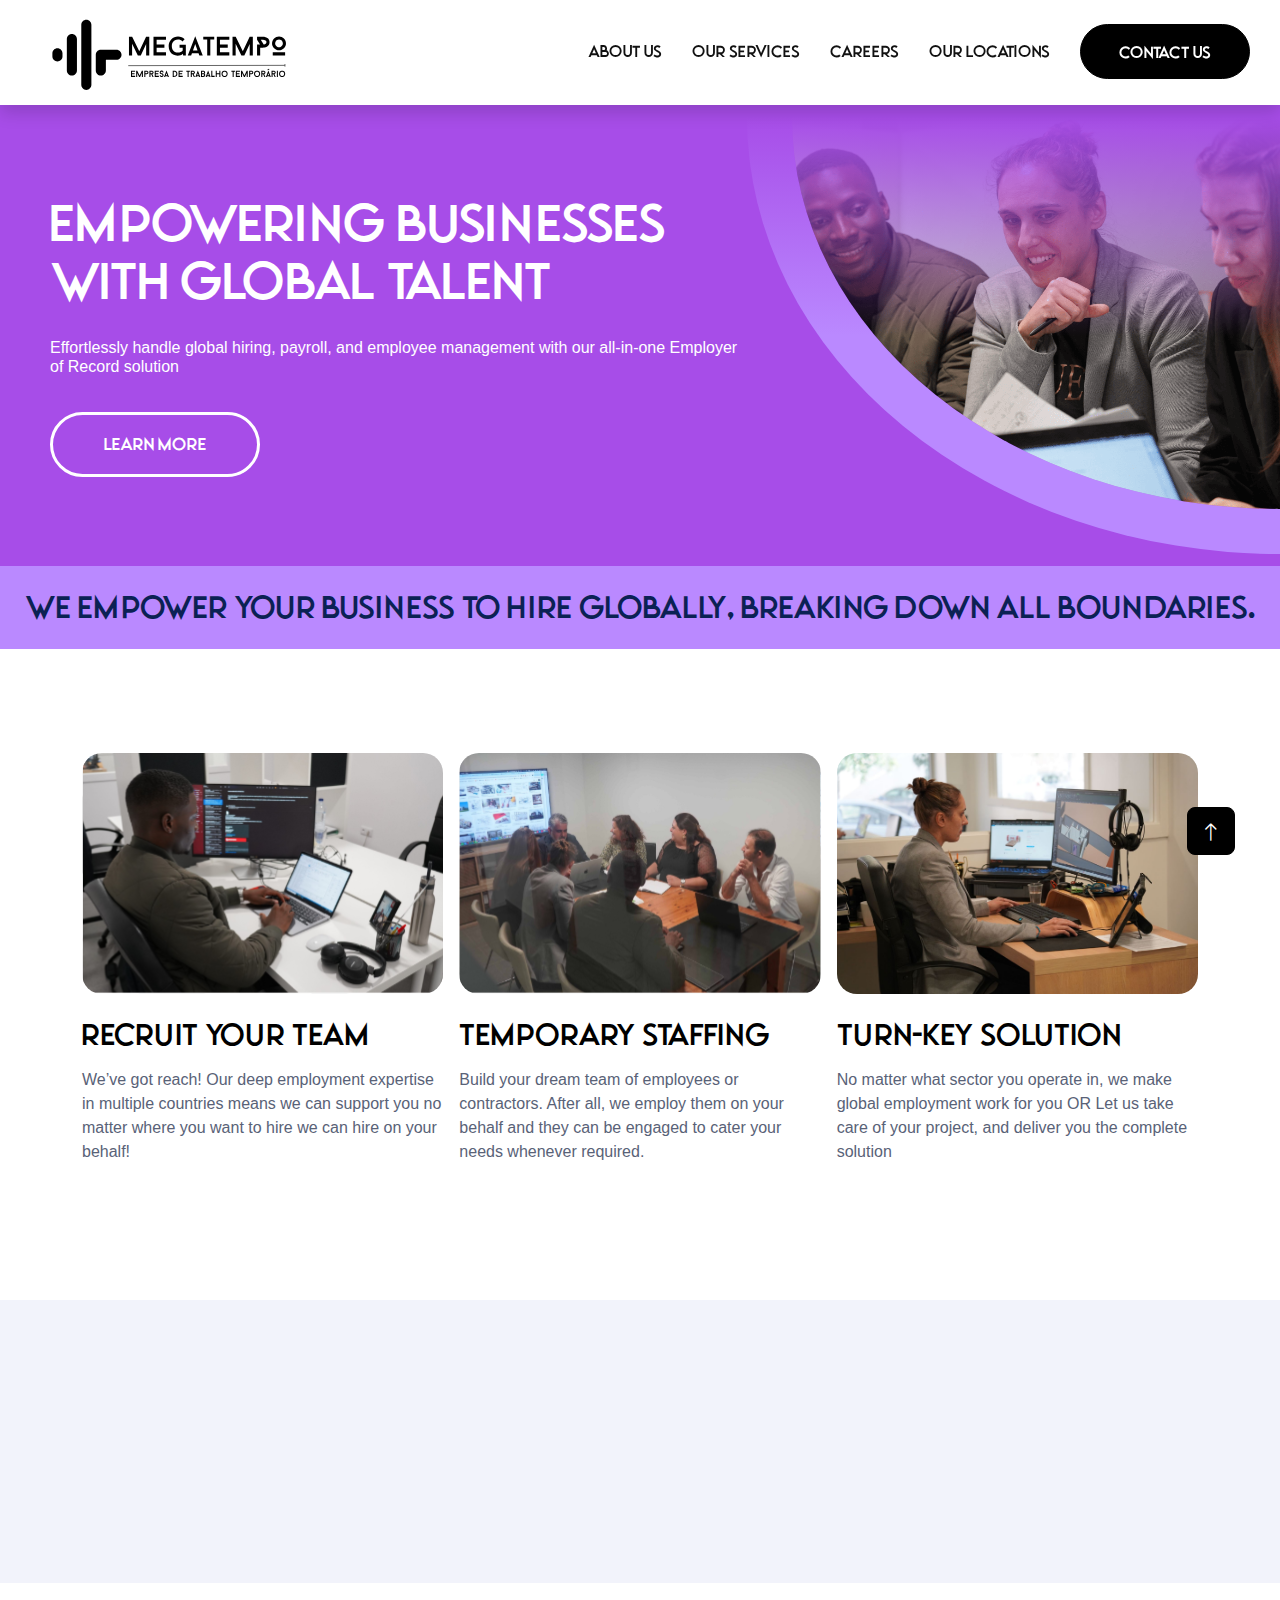
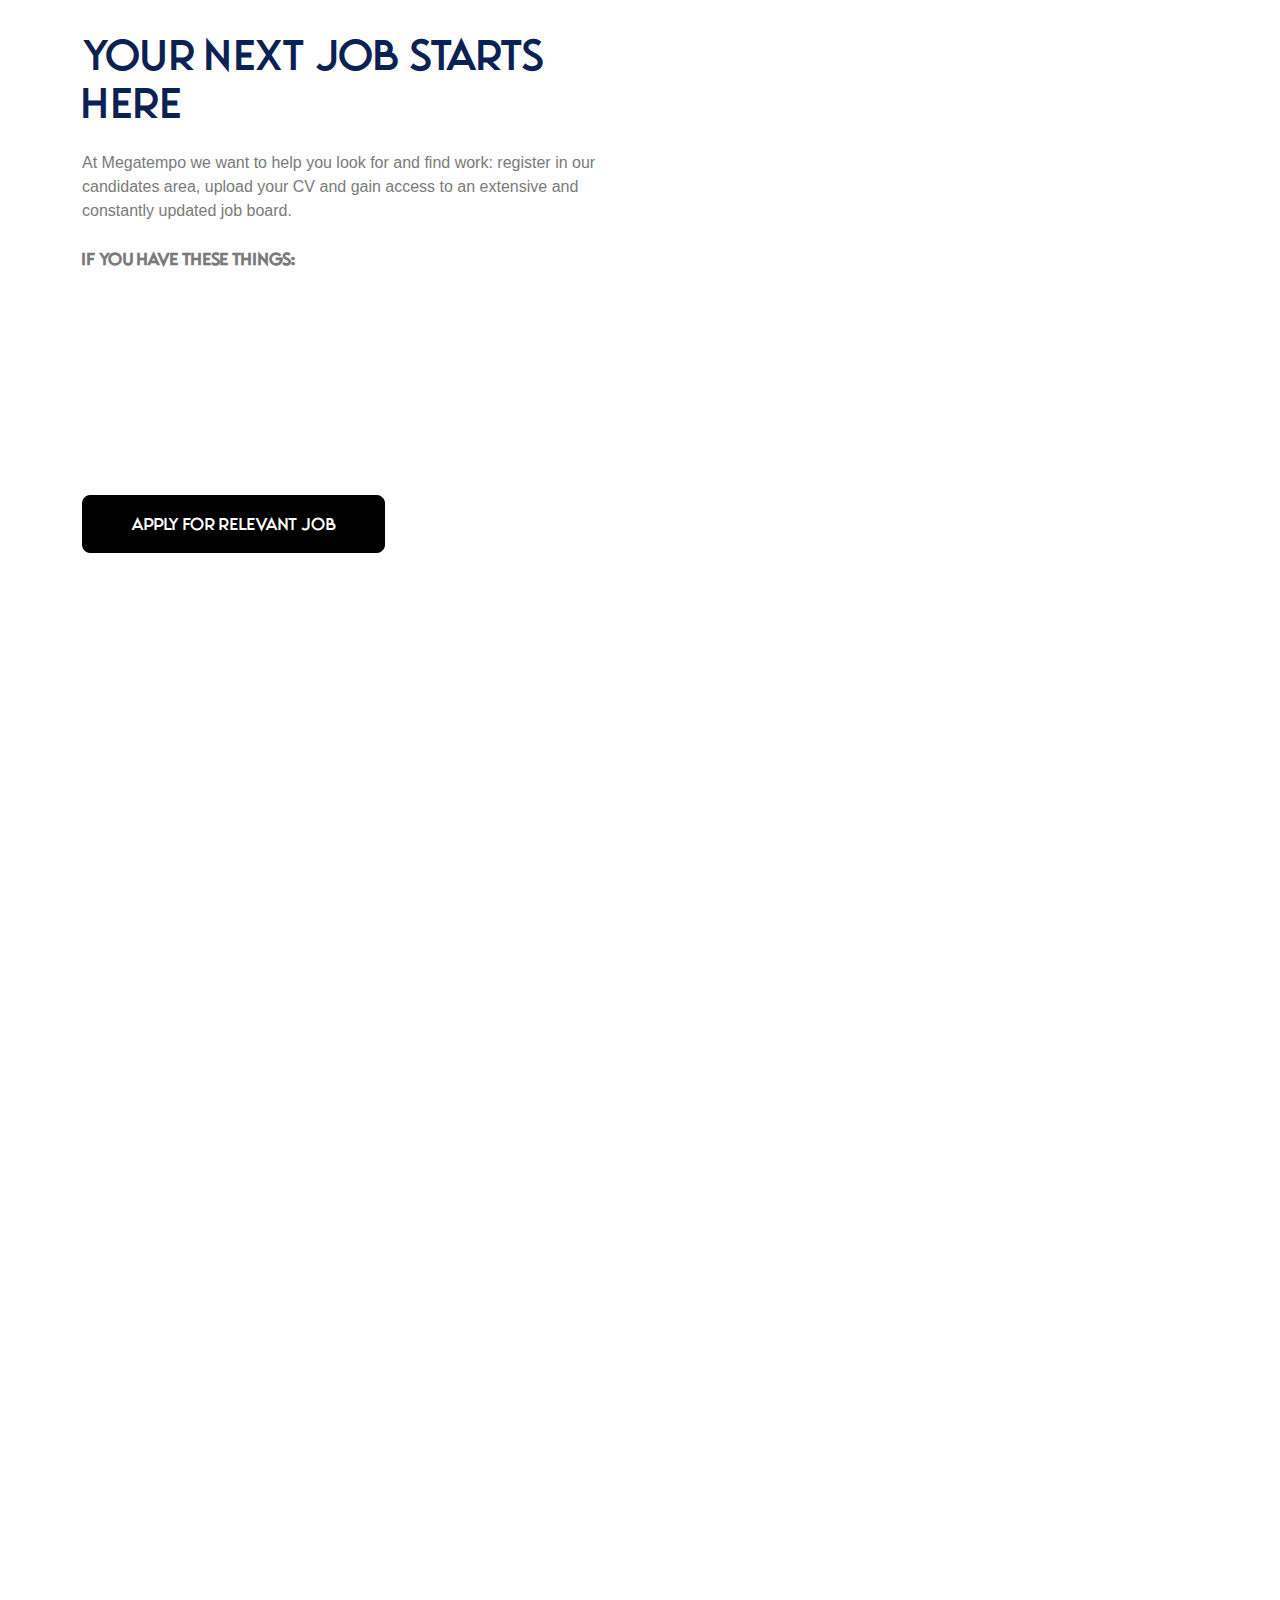
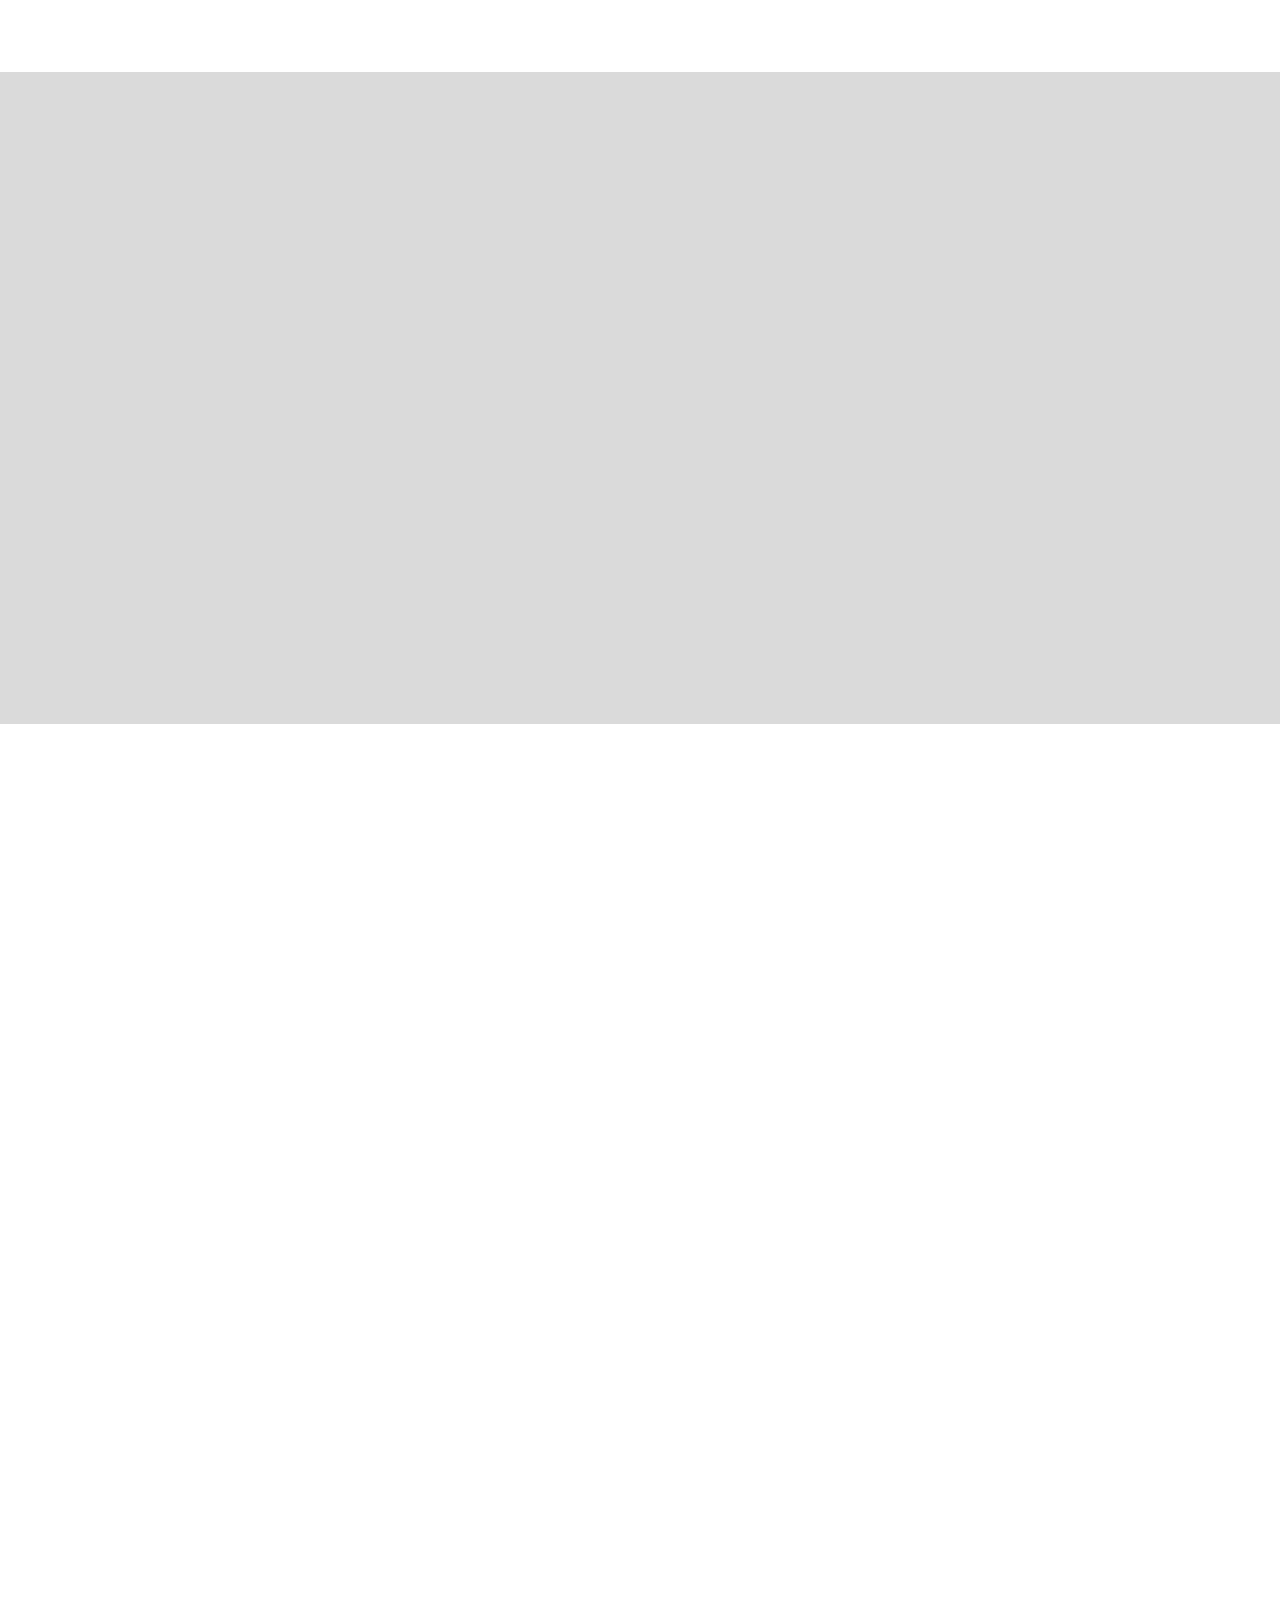
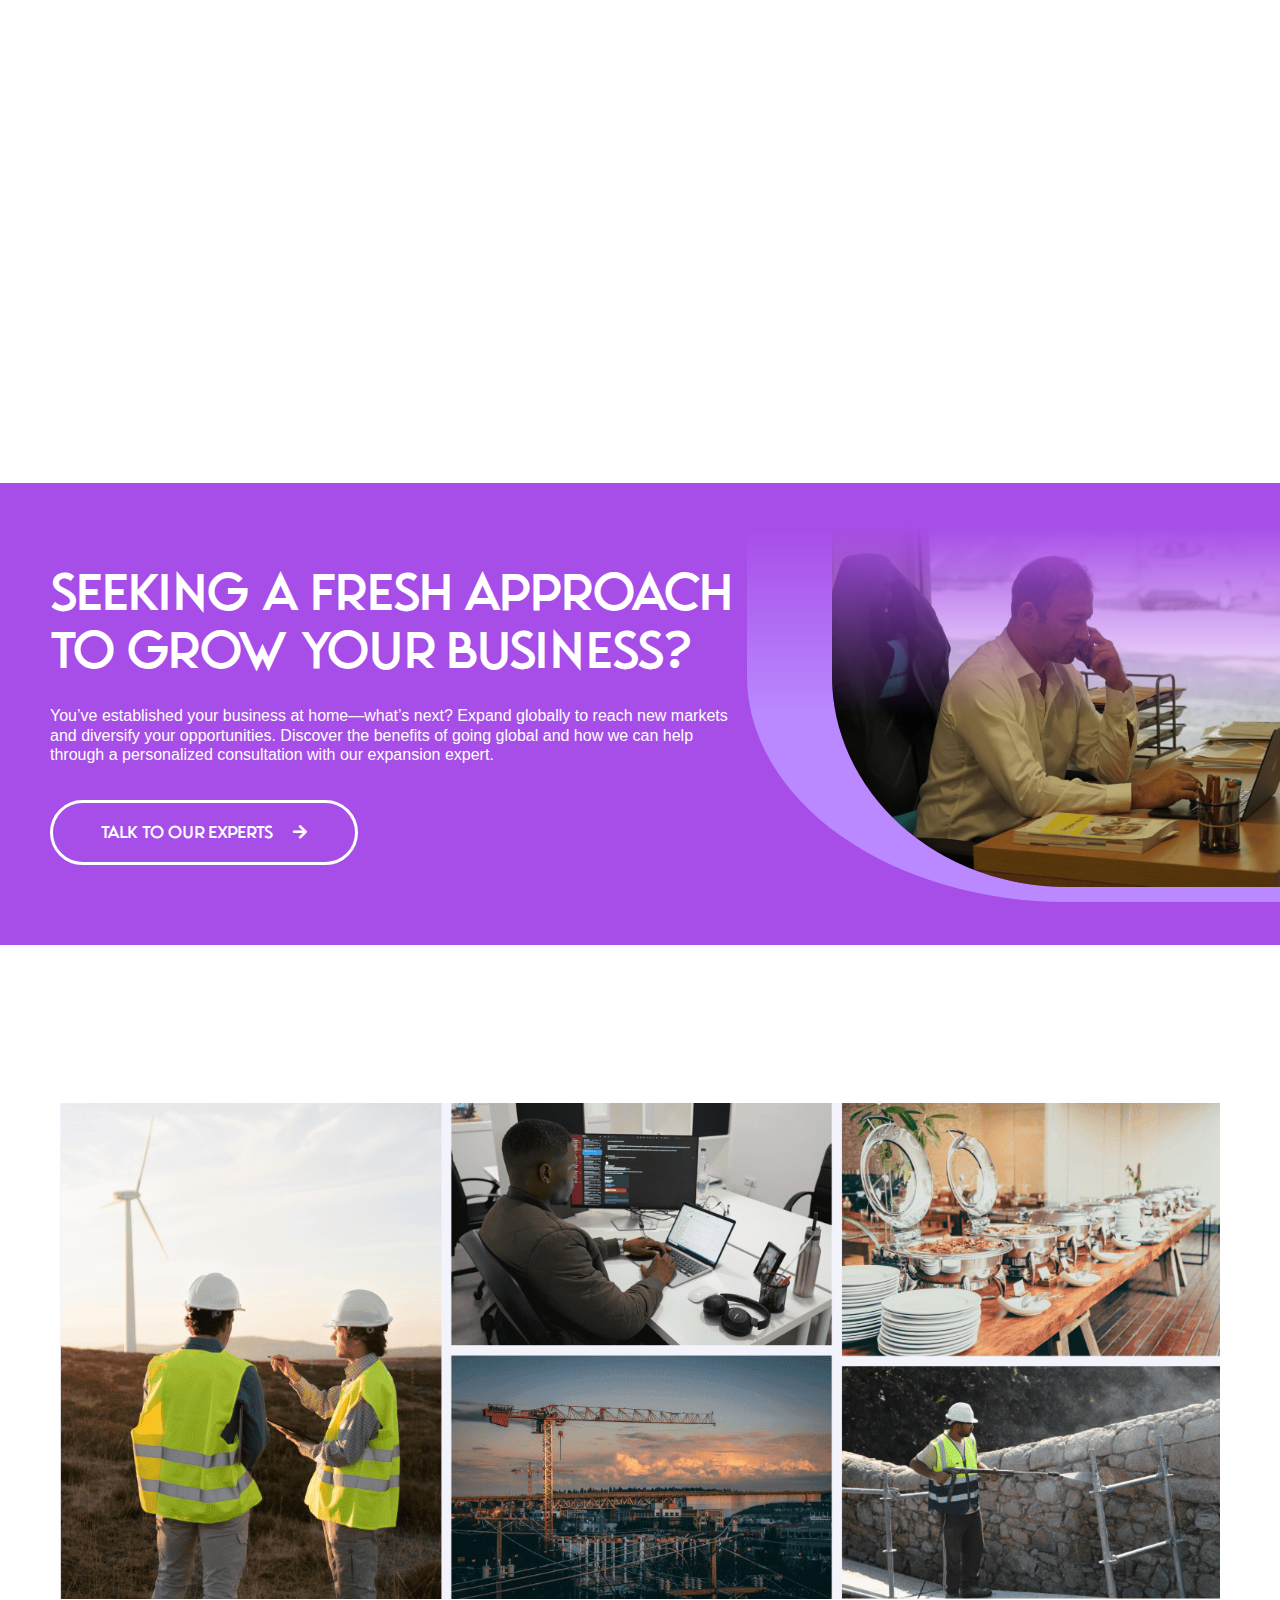
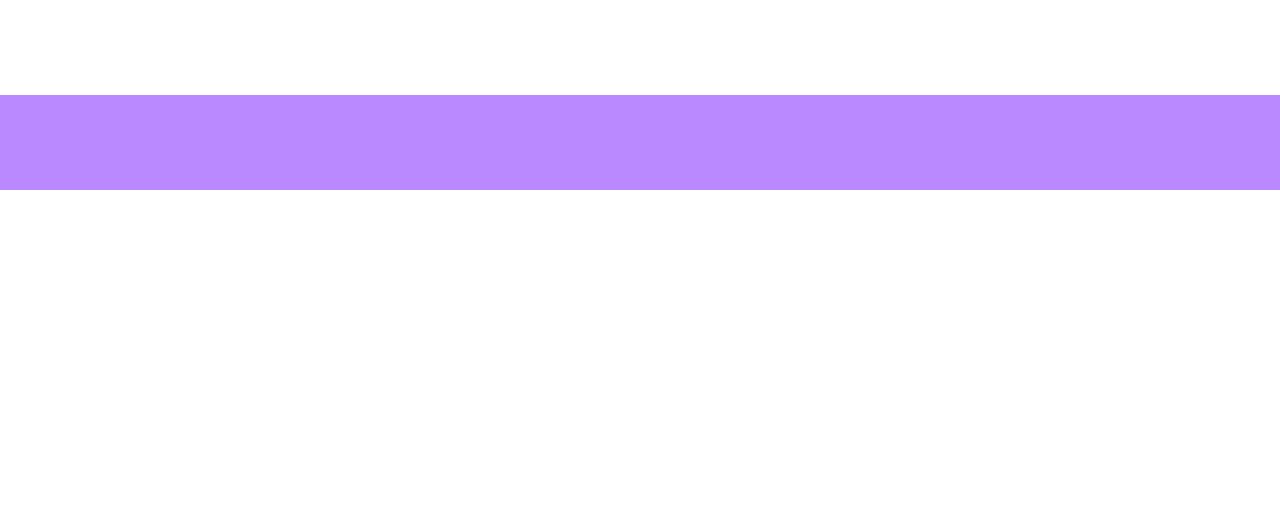
<file: index.html>
<!DOCTYPE html>
<html lang="en">
  <head>
    <meta charset="utf-8" />
    <title>Megatempo - We hire talent!</title>
    <meta content="width=device-width, initial-scale=1.0" name="viewport" />
    <meta content="" name="keywords" />
    <meta
      content="We provide end-to-end software development solutions, consultancy, and staffing models to empower businesses across industries."
      name="description"
    />
    <link href="img/favi.png" rel="icon" />
    <link rel="preconnect" href="https://fonts.googleapis.com" />
    <link rel="preconnect" href="https://fonts.gstatic.com" crossorigin="" />
    <link
      href="https://fonts.googleapis.com/css2?family=Barlow:wght@600;700&amp;family=Ubuntu:wght@400;500&amp;display=swap"
      rel="stylesheet"
    />
    <link
      href="https://cdnjs.cloudflare.com/ajax/libs/font-awesome/5.10.0/css/all.min.css"
      rel="stylesheet"
    />
    <link
      href="https://cdn.jsdelivr.net/npm/bootstrap-icons@1.4.1/font/bootstrap-icons.css"
      rel="stylesheet"
    />
    <link href="lib/animate/animate.min.css" rel="stylesheet" />
    <link href="lib/owlcarousel/assets/owl.carousel.min.css" rel="stylesheet" />
    <link
      href="lib/tempusdominus/css/tempusdominus-bootstrap-4.min.css"
      rel="stylesheet"
    />
    <link href="css/bootstrap.min.css" rel="stylesheet" />
    <link href="css/style.css" rel="stylesheet" />
  </head>
  <body>
    <div
      id="spinner"
      class="show bg-white position-fixed translate-middle w-100 vh-100 top-50 start-50 d-flex align-items-center justify-content-center"
    >
      <div
        class="spinner-border text-primary"
        style="width: 3rem; height: 3rem"
        role="status"
      >
        <span class="sr-only">Loading...</span>
      </div>
    </div>
    <nav
      class="navbar navbar-expand-lg bg-white navbar-light shadow sticky-top p-0"
    >
      <a
        href="index.html"
        class="navbar-brand d-flex align-items-center logo-px-5"
        ><img
          class="logo-mega"
          src="img/Megatempo-Logo.svg"
          alt="Megatempo-Logo"
      /></a>
      <button
        type="button"
        class="navbar-toggler me-4"
        data-bs-toggle="collapse"
        data-bs-target="#navbarCollapse"
      >
        <span class="navbar-toggler-icon"></span>
      </button>
      <div class="collapse navbar-collapse" id="navbarCollapse">
        <div class="navbar-nav ms-auto p-4 p-lg-0">
          <a
            href="about.html"
            onclick="window.location='about.html'"
            class="nav-item nav-link"
            >About us</a
          >
          <!-- <div class="nav-item dropdown">
            <a
              href="#"
              class="nav-link dropdown-toggle"
              data-bs-toggle="dropdown"
              >our Services</a
            >
            <div class="dropdown-menu fade-up m-0">
              <a href="#" class="dropdown-item"
                >Staffing and Recruitment Firms</a
              >
              <a href="#" class="dropdown-item">Outsource your work</a
              ><a href="#" class="dropdown-item" style="white-space: normal"
                >Immigration & Visa Management (for selected countries and
                categories)</a
              >
            </div>
          </div> -->
          <a href="#services" class="nav-item nav-link">our Services</a>
          <a href="https://megatempo.breezy.hr/" class="nav-item nav-link"
            >Careers</a
          >
          <a href="#" class="nav-item nav-link">Our Locations</a>

          <div style="padding-top: 8px">
            <a
              href="contact.html"
              class="nav-item nav-link btn btn-primary"
              style="
                width: 170px;
                border-radius: 120px;
                height: 55px;
                padding-top: 17px;
                color: white;
              "
              >Contact Us</a
            >
          </div>
        </div>
      </div>
    </nav>
    <div class="container-fluid container-fluidx p-0">
      <div id="x-carousel" class="carousel slide" data-bs-ride="carousel">
        <div class="carousel-inner">
          <div class="carousel-item active container-fluidx">
            <img class="img-fluidx" src="img/main.jpg" alt="Image" />
            <div
              class="carousel-caption d-flex align-items-center"
              style="background-color: #a74de8; justify-content: center"
            >
              <div
                style="
                  display: flex;
                  margin-right: 0;
                  justify-content: space-between;
                  width: 100%;
                "
              >
                <div
                  class="row align-items-center justify-content-center justify-content-lg-start"
                >
                  <div
                    class="col-10 col-lg-8 text-center text-lg-start panel-side"
                  >
                    <h1
                      class="display-3 text-white animated slideInDown tresponsive-text font-mega"
                      style="padding-bottom: 0%"
                    >
                      Empowering Businesses with Global Talent
                    </h1>
                    <h6
                      class="text-white mb-3 animated slideInDown tresponsive-text-2"
                      style="
                        font-family: sans-serif;
                        font-weight: 200;
                        padding-top: 20px;
                        padding-bottom: 20px;
                      "
                    >
                      Effortlessly handle global hiring, payroll, and employee
                      management with our all-in-one Employer of Record solution
                    </h6>
                    <a
                      href="#learnmore"
                      class="btn btn-primary px-5 animated slideInDown"
                      style="
                        width: 210px;
                        border-radius: 120px;
                        height: 65px;
                        padding-top: 17px;
                        color: white;
                        border: 3px white solid;
                        background-color: transparent;
                      "
                      >Learn More</a
                    >
                  </div>
                </div>
                <div
                  class="col-lg-5 d-none d-lg-flex animated zoomIn"
                  style="justify-content: right"
                >
                  <div class="fade-image-container">
                    <img
                      class="image"
                      src="./img/main-1.png"
                      style="
                        max-width: 100%;
                        border-radius: 0 0 0 100%;
                        border-left: 45px solid #ba89ff; /* Left border */
                        border-bottom: 45px solid #ba89ff;
                      "
                    />
                    <div class="fade-overlay"></div>
                  </div>
                </div>
              </div>
            </div>
          </div>
        </div>
        <button
          class="carousel-control-prev"
          type="button"
          data-bs-target="#header-carousel"
          data-bs-slide="prev"
        >
          <span class="visually-hidden">Previous</span>
        </button>
        <button
          class="carousel-control-next"
          type="button"
          data-bs-target="#header-carousel"
          data-bs-slide="next"
        >
          <span class="visually-hidden">Next</span>
        </button>
      </div>
    </div>
    <div class="service" style="background-color: #ba89ff">
      <div class="text-center wow fadeInUp" data-wow-delay="0.1s">
        <h1 class="py-4" style="font-size: 29px">
          We empower your business to hire globally, breaking down all
          boundaries.
        </h1>
      </div>
    </div>

    <div class="container-xxl py-5" id="services">
      <div class="container">
        <div
          class="row g-3 align-items-center"
          style="justify-content: space-around"
        >
          <div class="col-lg-4 col-md-6 wow fadeInUp" data-wow-delay="0.1s">
            <div class="team-item">
              <div class="position-relative overflow-hidden">
                <img
                  class="img-fluid"
                  src="img/rev (1).svg"
                  alt="desk"
                  style="border-radius: 20px"
                />
              </div>
              <div class="py-4">
                <div class="col-md-20">
                  <h3 class="mb-3" style="color: black">Recruit Your Team</h3>
                  <p class="mb-6">
                    We’ve got reach! Our deep employment expertise in multiple
                    countries means we can support you no matter where you want
                    to hire we can hire on your behalf!
                  </p>
                  <!-- <div>
                    <a
                      href="#"
                      class="btn btn-primary py-3 px-3 mt-3 round-red-b"
                      style="
                        width: 170px;
                        border-radius: 120px;
                        height: 55px;
                        padding-top: 17px;
                        color: white;
                      "
                      >Read More</a
                    >
                  </div> -->
                </div>
              </div>
            </div>
          </div>
          <div
            class="col-lg-4 col-md-6 py-5 wow fadeInUp"
            data-wow-delay="0.3s"
          >
            <div class="team-item">
              <div class="position-relative overflow-hidden">
                <img
                  class="img-fluid"
                  src="img/rev (2).svg"
                  alt="knyska"
                  style="border-radius: 20px"
                />
              </div>
              <div class="py-4">
                <div class="col-md-20">
                  <h3 class="mb-3" style="color: black">Temporary Staffing</h3>
                  <p class="mb-6">
                    Build your dream team of employees or contractors. After
                    all, we employ them on your behalf and they can be engaged
                    to cater your needs whenever required.
                  </p>
                  <!-- <div>
                    <a
                      href="#"
                      class="btn btn-primary py-3 px-3 mt-3 round-red-b"
                      style="
                        width: 170px;
                        border-radius: 120px;
                        height: 55px;
                        padding-top: 17px;
                        color: white;
                      "
                      >Read More
                    </a>
                  </div> -->
                </div>
              </div>
            </div>
          </div>
          <div class="col-lg-4 col-md-6 wow fadeInUp" data-wow-delay="0.5s">
            <div class="team-item">
              <div class="position-relative overflow-hidden">
                <img
                  class="img-fluid"
                  src="img/rev (3).jfif"
                  alt="desk"
                  style="border-radius: 20px"
                />
              </div>
              <div class="py-4">
                <div class="col-md-20">
                  <h3 class="mb-3" style="color: black">Turn-Key Solution</h3>
                  <p class="mb-6">
                    No matter what sector you operate in, we make global
                    employment work for you OR Let us take care of your project,
                    and deliver you the complete solution
                  </p>
                  <!-- <div>
                    <a
                      href="#"
                      class="btn btn-primary py-3 px-3 mt-3 round-red-b"
                      style="
                        width: 170px;
                        border-radius: 120px;
                        height: 55px;
                        padding-top: 17px;
                        color: white;
                      "
                      >Read More</a
                    >
                  </div> -->
                </div>
              </div>
            </div>
          </div>
        </div>
      </div>
    </div>
    <!-- Testimonial Start -->
    <div style="background-color: #f2f3fb">
      <div class="container-xxl py-5 wow fadeInUp" data-wow-delay="0.1s">
        <div class="container">
          <div class="text-center">
            <h1 class="mb-5" style="font-size: 32px">Our Clients</h1>
          </div>
          <div class="owl-carousel testimonial-carousel position-relative">
            <div class="testimonial-item text-center" style="display: flex">
              <img
                class="p-2 mx-auto mb-3"
                src="img/cl (1).png"
                style="width: auto; height: 55px"
              />
              <img
                class="p-2 mx-auto mb-3"
                src="img/cl (2).png"
                style="width: auto; height: 55px"
              />
            </div>
            <div class="testimonial-item text-center" style="display: flex">
              <img
                class="p-2 mx-auto mb-3"
                src="img/cl (3).png"
                style="width: auto; height: 55px"
              />
              <img
                class="p-2 mx-auto mb-3"
                src="img/cl (4).png"
                style="width: auto; height: 55px"
              />
            </div>
            <div class="testimonial-item text-center" style="display: flex">
              <img
                class="p-2 mx-auto mb-3"
                src="img/cl (5).svg"
                style="width: auto; height: 55px"
              />
              <img
                class="p-2 mx-auto mb-3"
                src="img/cl.png"
                style="width: auto; height: 55px"
              />
            </div>
            <div class="testimonial-item text-center" style="display: flex">
              <img
                class="p-2 mx-auto mb-3"
                src="img/cl (5).png"
                style="width: auto; height: 55px"
              />
              <img
                class="p-2 mx-auto mb-3"
                src="img/cl (6).png"
                style="width: auto; height: 55px"
              />
            </div>
          </div>
        </div>
      </div>
    </div>
    <!-- Testimonial End -->
    <!-- what we do start -->
    <div class="container-xxl py-5">
      <div class="container">
        <div class="row g-5">
          <div class="col-lg-6">
            <h1 class="mb-4">Your next job starts here</h1>
            <div
              style="font-weight: lighter; color: #7a7a7a; text-transform: none"
            >
              <p class="mb-4">
                At Megatempo we want to help you look for and find work:
                register in our candidates area, upload your CV and gain access
                to an extensive and constantly updated job board.
              </p>
            </div>
            <div class="mb-4" style="font-weight: bold; color: #7a7a7a">
              If you have these things:
            </div>
            <div class="row g-4 mb-3">
              <div class="col-12 wow fadeIn" data-wow-delay="0.5s">
                <div class="d-flex">
                  <div class="ps-3">
                    <div style="font-weight: lighter; color: black">
                      <i
                        style="color: #9720ec"
                        class="fab fa fa-circle px-3"
                      ></i>
                      Relevent Qualificaitons
                    </div>
                  </div>
                </div>
              </div>
            </div>
            <div class="row g-4 mb-3">
              <div class="col-12 wow fadeIn" data-wow-delay="0.5s">
                <div class="d-flex">
                  <div class="ps-3">
                    <div style="font-weight: lighter; color: black">
                      <i
                        style="color: #9720ec"
                        class="fab fa fa-circle px-3"
                      ></i>
                      Experience in the Field
                    </div>
                  </div>
                </div>
              </div>
            </div>
            <div class="row g-4 mb-3">
              <div class="col-12 wow fadeIn" data-wow-delay="0.5s">
                <div class="d-flex">
                  <div class="ps-3">
                    <div style="font-weight: lighter; color: black">
                      <i
                        style="color: #9720ec"
                        class="fab fa fa-circle px-3"
                      ></i>
                      Adaptability to Challenges
                    </div>
                  </div>
                </div>
              </div>
            </div>
            <div class="row g-4 mb-3">
              <div class="col-12 wow fadeIn" data-wow-delay="0.5s">
                <div class="d-flex">
                  <div class="ps-3">
                    <div style="font-weight: lighter; color: black">
                      <i
                        style="color: #9720ec"
                        class="fab fa fa-circle px-3"
                      ></i>
                      High Level of Professinoalism
                    </div>
                  </div>
                </div>
              </div>
            </div>
            <div class="row g-4 mb-3">
              <div class="col-12 wow fadeIn" data-wow-delay="0.5s">
                <div class="d-flex">
                  <div class="ps-3">
                    <div style="font-weight: lighter; color: black">
                      <i
                        style="color: #9720ec"
                        class="fab fa fa-circle px-3"
                      ></i>
                      Effective Team Player
                    </div>
                  </div>
                </div>
              </div>
            </div>
            <a href="#" class="btn btn-primary py-3 px-5"
              >Apply for Relevant Job</a
            >
          </div>
          <div class="col-lg-6">
            <div
              class="position-relative h-100 wow fadeIn"
              data-wow-delay="0.1s"
            >
              <img
                class="position-absolute img-fluid w-20"
                src="img/chatra.png"
                style="object-fit: contain; height: inherit"
                alt="image of person"
              />
            </div>
          </div>
        </div>
      </div>
    </div>
    <!-- what we do end -->
    <!-- actions start -->
    <div id="learnmore">
      <div class="container-xxl service py-3 pt-4">
        <div class="container">
          <div class="text-center wow fadeInUp" data-wow-delay="0.1s">
            <h1 style="font-size: 32px">WHAT SOLUTIONS DO WE OFFER?</h1>
            <h6 class="text-primary text-uppercase"></h6>
          </div>
        </div>
      </div>
      <div class="container-xxl py-5">
        <div class="container">
          <div class="row g-4">
            <!-- Temporary Job -->
            <div class="col-lg-4 col-md-6 wow fadeInUp" data-wow-delay="0.1s">
              <div class="py-5 px-4 text-center">
                <i
                  class="mb-3 fa fa-briefcase fa-3x flex-shrink-0"
                  style="color: #a74de8"
                ></i>
                <h5 class="mb-3">Temporary job</h5>
                <p>
                  The most flexible and effective way to manage your company's
                  human resources.
                </p>
              </div>
            </div>

            <!-- Outsourcing -->
            <div class="col-lg-4 col-md-6 wow fadeInUp" data-wow-delay="0.3s">
              <div class="py-5 px-4 text-center">
                <i
                  class="mb-3 fa fa-tasks fa-3x flex-shrink-0"
                  style="color: #a74de8"
                ></i>
                <h5 class="mb-3">Outsourcing</h5>
                <p>
                  The most flexible and effective way to manage your company's
                  human resources.
                </p>
              </div>
            </div>

            <!-- Personnel Selection -->
            <div class="col-lg-4 col-md-6 wow fadeInUp" data-wow-delay="0.5s">
              <div class="py-5 px-4 text-center">
                <i
                  class="mb-3 fa fa-user-check fa-3x flex-shrink-0"
                  style="color: #a74de8"
                ></i>
                <h5 class="mb-3">Personnel selection</h5>
                <p>We find the most qualified people for each job.</p>
              </div>
            </div>
          </div>

          <div class="row g-4">
            <!-- Trainings -->
            <div class="col-lg-4 col-md-6 wow fadeInUp" data-wow-delay="0.1s">
              <div class="py-5 px-4 text-center">
                <i
                  class="mb-3 fa fa-chalkboard-teacher fa-3x flex-shrink-0"
                  style="color: #a74de8"
                ></i>
                <h5 class="mb-3">Trainings</h5>
                <p>
                  We advise and implement personalized training actions to make
                  your company more competitive.
                </p>
              </div>
            </div>

            <!-- Human Resources Consultancy -->
            <div class="col-lg-4 col-md-6 wow fadeInUp" data-wow-delay="0.3s">
              <div class="py-5 px-4 text-center">
                <i
                  class="mb-3 fa fa-users-cog fa-3x flex-shrink-0"
                  style="color: #a74de8"
                ></i>
                <h5 class="mb-3">Human resources consultancy</h5>
                <p>
                  We advise your company on organization and training to improve
                  its performance and profitability.
                </p>
              </div>
            </div>

            <!-- Personnel Assignment -->
            <div class="col-lg-4 col-md-6 wow fadeInUp" data-wow-delay="0.5s">
              <div class="py-5 px-4 text-center">
                <i
                  class="mb-3 fa fa-user-tie fa-3x flex-shrink-0"
                  style="color: #a74de8"
                ></i>
                <h5 class="mb-3">Personnel Assignment</h5>
                <p>
                  We manage your company's human resources to make it much more
                  profitable.
                </p>
              </div>
            </div>
          </div>

          <div class="row g-4">
            <!-- Employment Agency -->
            <div class="col-lg-4 col-md-6 wow fadeInUp" data-wow-delay="0.1s">
              <div class="py-5 px-4 text-center">
                <i
                  class="mb-3 fa fa-search fa-3x flex-shrink-0"
                  style="color: #a74de8"
                ></i>
                <h5 class="mb-3">Employment agency</h5>
                <p>
                  We seek the best fit between the profiles of job candidates
                  and the needs of the job market.
                </p>
              </div>
            </div>

            <!-- Cleaning Service -->
            <div class="col-lg-4 col-md-6 wow fadeInUp" data-wow-delay="0.3s">
              <div class="py-5 px-4 text-center">
                <i
                  class="mb-3 fa fa-broom fa-3x flex-shrink-0"
                  style="color: #a74de8"
                ></i>
                <h5 class="mb-3">Cleaning service</h5>
                <p>
                  We offer cleaning solutions adapted to your company's needs.
                </p>
              </div>
            </div>

            <!-- IT Consultancy -->
            <div class="col-lg-4 col-md-6 wow fadeInUp" data-wow-delay="0.5s">
              <div class="py-5 px-4 text-center">
                <i
                  class="mb-3 fa fa-laptop-code fa-3x flex-shrink-0"
                  style="color: #a74de8"
                ></i>
                <h5 class="mb-3">IT Consultancy</h5>
                <p>
                  We provide end-to-end software development solutions,
                  consultancy, and staffing models to empower businesses across
                  industries.
                </p>
              </div>
            </div>
          </div>
        </div>
      </div>
    </div>

    <!-- actions end -->
    <!-- servives start -->
    <div style="background-color: #dadada">
      <div class="container-xxl service py-5">
        <div class="container">
          <div class="text-center wow fadeInUp" data-wow-delay="0.1s">
            <h1 class="mb-5" style="font-size: 32px">
              Discover How We Can Help You Hire Anyone, Anywhere in the World
            </h1>
            <p>
              Discover how our employment solutions can support your global
              expansion. Schedule a 1-on-1 with a global expert for personalized
              advice.
            </p>
            <h6 class="text-primary text-uppercase"></h6>
          </div>
        </div>
      </div>
      <div class="container-xxl py-5">
        <div class="container">
          <div class="row g-4">
            <div class="col-lg-4 col-md-6 wow fadeInUp" data-wow-delay="0.1s">
              <div class="d-flex py-5 px-4">
                <i
                  class="fa fa-map-marker-alt fa-3x flex-shrink-0"
                  style="color: #a74de8"
                ></i>
                <div class="ps-4">
                  <h5 class="mb-3">Recruitment Services</h5>
                  <p>
                    We simplify global hiring with payroll, benefits, and
                    compliant contracts. Hiring anywhere made easy for you.
                  </p>
                </div>
              </div>
            </div>
            <div class="col-lg-4 col-md-6 wow fadeInUp" data-wow-delay="0.3s">
              <div class="d-flex bg-light py-5 px-4">
                <i
                  class="fa fa-headphones fa-3x flex-shrink-0"
                  style="color: #a74de8"
                ></i>
                <div class="ps-4">
                  <h5 class="mb-3">Hire our Independent Contractors</h5>
                  <p>
                    Need short-term talent? Easily hire and pay contractors
                    globally while staying compliant with local laws.
                  </p>
                </div>
              </div>
            </div>
            <div class="col-lg-4 col-md-6 wow fadeInUp" data-wow-delay="0.5s">
              <div class="d-flex py-5 px-4">
                <i
                  class="fa fa-globe fa-3x flex-shrink-0"
                  style="color: #a74de8"
                ></i>
                <div class="ps-4">
                  <h5 class="mb-3">Visa & Migration</h5>
                  <p>
                    Want to bring talent from another country, our immigration
                    team & lawyers can assist your required talent for all the
                    paper work and legal assistance they will require.
                  </p>
                </div>
              </div>
            </div>
          </div>
        </div>
      </div>
    </div>
    <!-- servives end -->
    <div>
      <div>
        <div class="container-xxl py-5" id="about">
          <div class="container">
            <div class="text-center wow fadeInUp" data-wow-delay="0.1s">
              <!-- <h6 class="text-primary text-uppercase">Megatempo</h6> -->
              <h1 class="mb-5">We have Diversified Members</h1>
            </div>
            <div class="row g-4 py-4">
              <div class="col-lg-3 col-md-6 wow fadeInUp" data-wow-delay="0.1s">
                <div class="team-item">
                  <div class="position-relative overflow-hidden">
                    <img class="img-fluid" src="img/team-1.jpg" alt="team-1" />
                  </div>
                  <div class="text-center p-4">
                    <h5 class="fw-bold mb-0">Abdul Razzaq</h5>
                    <small>CEO</small>
                  </div>
                </div>
              </div>
              <div class="col-lg-3 col-md-6 wow fadeInUp" data-wow-delay="0.3s">
                <div class="team-item">
                  <div class="position-relative overflow-hidden">
                    <img class="img-fluid" src="img/team-2.jpg" alt="team-2" />
                  </div>
                  <div class="text-center p-4">
                    <h5 class="fw-bold mb-0">Furqan Chohdary</h5>
                    <small>COO</small>
                  </div>
                </div>
              </div>
              <div class="col-lg-3 col-md-6 wow fadeInUp" data-wow-delay="0.5s">
                <div class="team-item">
                  <div class="position-relative overflow-hidden">
                    <img class="img-fluid" src="img/team-3.jpg" alt="team-3" />
                  </div>
                  <div class="text-center p-4">
                    <h5 class="fw-bold mb-0">Susana Azevedo</h5>
                    <small>Human Resource Manager</small>
                  </div>
                </div>
              </div>
              <div class="col-lg-3 col-md-6 wow fadeInUp" data-wow-delay="0.7s">
                <div class="team-item">
                  <div class="position-relative overflow-hidden">
                    <img class="img-fluid" src="img/team-4.jpg" alt="team-4" />
                  </div>
                  <div class="text-center p-4">
                    <h5 class="fw-bold mb-0">Sofia Gomes</h5>
                    <small>Senior Accounts Manager</small>
                  </div>
                </div>
              </div>
            </div>
            <div class="row g-4 py-4">
              <div class="col-lg-3 col-md-6 wow fadeInUp" data-wow-delay="0.1s">
                <div class="team-item">
                  <div class="position-relative overflow-hidden">
                    <img class="img-fluid" src="img/team-5.jpg" alt="team-5" />
                  </div>
                  <div class="text-center p-4">
                    <h5 class="fw-bold mb-0">Umair Qureshi</h5>
                    <small>Head of Business Operations</small>
                  </div>
                </div>
              </div>
              <div
                class="col-lg-3 col-md-6 wow fadeInUp"
                data-wow-delay="0.3s"
                id="clickButton"
              >
                <p id="clickCount" style="display: none"></p>
                <div class="team-item">
                  <div class="position-relative overflow-hidden">
                    <img class="img-fluid" src="img/team-6.jpg" alt="team-6" />
                  </div>
                  <div class="text-center p-4">
                    <h5 class="fw-bold mb-0">Susana Moura</h5>
                    <small>Human Resource Manager</small>
                  </div>
                </div>
              </div>
              <div class="col-lg-3 col-md-6 wow fadeInUp" data-wow-delay="0.5s">
                <div class="team-item">
                  <div class="position-relative overflow-hidden">
                    <img class="img-fluid" src="img/team-7.jpg" alt="team-7" />
                  </div>
                  <div class="text-center p-4">
                    <h5 class="fw-bold mb-0">Juliana Faria</h5>
                    <small>Development & Sales Specialist</small>
                  </div>
                </div>
              </div>
              <div class="col-lg-3 col-md-6 wow fadeInUp" data-wow-delay="0.7s">
                <div class="team-item">
                  <div class="position-relative overflow-hidden">
                    <img class="img-fluid" src="img/team-8.jpg" alt="team-8" />
                  </div>
                  <div class="text-center p-4">
                    <h5 class="fw-bold mb-0">Rana Ali Hassan</h5>
                    <small>Country Head - IT</small>
                  </div>
                </div>
              </div>
            </div>
            <div
              class="row g-4 d-flex flex-row justify-content-center align-items-center"
            >
              <div class="col-lg-3 col-md-6 wow fadeInUp" data-wow-delay="0.1s">
                <div class="team-item">
                  <div class="position-relative overflow-hidden">
                    <img class="img-fluid" src="img/team-9.jpg" alt="team-9" />
                  </div>
                  <div class="text-center p-4">
                    <h5 class="fw-bold mb-0">Elton Matsinhe</h5>
                    <small> Development and Sales Specialist</small>
                  </div>
                </div>
              </div>
              <div class="col-lg-3 col-md-6 wow fadeInUp" data-wow-delay="0.3s">
                <div class="team-item">
                  <div class="position-relative overflow-hidden">
                    <img
                      class="img-fluid"
                      src="img/team-10.png"
                      alt="team-10"
                    />
                  </div>
                  <div class="text-center p-4">
                    <h5 class="fw-bold mb-0">Abdul Rehman</h5>
                    <small>Content Creator</small>
                  </div>
                </div>
              </div>
            </div>
          </div>
        </div>

        <div class="container-fluid container-fluidx p-0">
          <div id="x-carousel" class="carousel slide" data-bs-ride="carousel">
            <div class="carousel-inner">
              <div class="carousel-item active container-fluidx">
                <img class="img-fluidx" src="img/main.jpg" alt="Image" />
                <div
                  class="carousel-caption d-flex align-items-center"
                  style="background-color: #a74de8; justify-content: center"
                >
                  <div
                    style="
                      display: flex;
                      margin-right: 0;
                      justify-content: space-between;
                      width: 100%;
                    "
                  >
                    <div
                      class="row align-items-center justify-content-center justify-content-lg-start"
                    >
                      <div
                        class="col-10 col-lg-8 text-center text-lg-start panel-side"
                      >
                        <h1
                          class="display-3 text-white animated slideInDown tresponsive-text font-mega"
                          style="padding-bottom: 0%"
                        >
                          Seeking a Fresh Approach to Grow Your Business?
                        </h1>
                        <h6
                          class="text-white mb-3 animated slideInDown tresponsive-text-2"
                          style="
                            font-family: sans-serif;
                            font-weight: 200;
                            padding-top: 20px;
                            padding-bottom: 20px;
                          "
                        >
                          You’ve established your business at home—what’s next?
                          Expand globally to reach new markets and diversify
                          your opportunities. Discover the benefits of going
                          global and how we can help through a personalized
                          consultation with our expansion expert.
                        </h6>
                        <a
                          href="contact.html"
                          class="btn btn-primary px-5 animated slideInDown"
                          style="
                            width: auto;
                            border-radius: 120px;
                            height: 65px;
                            padding-top: 17px;
                            color: white;
                            border: 3px white solid;
                            background-color: transparent;
                          "
                          >Talk to our experts
                          <i class="fa fa-arrow-right ms-3"></i
                        ></a>
                      </div>
                    </div>
                    <div
                      class="col-lg-5 d-none d-lg-flex animated zoomIn"
                      style="justify-content: right"
                    >
                      <div class="fade-image-container">
                        <img
                          src="./img/um-1.png"
                          class="image"
                          style="
                            max-width: 100%;
                            border-radius: 20px 0px 0px 60%;
                            border-left: 85px solid #ba89ff; /* Left border */
                            border-bottom: 15px solid #ba89ff;
                          "
                        />
                        <div class="fade-overlay"></div>
                      </div>
                    </div>
                  </div>
                </div>
              </div>
            </div>
            <button
              class="carousel-control-prev"
              type="button"
              data-bs-target="#header-carousel"
              data-bs-slide="prev"
            >
              <span class="visually-hidden">Previous</span>
            </button>
            <button
              class="carousel-control-next"
              type="button"
              data-bs-target="#header-carousel"
              data-bs-slide="next"
            >
              <span class="visually-hidden">Next</span>
            </button>
          </div>
        </div>

        <div class="container-xxl service py-5">
          <div class="container">
            <div class="text-center wow fadeInUp" data-wow-delay="0.1s">
              <h1 class="mt-3" style="font-size: 32px">
                Explore our recent project
              </h1>
            </div>
          </div>
          <img
            class="img-fluid p-5 text-center"
            src="img/grid.png"
            alt="desk"
          />
        </div>
        <div class="service" style="background-color: #ba89ff">
          <div class="flex-fot text-center wow fadeInUp" data-wow-delay="0.1s">
            <h1
              class="py-4"
              style="font-size: 24px; font-weight: lighter; margin-top: 10px"
            >
              looking for a Workforce for your next peoject ?
            </h1>
            <div style="padding: 15px; justify-items: center">
              <a
                href="contact.html"
                class="nav-item nav-link btn btn-primary"
                style="
                  width: fit-content;
                  border-radius: 120px;
                  height: 55px;
                  padding-top: 17px;
                  color: white;
                  font-weight: lighter;
                  font-size: small;
                  margin-top: 8px;
                "
                >Contact Us now
              </a>
            </div>
          </div>
        </div>
        <!-- discover start -->
        <!-- <div class="container-xxl service py-5">
          <div class="container">
            <div class="text-center wow fadeInUp" data-wow-delay="0.1s">
              <h1 class="mb-5" style="font-size: 32px">
                Resources to Help you go Global
              </h1>
              <p>
                Not ready to book your free Global Expansion Session yet? We
                have a range of resources to build your knowledge before you
              </p>
              <h6 class="text-primary text-uppercase"></h6>
            </div>
          </div>
        </div> -->

        <!-- <div class="container-xxl py-5">
          <div class="container">
            <div
              class="row g-3 align-items-center"
              style="justify-content: space-around"
            >
              <div class="col-lg-4 col-md-6 wow fadeInUp" data-wow-delay="0.1s">
                <div class="team-item">
                  <div class="position-relative overflow-hidden">
                    <img class="img-fluid" src="img/desk.jpg" alt="desk" />
                  </div>
                  <div class="p-4" style="background-color: #fa898a">
                    <div class="col-md-20">
                      <h3 class="mb-3">Recruit Your Team</h3>
                      <p class="mb-6">
                        We’ve got reach! Our deep employment expertise in
                        multiple countries means we can support you no matter
                        where you want to hire we can hire on your behalf!
                      </p>
                      <div class="text-center">
                        <a href="#" class="btn btn-primary py-3 px-3 mt-3"
                          >Read More <i class="fa fa-arrow-right ms-3"></i
                        ></a>
                      </div>
                    </div>
                  </div>
                </div>
              </div>
              <div class="col-lg-4 col-md-6 wow fadeInUp" data-wow-delay="0.3s">
                <div class="team-item">
                  <div class="position-relative overflow-hidden">
                    <img class="img-fluid" src="img/knyska.jpg" alt="knyska" />
                  </div>
                  <div class="p-4" style="background-color: #fa898a">
                    <div class="col-md-20">
                      <h3 class="mb-3">Temporary Staffing</h3>
                      <p class="mb-6">
                        Build your dream team of employees or contractors. We
                        take care of them at every step. After all, we employ
                        them on your behalf and they can be engaged to cater
                        your needs whenever required.
                      </p>
                      <div class="text-center">
                        <a href="#" class="btn btn-primary py-3 px-3 mt-3"
                          >Read More <i class="fa fa-arrow-right ms-3"></i
                        ></a>
                      </div>
                    </div>
                  </div>
                </div>
              </div>
              <div class="col-lg-4 col-md-6 wow fadeInUp" data-wow-delay="0.5s">
                <div class="team-item">
                  <div class="position-relative overflow-hidden">
                    <img class="img-fluid" src="img/desk.jpg" alt="desk" />
                  </div>
                  <div class="p-4" style="background-color: #fa898a">
                    <div class="col-md-20">
                      <h3 class="mb-3">Turn-Key Solution</h3>
                      <p class="mb-6">
                        No matter what sector you operate in, we make global
                        employment work for you OR Let us take care of your
                        project, our experts will divulge into your project and
                        deliver you the complete solution.
                      </p>
                      <div class="text-center">
                        <a href="#" class="btn btn-primary py-3 px-3 mt-3"
                          >Read More <i class="fa fa-arrow-right ms-3"></i
                        ></a>
                      </div>
                    </div>
                  </div>
                </div>
              </div>
            </div>
          </div>
        </div> -->
        <!-- discover end -->
        <div
          class="container-fluid bg-dark text-light footer mt-5 wow fadeIn"
          data-wow-delay="0.1s"
        >
          <div class="container">
            <div class="row g-5">
              <div class="col-lg-3 col-md-6">
                <h4 class="text-light mb-4">Address</h4>
                <p class="mb-2">Rua do Verdelho 333, Maia, Portugal</p>
                <p class="mb-2">+351 220 600 506</p>
                <p class="mb-2">geral@megatempo.pt</p>
                <div class="d-flex pt-2">
                  <a
                    class="btn btn-outline-light btn-social"
                    href="https://www.facebook.com/megatempoettlda"
                    ><i class="fab fa-facebook-f"></i
                  ></a>
                  <a
                    class="btn btn-outline-light btn-social"
                    href="https://www.linkedin.com/company/megatempo-ett-lda/about/"
                    ><i class="fab fa-linkedin-in"></i
                  ></a>
                </div>
              </div>

              <div class="col-lg-3 col-md-6">
                <h4 class="text-light mb-4">Services</h4>
                <a class="btn btn-link" href="about.html">About Us</a>
                <a class="btn btn-link" href="https://megatempo.breezy.hr/"
                  >Careers</a
                >
                <a class="btn btn-link" href="contact.html">Contact Us</a>
              </div>
              <div class="col-lg-3 col-md-6">
                <h4 class="text-light mb-4">Newsletter</h4>
                <p>Reach out to us any time</p>
                <div class="position-relative mx-auto" style="max-width: 400px">
                  <input
                    class="form-control border-0 w-100 py-3 ps-4 pe-5"
                    type="text"
                    placeholder="Your email"
                  />
                  <button
                    type="button"
                    class="btn btn-primary py-2 position-absolute top-0 end-0 mt-2 me-2"
                  >
                    SignUp
                  </button>
                </div>
              </div>
            </div>
          </div>
          <div class="container">
            <div class="copyright">
              <div class="row">
                <div class="row">
                  <div
                    class="text-center text-md-start mb-3 mb-md-0"
                    style="width: auto"
                  >
                    All Right Reserved. Designed By ©
                    <a class="border-bottom" href="#">megatempo</a>
                  </div>
                  <div
                    class="text-center text-md-start mb-3 mb-md-0"
                    style="width: auto"
                  >
                    code of Conduct
                  </div>
                  <div
                    class="text-center text-md-start mb-3 mb-md-0"
                    style="width: auto"
                  >
                    Privacy Policy
                  </div>
                  <div
                    class="text-center text-md-start mb-3 mb-md-0"
                    style="width: auto"
                  >
                    <a href="https://complain.megatempo.pt/">Complaints Channel</a>
                  </div>
                </div>
              </div>
            </div>
          </div>
        </div>
        <a href="#" class="btn btn-lg btn-primary btn-lg-square back-to-top"
          ><i class="bi bi-arrow-up"></i
        ></a>
        <script src="https://code.jquery.com/jquery-3.4.1.min.js"></script>
        <script src="https://cdn.jsdelivr.net/npm/bootstrap@5.0.0/dist/js/bootstrap.bundle.min.js"></script>
        <script src="lib/wow/wow.min.js"></script>
        <script src="lib/easing/easing.min.js"></script>
        <script src="lib/waypoints/waypoints.min.js"></script>
        <script src="lib/counterup/counterup.min.js"></script>
        <script src="lib/owlcarousel/owl.carousel.min.js"></script>
        <script src="lib/tempusdominus/js/moment.min.js"></script>
        <script src="lib/tempusdominus/js/moment-timezone.min.js"></script>
        <script src="lib/tempusdominus/js/tempusdominus-bootstrap-4.min.js"></script>
        <script src="js/main.js"></script>
      </div>
    </div>
  </body>
</html>
</file>
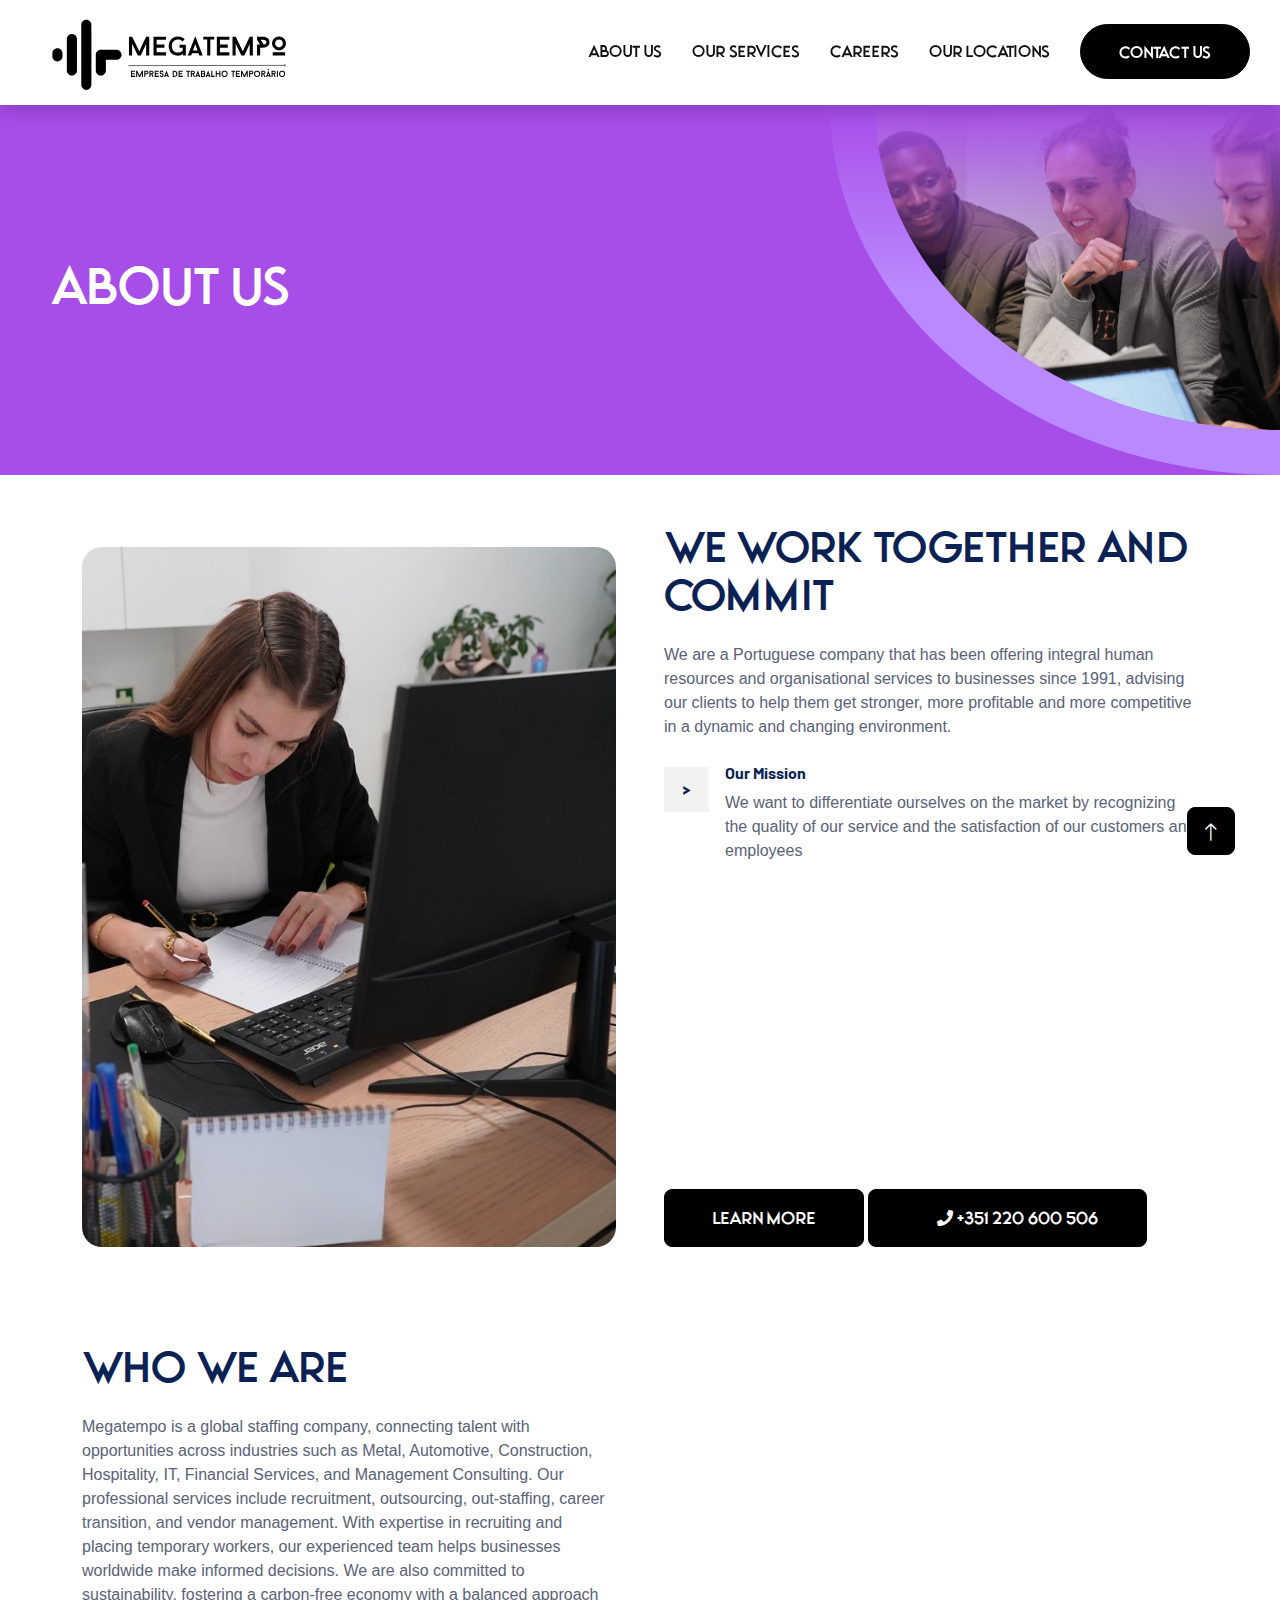
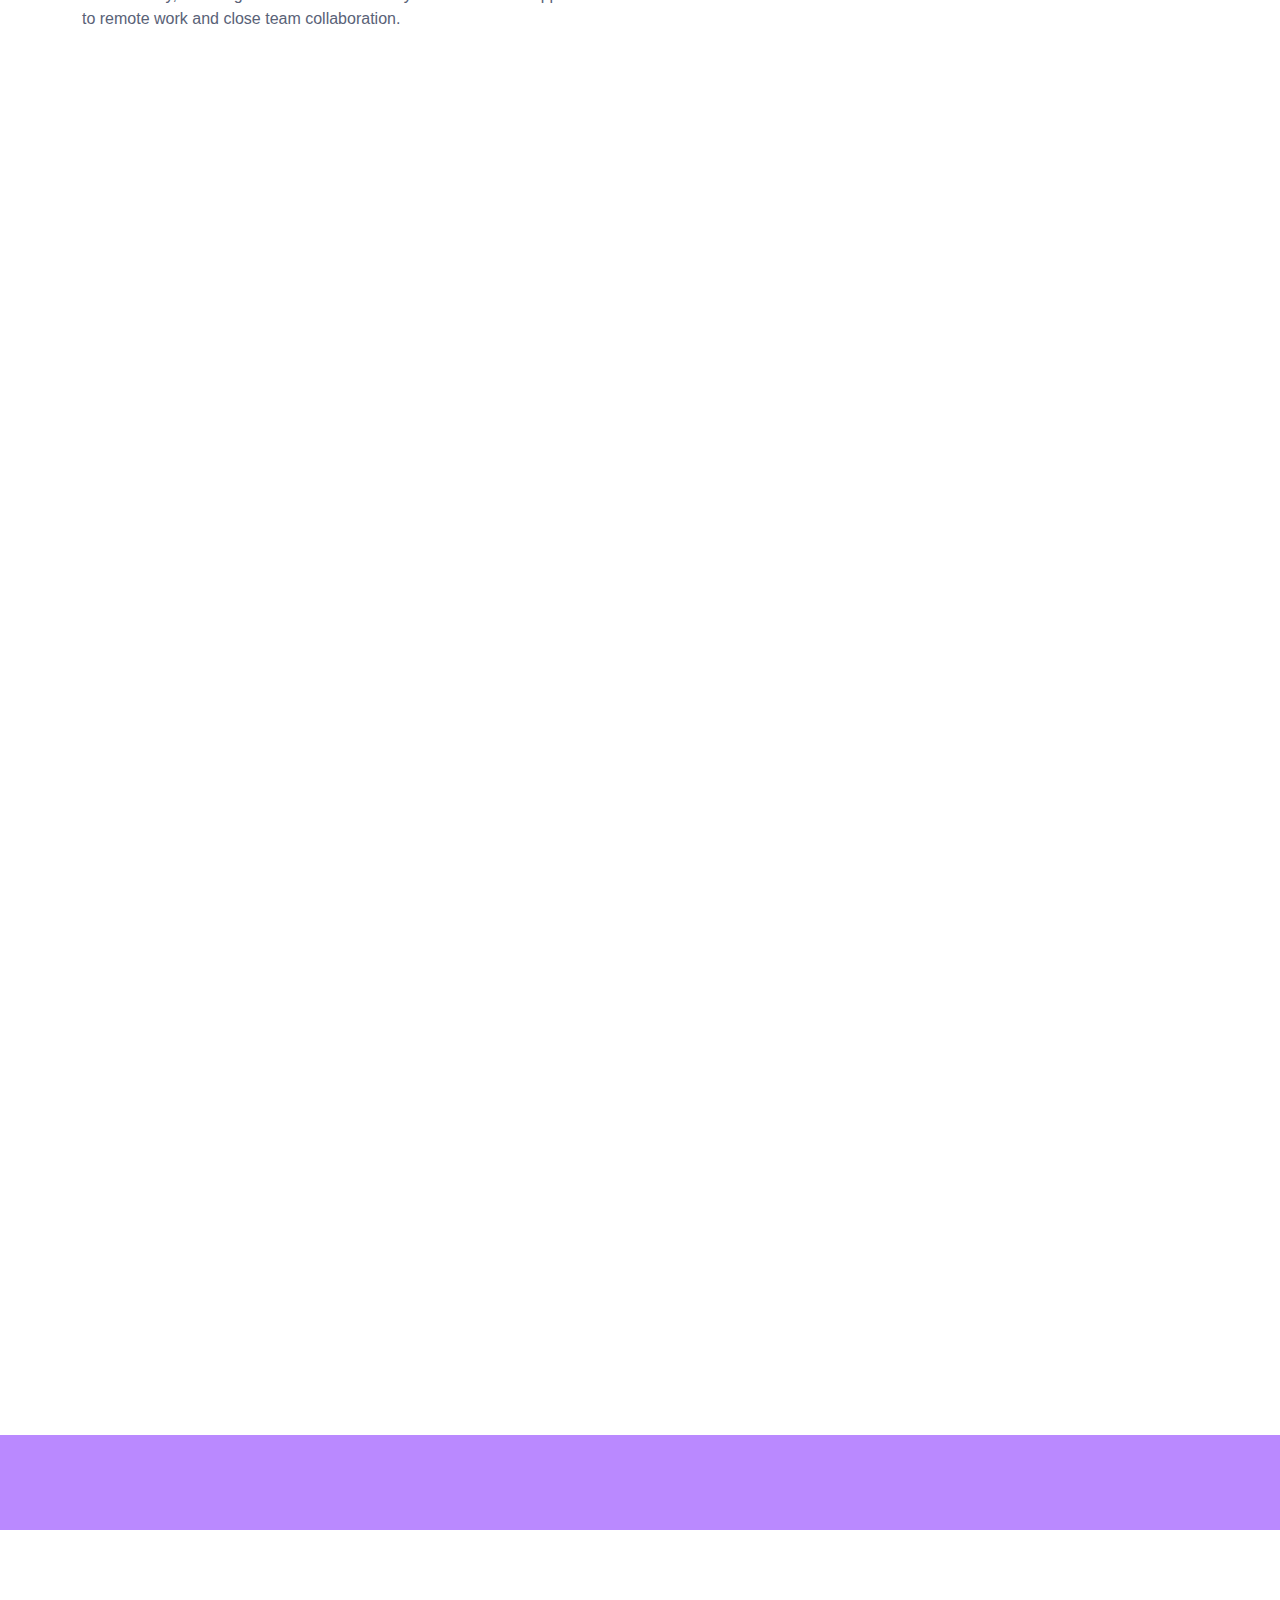
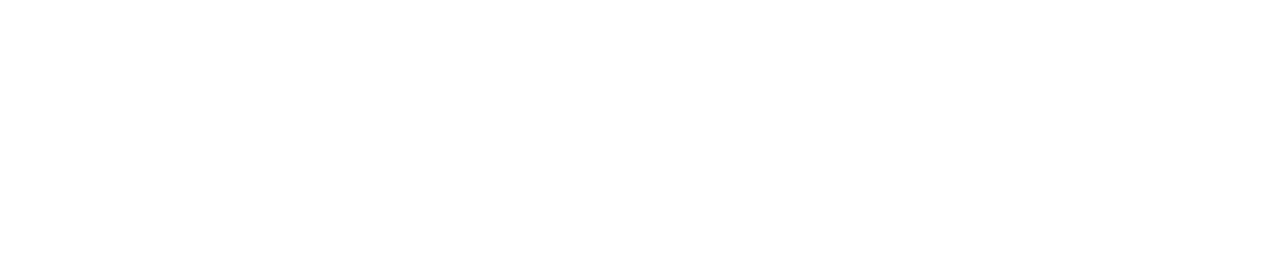
<file: about.html>
<!DOCTYPE html>
<html lang="en">
  <head>
    <meta charset="utf-8" />
    <title>Megatempo - We hire talent!</title>
    <meta content="width=device-width, initial-scale=1.0" name="viewport" />
    <meta content="" name="keywords" />
    <meta
      content="We provide end-to-end software development solutions, consultancy, and staffing models to empower businesses across industries."
      name="description"
    />
    <link href="img/favi.png" rel="icon" />
    <link rel="preconnect" href="https://fonts.googleapis.com" />
    <link rel="preconnect" href="https://fonts.gstatic.com" crossorigin="" />
    <link
      href="https://fonts.googleapis.com/css2?family=Barlow:wght@600;700&amp;family=Ubuntu:wght@400;500&amp;display=swap"
      rel="stylesheet"
    />
    <link
      href="https://cdnjs.cloudflare.com/ajax/libs/font-awesome/5.10.0/css/all.min.css"
      rel="stylesheet"
    />
    <link
      href="https://cdn.jsdelivr.net/npm/bootstrap-icons@1.4.1/font/bootstrap-icons.css"
      rel="stylesheet"
    />
    <link href="lib/animate/animate.min.css" rel="stylesheet" />
    <link href="lib/owlcarousel/assets/owl.carousel.min.css" rel="stylesheet" />
    <link
      href="lib/tempusdominus/css/tempusdominus-bootstrap-4.min.css"
      rel="stylesheet"
    />
    <link href="css/bootstrap.min.css" rel="stylesheet" />
    <link href="css/style.css" rel="stylesheet" />
  </head>
  <body>
    <div
      id="spinner"
      class="show bg-white position-fixed translate-middle w-100 vh-100 top-50 start-50 d-flex align-items-center justify-content-center"
    >
      <div
        class="spinner-border text-primary"
        style="width: 3rem; height: 3rem"
        role="status"
      >
        <span class="sr-only">Loading...</span>
      </div>
    </div>
    <nav
      class="navbar navbar-expand-lg bg-white navbar-light shadow sticky-top p-0"
    >
      <a
        href="index.html"
        class="navbar-brand d-flex align-items-center logo-px-5"
        ><img
          class="logo-mega"
          src="img/Megatempo-Logo.svg"
          alt="Megatempo-Logo"
      /></a>
      <button
        type="button"
        class="navbar-toggler me-4"
        data-bs-toggle="collapse"
        data-bs-target="#navbarCollapse"
      >
        <span class="navbar-toggler-icon"></span>
      </button>
      <div class="collapse navbar-collapse" id="navbarCollapse">
        <div class="navbar-nav ms-auto p-4 p-lg-0">
          <a
            href="about.html"
            onclick="window.location='about.html'"
            class="nav-item nav-link"
            >About us</a
          >
          <!-- <div class="nav-item dropdown">
            <a
              href="#"
              class="nav-link dropdown-toggle"
              data-bs-toggle="dropdown"
              >our Services</a
            >
            <div class="dropdown-menu fade-up m-0">
              <a href="#" class="dropdown-item"
                >Staffing and Recruitment Firms</a
              >
              <a href="#" class="dropdown-item">Outsource your work</a
              ><a href="#" class="dropdown-item" style="white-space: normal"
                >Immigration & Visa Management (for selected countries and
                categories)</a
              >
            </div>
          </div> -->
          <a href="index.html#services" class="nav-item nav-link"
            >our Services</a
          >

          <a href="https://megatempo.breezy.hr/" class="nav-item nav-link"
            >Careers</a
          >
          <a href="#" class="nav-item nav-link">Our Locations</a>

          <div style="padding-top: 8px">
            <a
              href="contact.html"
              class="nav-item nav-link btn btn-primary"
              style="
                width: 170px;
                border-radius: 120px;
                height: 55px;
                padding-top: 17px;
                color: white;
              "
              >Contact Us</a
            >
          </div>
        </div>
      </div>
    </nav>
    <!-- Page Header Start -->
    <div
      class="d-flex align-items-center"
      style="background-color: #a74de8; justify-content: center"
    >
      <div
        style="
          display: flex;
          margin-right: 0;
          justify-content: space-between;
          width: 100%;
        "
      >
        <div
          class="row align-items-center justify-content-center justify-content-lg-start"
        >
          <div class="col-10 col-lg-8 text-center text-lg-start panel-side">
            <h1
              class="display-3 text-white animated slideInDown tresponsive-text font-mega"
              style="padding-bottom: 0%; text-transform: capitalize"
            >
              About us
            </h1>
          </div>
        </div>
        <div
          class="col-lg-5 d-none d-lg-flex animated zoomIn"
          style="justify-content: right"
        >
          <div class="fade-image-container">
            <img
              class="image"
              src="./img/main-1.png"
              style="
                max-width: 50vh;
                border-radius: 0 0 0 100%;
                border-left: 45px solid #ba89ff; /* Left border */
                border-bottom: 45px solid #ba89ff;
              "
            />
            <div class="fade-overlay"></div>
          </div>
        </div>
      </div>
    </div>
    <!-- Page Header End -->
    <div class="container-xxl py-5">
      <div class="container">
        <div class="row g-5">
          <div class="col-lg-6 pt-4" style="min-height: 400px">
            <div
              class="position-relative h-100 wow fadeIn"
              data-wow-delay="0.1s"
            >
              <img
                class="position-absolute img-fluid w-100 h-100"
                src="img/susena.jfif"
                style="object-fit: cover; border-radius: 20px;"
                alt=""
              />
            </div>
          </div>
          <div class="col-lg-6">
            <h1 class="mb-4">We work together and commit</h1>
            <p>
              We are a Portuguese company that has been offering integral human
              resources and organisational services to businesses since 1991,
              advising our clients to help them get stronger, more profitable
              and more competitive in a dynamic and changing environment.
            </p>
            <p class="mb-4"></p>
            <div class="row g-4 mb-3 pb-3">
              <div class="col-12 wow fadeIn" data-wow-delay="0.1s">
                <div class="d-flex">
                  <div
                    class="bg-light d-flex flex-shrink-0 align-items-center justify-content-center mt-1"
                    style="width: 45px; height: 45px"
                  >
                    <span class="fw-bold text-secondary">></span>
                  </div>
                  <div class="ps-3">
                    <h6>Our Mission</h6>
                    <span>
                      <p>
                        We want to differentiate ourselves on the market by
                        recognizing the quality of our service and the
                        satisfaction of our customers and employees
                      </p>
                    </span>
                  </div>
                </div>
              </div>
              <div class="col-12 wow fadeIn" data-wow-delay="0.3s">
                <div class="d-flex">
                  <div
                    class="bg-light d-flex flex-shrink-0 align-items-center justify-content-center mt-1"
                    style="width: 45px; height: 45px"
                  >
                    <span class="fw-bold text-secondary">></span>
                  </div>
                  <div class="ps-3">
                    <h6>Our Vision</h6>
                    <span>
                      <p>
                        Our vision is to set the standard for excellence in our
                        industry by prioritizing exceptional service quality and
                        ensuring the satisfaction of both customers and
                        employees.
                      </p></span
                    >
                  </div>
                </div>
              </div>
              <div class="col-12 wow fadeIn" data-wow-delay="0.5s">
                <div class="d-flex">
                  <div
                    class="bg-light d-flex flex-shrink-0 align-items-center justify-content-center mt-1"
                    style="width: 45px; height: 45px"
                  >
                    <span class="fw-bold text-secondary">></span>
                  </div>
                  <div class="ps-3">
                    <h6>Our Values</h6>
                    <span>
                      <p>
                        Through temporary work, contract management or
                        recruitment and selection, we provide a fast and
                        effective solution that is ideal for your company.
                      </p></span
                    >
                  </div>
                </div>
              </div>
            </div>
            <a href="#" class="btn btn-primary py-3 px-5">Learn More</a>
            <a href="#" class="btn btn-primary py-3 px-5"
              ><i class="fa fa-phone ms-3 px-1"></i>+351 220 600 506</a
            >
          </div>
        </div>
      </div>
    </div>

    <!-- what  Start -->
    <div class="container-xxl py-5">
      <div class="container">
        <div class="row g-5">
          <div class="col-lg-6">
            <h1 class="mb-4">Who we are</h1>
            <p>
              Megatempo is a global staffing company, connecting talent with opportunities across industries such as Metal, Automotive, Construction, Hospitality, IT, Financial Services, and Management Consulting.
              Our professional services include recruitment, outsourcing, out-staffing, career transition, and vendor management. With expertise in recruiting and placing temporary workers, our experienced team helps businesses worldwide make informed decisions.
              We are also committed to sustainability, fostering a carbon-free economy with a balanced approach to remote work and close team collaboration.
            </p>
          </div>
          <div class="col-lg-6 pt-4" style="min-height: 400px">
            <div
              class="position-relative h-100 wow fadeIn"
              data-wow-delay="0.1s"
            >
              <img
                class="position-absolute img-fluid w-100 h-100"
                src="img/rev (2).svg"
                style="object-fit: cover; border-radius: 20px;"
                alt=""
              />
            </div>
          </div>
        </div>
      </div>
    </div>
    <!-- About End -->

    <div
      class="text-center wow fadeInUp px-10"
      style="padding-top: 20px"
      data-wow-delay="0.1s"
    >
      <h1 class="mb-5">Why US</h1>
    </div>

    <!-- Service Start -->
    <div class="container-xxl">
      <div class="container">
        <div class="row g-4">
          <div class="col-lg-4 col-md-6 wow fadeInUp" data-wow-delay="0.1s">
            <div class="d-flex py-5 px-4">
              <i class="fa fa-certificate fa-3x text-primary flex-shrink-0"></i>
              <div class="ps-4">
                <h5 class="mb-3">We Work Alongside You And Share Your Goals</h5>
                <p>
                  We provide personal, customised and ongoing attention and
                  high-quality prompt responses adapted to each project.
                </p>
                <!-- <a class="text-secondary border-bottom" href="#">Read More</a> -->
              </div>
            </div>
          </div>
          <div class="col-lg-4 col-md-6 wow fadeInUp" data-wow-delay="0.3s">
            <div class="d-flex bg-light py-5 px-4">
              <i class="fa fa-users-cog fa-3x text-primary flex-shrink-0"></i>
              <div class="ps-4">
                <h5 class="mb-3">Specialised Responses To Specific Needs</h5>
                <p>
                  We study and analyse all markets and sectors, using this
                  knowledge to organise specialised structures in order to
                  respond to our clients’ real and specific needs with
                  assurance.
                </p>
                <!-- <a class="text-secondary border-bottom" href="#">Read More</a> -->
              </div>
            </div>
          </div>
          <div class="col-lg-4 col-md-6 wow fadeInUp" data-wow-delay="0.5s">
            <div class="d-flex py-5 px-4">
              <i class="fa fa-tools fa-3x text-primary flex-shrink-0"></i>
              <div class="ps-4">
                <h5 class="mb-3">
                  Commitment To Companies, Commitment To Society
                </h5>
                <p>
                  The MegaTempo Foundation and our Nor’Integra Specialised
                  Employment Centre help improve organisations’ employability
                  policies, promoting the workplace integration of individuals
                  at high risk of social exclusion.
                </p>
                <!-- <a class="text-secondary border-bottom" href="#">Read More</a> -->
              </div>
            </div>
          </div>
        </div>
      </div>
    </div>
    <div class="container-xxl">
      <div class="container">
        <div class="row g-4">
          <div class="col-lg-4 col-md-6 wow fadeInUp" data-wow-delay="0.1s">
            <div class="d-flex py-5 px-4">
              <i class="fa fa-certificate fa-3x text-primary flex-shrink-0"></i>
              <div class="ps-4">
                <h5 class="mb-3">One Consultant With All The Solutions</h5>
                <p>
                  We assign an overall consultant to each account, backed by our
                  entire team of professionals, so that clients can get advice
                  and efficient solutions to all their needs through a single
                  contact.
                </p>
                <!-- <a class="text-secondary border-bottom" href="#">Read More</a> -->
              </div>
            </div>
          </div>
          <div class="col-lg-4 col-md-6 wow fadeInUp" data-wow-delay="0.3s">
            <div class="d-flex bg-light py-5 px-4">
              <i class="fa fa-users-cog fa-3x text-primary flex-shrink-0"></i>
              <div class="ps-4">
                <h5 class="mb-3">24-Hour Service</h5>
                <p>
                  Our clients get telephone customer service 24 hours a day
                  whenever required.
                </p>
                <!-- <a class="text-secondary border-bottom" href="#">Read More</a> -->
              </div>
            </div>
          </div>
          <div class="col-lg-4 col-md-6 wow fadeInUp" data-wow-delay="0.5s">
            <div class="d-flex py-5 px-4">
              <i class="fa fa-tools fa-3x text-primary flex-shrink-0"></i>
              <div class="ps-4">
                <h5 class="mb-3">
                  Quality Controls That Guarantee The Service
                </h5>
                <p>
                  We constantly monitor the quality of our services, conducting
                  personal interviews to understand the perceptions of clients
                  and workers, improving service provision and implementing
                  action plans aimed at optimising results.
                </p>
                <!-- <a class="text-secondary border-bottom" href="#">Read More</a> -->
              </div>
            </div>
          </div>
        </div>
      </div>
    </div>
    <div class="container-xxl">
      <div class="container">
        <div class="row g-4">
          <div class="col-lg-4 col-md-6 wow fadeInUp" data-wow-delay="0.1s">
            <div class="d-flex py-5 px-4">
              <i class="fa fa-certificate fa-3x text-primary flex-shrink-0"></i>
              <div class="ps-4">
                <h5 class="mb-3">Qualified Team With Extensive Coverage</h5>
                <p>
                  We operate throughout the Europe with an extensive network of
                  offices, employing qualified professionals who work together
                  to provide full coverage for our services.
                </p>
                <!-- <a class="text-secondary border-bottom" href="#">Read More</a> -->
              </div>
            </div>
          </div>
          <div class="col-lg-4 col-md-6 wow fadeInUp" data-wow-delay="0.3s">
            <div class="d-flex bg-light py-5 px-4">
              <i class="fa fa-users-cog fa-3x text-primary flex-shrink-0"></i>
              <div class="ps-4">
                <h5 class="mb-3">
                  Our Client's Trust Is Our Greatest Endorsement
                </h5>
                <p>
                  An ever-growing portfolio of Portuguese and international
                  clients in all sectors is the best demonstration of our
                  commitment to a job well done.
                </p>
                <!-- <a class="text-secondary border-bottom" href="#">Read More</a> -->
              </div>
            </div>
          </div>
        </div>
      </div>
    </div>
    <!-- Service End -->

    <div>
      <div>
        <div class="service" style="background-color: #ba89ff">
          <div class="flex-fot text-center wow fadeInUp" data-wow-delay="0.1s">
            <h1
              class="py-4"
              style="font-size: 24px; font-weight: lighter; margin-top: 10px"
            >
              looking for a Workforce for your next peoject ?
            </h1>
            <div style="padding: 15px; justify-items: center">
              <a
                href="contact.html"
                class="nav-item nav-link btn btn-primary"
                style="
                  width: fit-content;
                  border-radius: 120px;
                  height: 55px;
                  padding-top: 17px;
                  color: white;
                  font-weight: lighter;
                  font-size: small;
                  margin-top: 8px;
                "
                >Contact Us now
              </a>
            </div>
          </div>
        </div>
        <div
          class="container-fluid bg-dark text-light footer mt-5 wow fadeIn"
          data-wow-delay="0.1s"
        >
          <div class="container">
            <div class="row g-5">
              <div class="col-lg-3 col-md-6">
                <h4 class="text-light mb-4">Address</h4>
                <p class="mb-2">Rua do Verdelho 333, Maia, Portugal</p>
                <p class="mb-2">+351 220 600 506</p>
                <p class="mb-2">geral@megatempo.pt</p>
                <div class="d-flex pt-2">
                  <a
                    class="btn btn-outline-light btn-social"
                    href="https://www.facebook.com/megatempoettlda"
                    ><i class="fab fa-facebook-f"></i
                  ></a>
                  <a
                    class="btn btn-outline-light btn-social"
                    href="https://www.linkedin.com/company/megatempo-ett-lda/about/"
                    ><i class="fab fa-linkedin-in"></i
                  ></a>
                </div>
              </div>

              <div class="col-lg-3 col-md-6">
                <h4 class="text-light mb-4">Services</h4>
                <a class="btn btn-link" href="about.html">About Us</a>
                <a class="btn btn-link" href="https://megatempo.breezy.hr/"
                  >Careers</a
                >
                <a class="btn btn-link" href="contact.html">Contact Us</a>
              </div>
              <div class="col-lg-3 col-md-6">
                <h4 class="text-light mb-4">Newsletter</h4>
                <p>Dolor amet sit justo amet elitr clita ipsum elitr est.</p>
                <div class="position-relative mx-auto" style="max-width: 400px">
                  <input
                    class="form-control border-0 w-100 py-3 ps-4 pe-5"
                    type="text"
                    placeholder="Your email"
                  />
                  <button
                    type="button"
                    class="btn btn-primary py-2 position-absolute top-0 end-0 mt-2 me-2"
                  >
                    SignUp
                  </button>
                </div>
              </div>
            </div>
          </div>
          <div class="container">
            <div class="copyright">
              <div class="row">
                <div class="col-md-6 text-center text-md-start mb-3 mb-md-0">
                  All Right Reserved. Designed By ©
                  <a class="border-bottom" href="#">megatempo</a>
                </div>
                <div class="col-md-6 text-center text-md-end">
                  <div class="footer-menu"></div>
                </div>
              </div>
            </div>
          </div>
        </div>
        <a href="#" class="btn btn-lg btn-primary btn-lg-square back-to-top"
          ><i class="bi bi-arrow-up"></i
        ></a>
        <script src="https://code.jquery.com/jquery-3.4.1.min.js"></script>
        <script src="https://cdn.jsdelivr.net/npm/bootstrap@5.0.0/dist/js/bootstrap.bundle.min.js"></script>
        <script src="lib/wow/wow.min.js"></script>
        <script src="lib/easing/easing.min.js"></script>
        <script src="lib/waypoints/waypoints.min.js"></script>
        <script src="lib/counterup/counterup.min.js"></script>
        <script src="lib/owlcarousel/owl.carousel.min.js"></script>
        <script src="lib/tempusdominus/js/moment.min.js"></script>
        <script src="lib/tempusdominus/js/moment-timezone.min.js"></script>
        <script src="lib/tempusdominus/js/tempusdominus-bootstrap-4.min.js"></script>
        <script src="js/main.js"></script>
      </div>
    </div>
  </body>
</html>
</file>
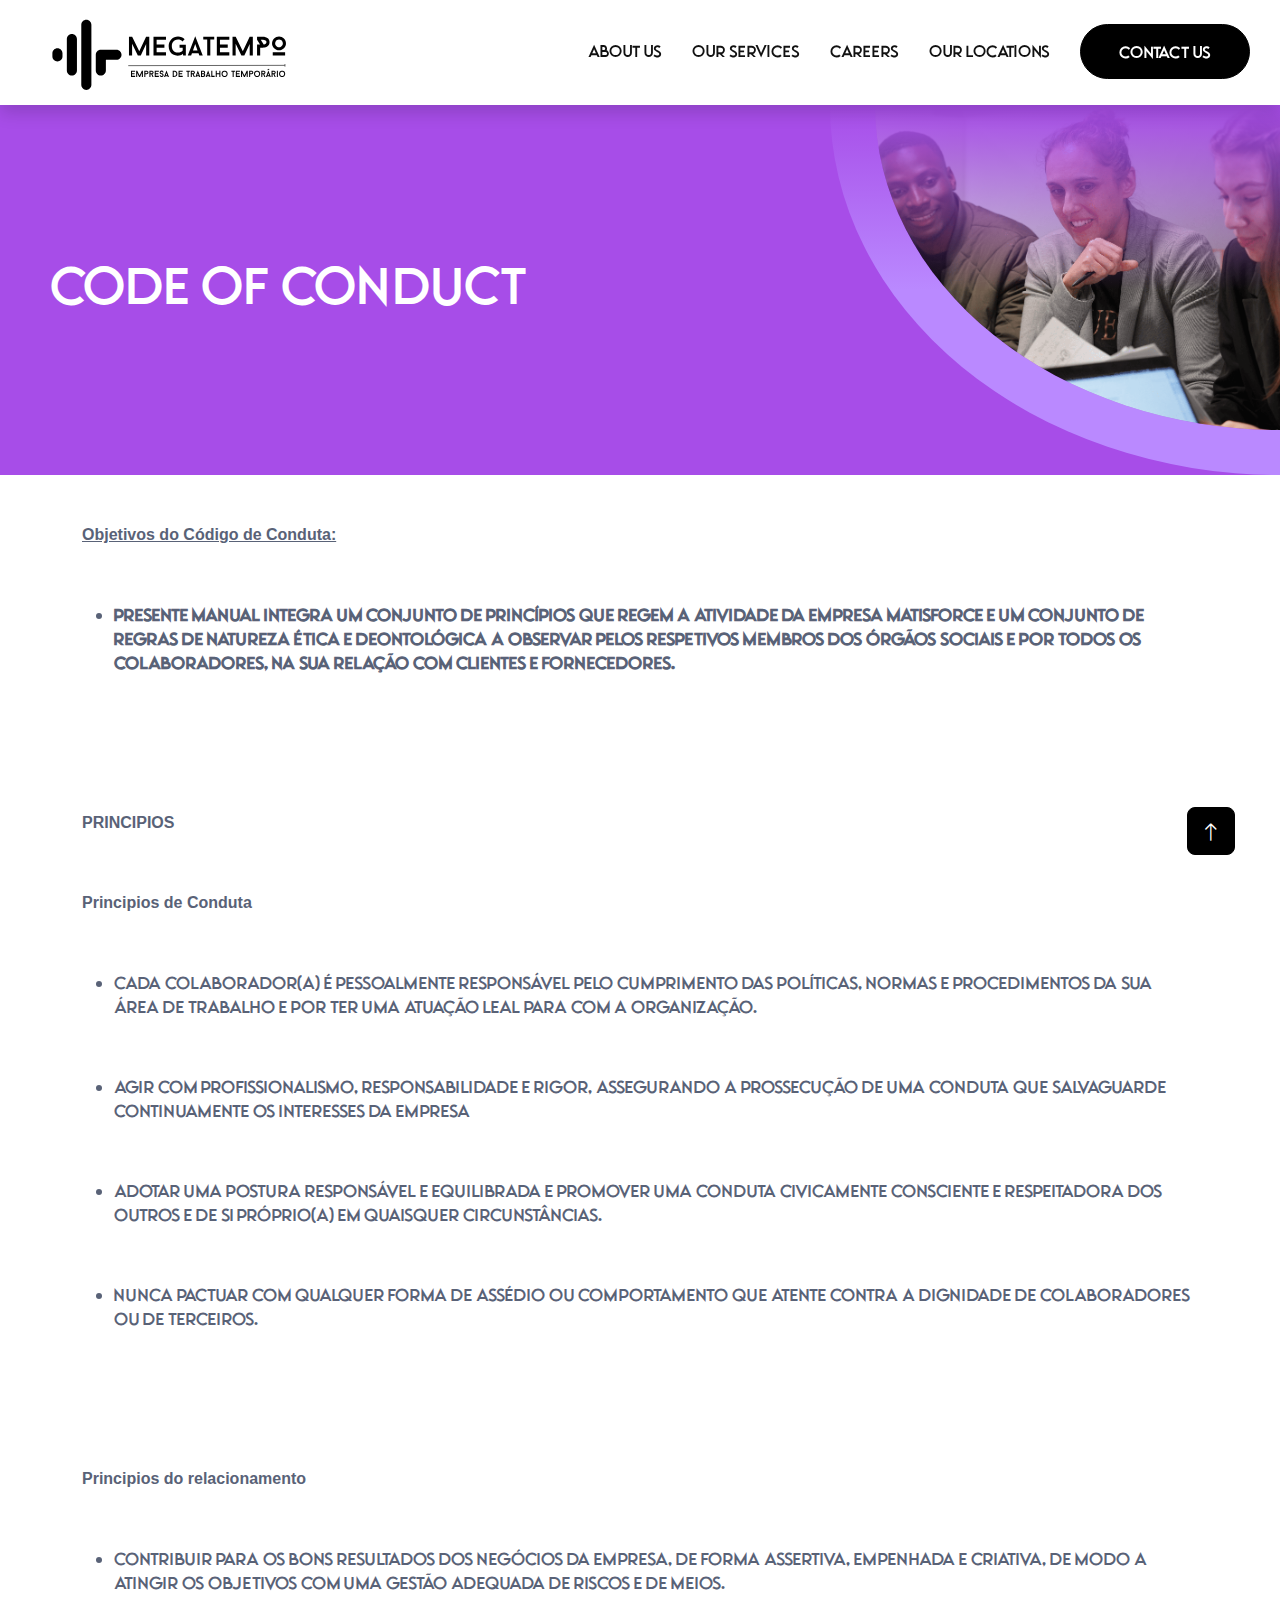
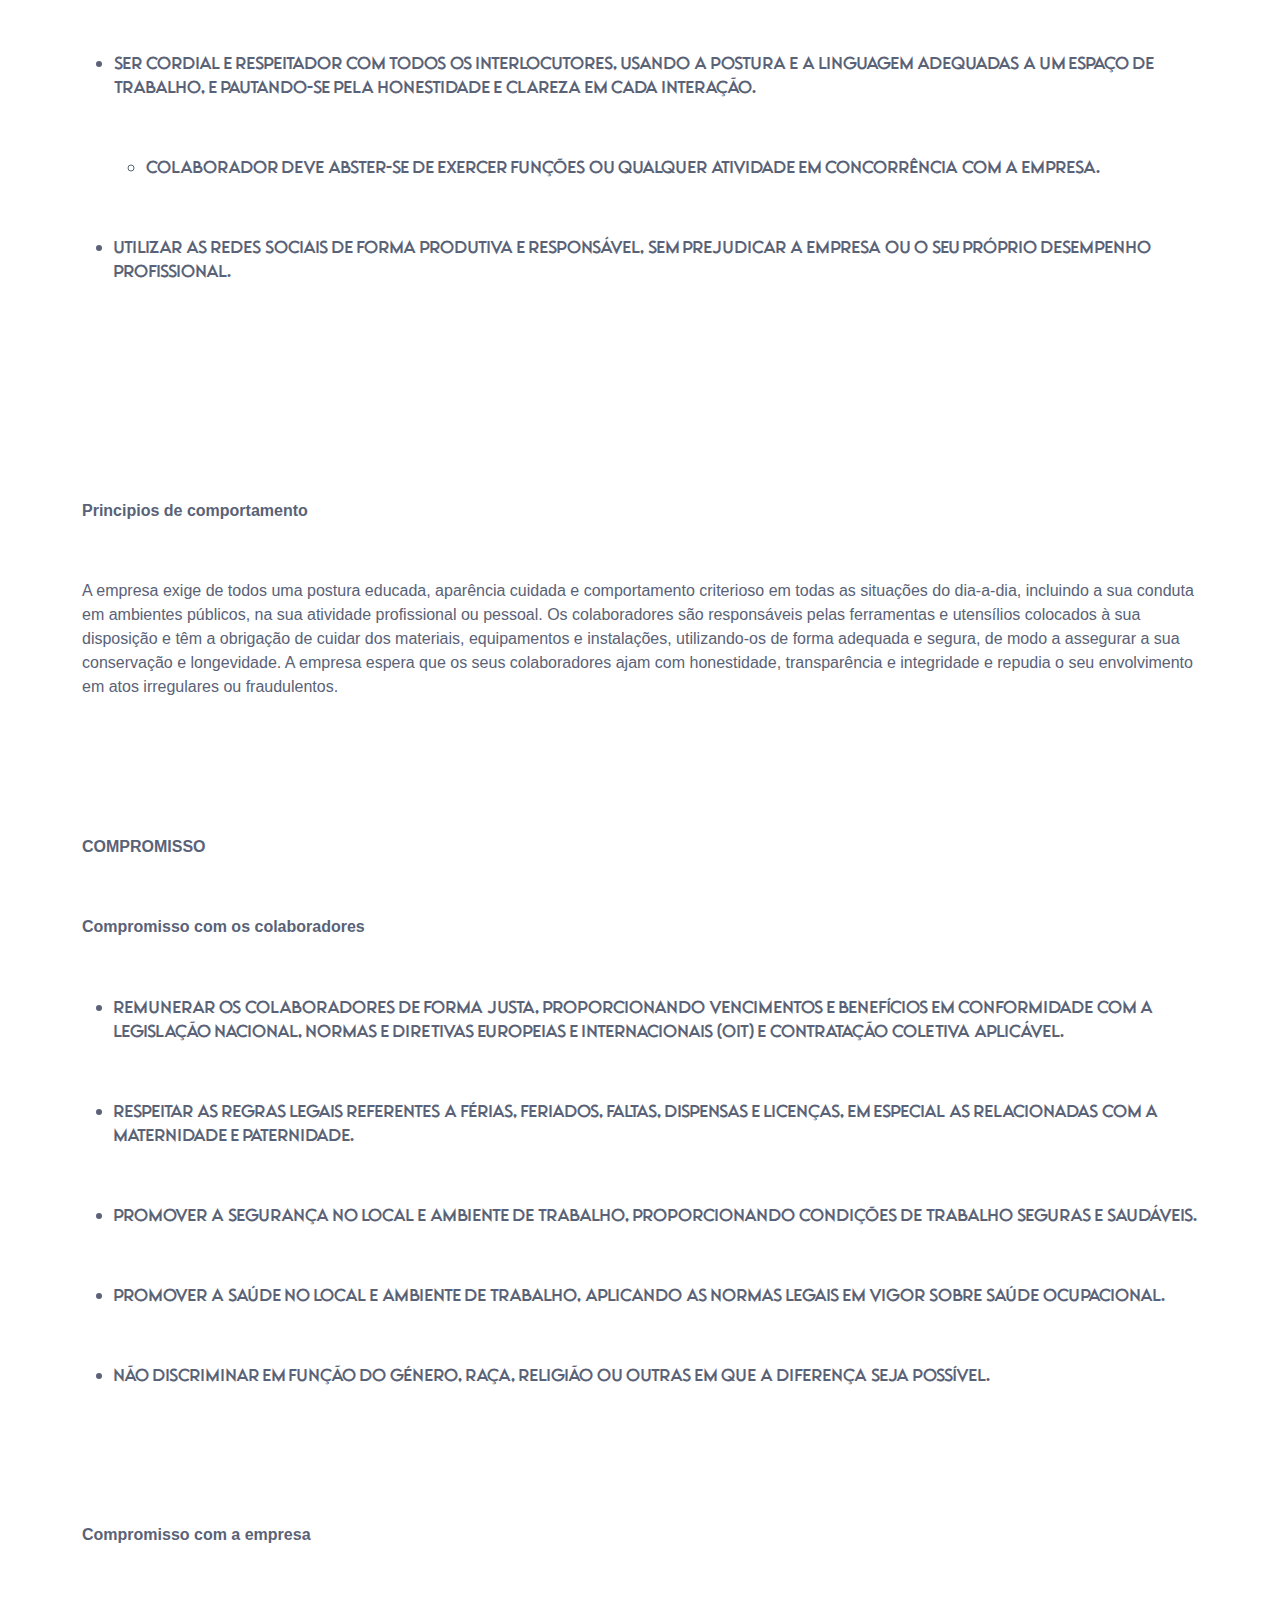
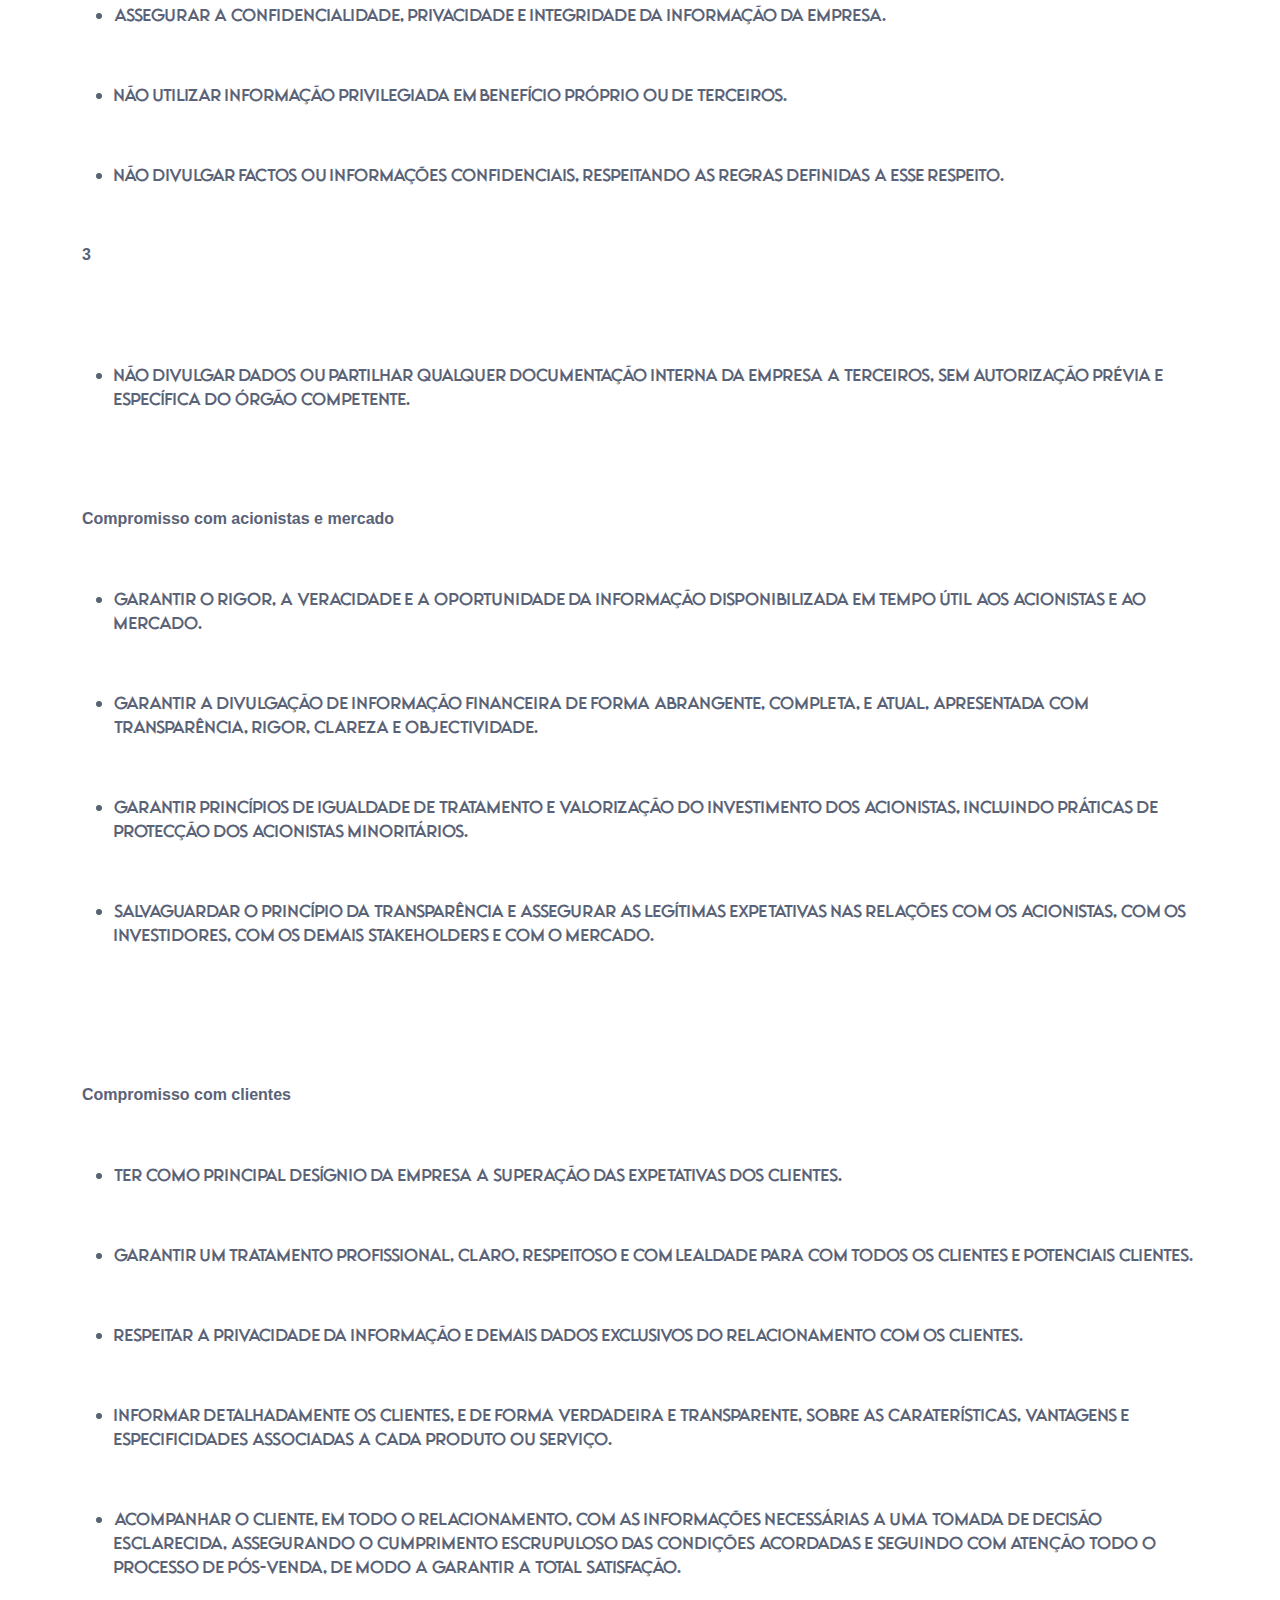
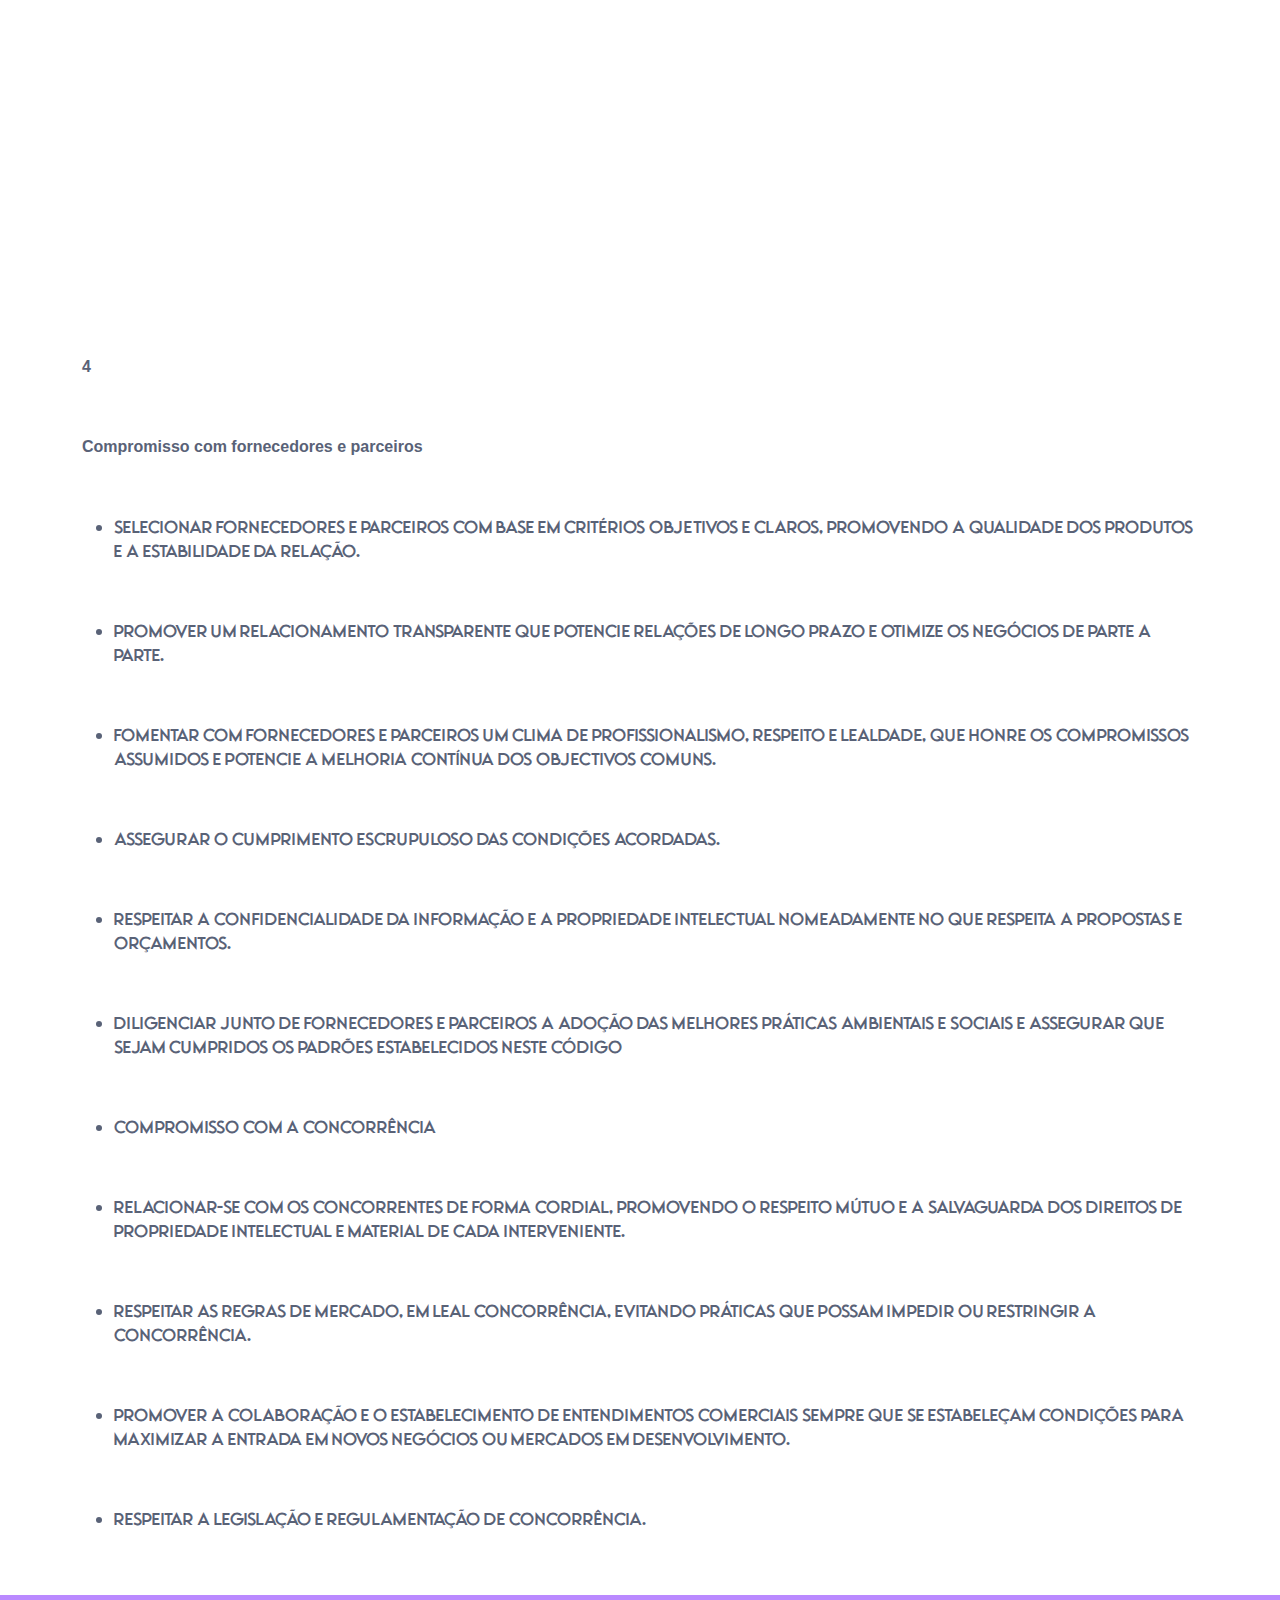
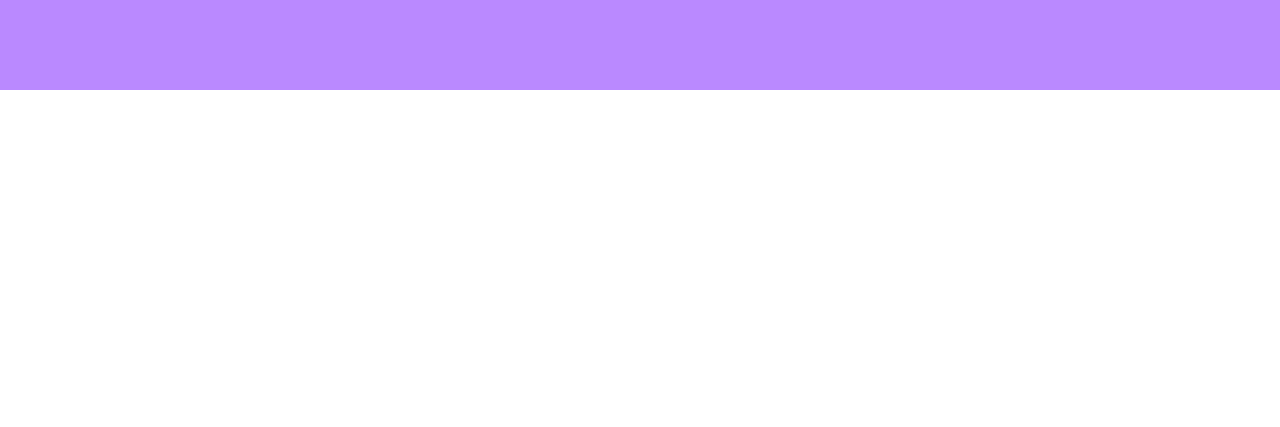
<file: conduct.html>
<!DOCTYPE html>
<html lang="en">
  <head>
    <meta charset="utf-8" />
    <title>Megatempo - We hire talent!</title>
    <meta content="width=device-width, initial-scale=1.0" name="viewport" />
    <meta content="" name="keywords" />
    <meta
      content="We provide end-to-end software development solutions, consultancy, and staffing models to empower businesses across industries."
      name="description"
    />
    <link href="img/favi.png" rel="icon" />
    <link rel="preconnect" href="https://fonts.googleapis.com" />
    <link rel="preconnect" href="https://fonts.gstatic.com" crossorigin="" />
    <link
      href="https://fonts.googleapis.com/css2?family=Barlow:wght@600;700&amp;family=Ubuntu:wght@400;500&amp;display=swap"
      rel="stylesheet"
    />
    <link
      href="https://cdnjs.cloudflare.com/ajax/libs/font-awesome/5.10.0/css/all.min.css"
      rel="stylesheet"
    />
    <link
      href="https://cdn.jsdelivr.net/npm/bootstrap-icons@1.4.1/font/bootstrap-icons.css"
      rel="stylesheet"
    />
    <link href="lib/animate/animate.min.css" rel="stylesheet" />
    <link href="lib/owlcarousel/assets/owl.carousel.min.css" rel="stylesheet" />
    <link
      href="lib/tempusdominus/css/tempusdominus-bootstrap-4.min.css"
      rel="stylesheet"
    />
    <link href="css/bootstrap.min.css" rel="stylesheet" />
    <link href="css/style.css" rel="stylesheet" />
  </head>
  <body>
    <div
      id="spinner"
      class="show bg-white position-fixed translate-middle w-100 vh-100 top-50 start-50 d-flex align-items-center justify-content-center"
    >
      <div
        class="spinner-border text-primary"
        style="width: 3rem; height: 3rem"
        role="status"
      >
        <span class="sr-only">Loading...</span>
      </div>
    </div>
    <nav
      class="navbar navbar-expand-lg bg-white navbar-light shadow sticky-top p-0"
    >
      <a
        href="index.html"
        class="navbar-brand d-flex align-items-center logo-px-5"
        ><img
          class="logo-mega"
          src="img/Megatempo-Logo.svg"
          alt="Megatempo-Logo"
      /></a>
      <button
        type="button"
        class="navbar-toggler me-4"
        data-bs-toggle="collapse"
        data-bs-target="#navbarCollapse"
      >
        <span class="navbar-toggler-icon"></span>
      </button>
      <div class="collapse navbar-collapse" id="navbarCollapse">
        <div class="navbar-nav ms-auto p-4 p-lg-0">
          <a
            href="about.html"
            onclick="window.location='about.html'"
            class="nav-item nav-link"
            >About us</a
          >
          <!-- <div class="nav-item dropdown">
            <a
              href="#"
              class="nav-link dropdown-toggle"
              data-bs-toggle="dropdown"
              >our Services</a
            >
            <div class="dropdown-menu fade-up m-0">
              <a href="#" class="dropdown-item"
                >Staffing and Recruitment Firms</a
              >
              <a href="#" class="dropdown-item">Outsource your work</a
              ><a href="#" class="dropdown-item" style="white-space: normal"
                >Immigration & Visa Management (for selected countries and
                categories)</a
              >
            </div>
          </div> -->
          <a href="index.html#services" class="nav-item nav-link"
          >our Services</a
        >

          <a href="https://megatempo.breezy.hr/" class="nav-item nav-link"
            >Careers</a
          >
          <a href="#" class="nav-item nav-link">Our Locations</a>
          <div style="padding-top: 8px">
            <a
              href="contact.html"
              class="nav-item nav-link btn btn-primary"
              style="
                width: 170px;
                border-radius: 120px;
                height: 55px;
                padding-top: 17px;
                color: white;
              "
              >Contact Us</a
            >
          </div>
        </div>
      </div>
    </nav>
   <!-- Page Header Start -->
   <div
   class="d-flex align-items-center"
   style="background-color: #a74de8; justify-content: center"
 >
   <div
     style="
       display: flex;
       margin-right: 0;
       justify-content: space-between;
       width: 100%;
     "
   >
     <div
       class="row align-items-center justify-content-center justify-content-lg-start"
     >
       <div
         class="col-10 col-lg-8 text-center text-lg-start panel-side"
       
       >
         <h1
           class="display-3 text-white animated slideInDown tresponsive-text font-mega"
           style="padding-bottom: 0%; text-transform: capitalize;"
         >
         Code of Conduct
         </h1>
         
       </div>
     </div>
     <div
       class="col-lg-5 d-none d-lg-flex animated zoomIn"
       style="justify-content: right"
     >
       <div class="fade-image-container">
         <img
           class="image"
           src="./img/main-1.png"
           style="
             max-width: 50vh;
             border-radius: 0 0 0 100%;
             border-left: 45px solid #ba89ff; /* Left border */
             border-bottom: 45px solid #ba89ff;
           "
         />
         <div class="fade-overlay"></div>
       </div>
     </div>
   </div>
 </div>

 <div class="container-xxl py-5">
  <div class="container">
  
    <div class="row g-4">
     
      <div>
        <div class="wow fadeInUp" >
          <p><strong><u>Objetivos do C&oacute;digo de Conduta:</u></strong></p>
          <p>&nbsp;</p>
          <ul>
          <li><strong>presente manual integra um conjunto de princ&iacute;pios que regem a atividade da empresa Matisforce e um conjunto de regras de natureza &eacute;tica e deontol&oacute;gica a observar pelos respetivos membros dos &Oacute;rg&atilde;os Sociais e por todos os colaboradores, na sua rela&ccedil;&atilde;o com clientes e fornecedores.</strong></li>
          </ul>
          <p>&nbsp;</p>
          <p>&nbsp;</p>
          <p>&nbsp;</p>
          <p><strong>PRINCIPIOS</strong></p>
          <p>&nbsp;</p>
          <p><strong>Principios de Conduta</strong></p>
          <p>&nbsp;</p>
          <ul>
          <li>Cada colaborador(a) &eacute; pessoalmente respons&aacute;vel pelo cumprimento das pol&iacute;ticas, normas e procedimentos da sua &aacute;rea de trabalho e por ter uma atua&ccedil;&atilde;o leal para com a organiza&ccedil;&atilde;o.</li>
          </ul>
          <p>&nbsp;</p>
          <ul>
          <li>Agir com profissionalismo, responsabilidade e rigor, assegurando a prossecu&ccedil;&atilde;o de uma conduta que salvaguarde continuamente os interesses da empresa</li>
          </ul>
          <p>&nbsp;</p>
          <ul>
          <li>Adotar uma postura respons&aacute;vel e equilibrada e promover uma conduta civicamente consciente e respeitadora dos outros e de si pr&oacute;prio(a) em quaisquer circunst&acirc;ncias.</li>
          </ul>
          <p>&nbsp;</p>
          <ul>
          <li>Nunca pactuar com qualquer forma de ass&eacute;dio ou comportamento que atente contra a dignidade de colaboradores ou de terceiros.</li>
          </ul>
          <p>&nbsp;</p>
          <p>&nbsp;</p>
          <p>&nbsp;</p>
          <p><strong>Principios do relacionamento</strong></p>
          <p>&nbsp;</p>
          <ul>
          <li>Contribuir para os bons resultados dos neg&oacute;cios da empresa, de forma assertiva, empenhada e criativa, de modo a atingir os objetivos com uma gest&atilde;o adequada de riscos e de meios.</li>
          </ul>
          <p>&nbsp;</p>
          <ul>
          <li>Ser cordial e respeitador com todos os interlocutores, usando a postura e a linguagem adequadas a um espa&ccedil;o de trabalho, e pautando-se pela honestidade e clareza em cada intera&ccedil;&atilde;o.</li>
          </ul>
          <p>&nbsp;</p>
          <ul>
          <ul>
          <li>colaborador deve abster-se de exercer fun&ccedil;&otilde;es ou qualquer atividade em concorr&ecirc;ncia com a empresa.</li>
          </ul>
          </ul>
          <p>&nbsp;</p>
          <ul>
          <li>Utilizar as redes sociais de forma produtiva e respons&aacute;vel, sem prejudicar a empresa ou o seu pr&oacute;prio desempenho profissional.</li>
          </ul>
          <p>&nbsp;</p>
          <p>&nbsp;</p>
          <p><strong><br /> </strong></p>
          <p>&nbsp;</p>
          <p>&nbsp;</p>
          <p><strong>Principios de comportamento</strong></p>
          <p>&nbsp;</p>
          <p>A empresa exige de todos uma postura educada, apar&ecirc;ncia cuidada e comportamento criterioso em todas as situa&ccedil;&otilde;es do dia-a-dia, incluindo a sua conduta em ambientes p&uacute;blicos, na sua atividade profissional ou pessoal. Os colaboradores s&atilde;o respons&aacute;veis pelas ferramentas e utens&iacute;lios colocados &agrave; sua disposi&ccedil;&atilde;o e t&ecirc;m a obriga&ccedil;&atilde;o de cuidar dos materiais, equipamentos e instala&ccedil;&otilde;es, utilizando-os de forma adequada e segura, de modo a assegurar a sua conserva&ccedil;&atilde;o e longevidade. A empresa espera que os seus colaboradores ajam com honestidade, transpar&ecirc;ncia e integridade e repudia o seu envolvimento em atos irregulares ou fraudulentos.</p>
          <p>&nbsp;</p>
          <p>&nbsp;</p>
          <p>&nbsp;</p>
          <p><strong>COMPROMISSO</strong></p>
          <p>&nbsp;</p>
          <p><strong>Compromisso com os colaboradores</strong></p>
          <p>&nbsp;</p>
          <ul>
          <li>Remunerar os colaboradores de forma justa, proporcionando vencimentos e benef&iacute;cios em conformidade com a legisla&ccedil;&atilde;o nacional, normas e diretivas europeias e internacionais (OIT) e contrata&ccedil;&atilde;o coletiva aplic&aacute;vel.</li>
          </ul>
          <p>&nbsp;</p>
          <ul>
          <li>Respeitar as regras legais referentes a f&eacute;rias, feriados, faltas, dispensas e licen&ccedil;as, em especial as relacionadas com a maternidade e paternidade.</li>
          </ul>
          <p>&nbsp;</p>
          <ul>
          <li>Promover a seguran&ccedil;a no local e ambiente de trabalho, proporcionando condi&ccedil;&otilde;es de trabalho seguras e saud&aacute;veis.</li>
          </ul>
          <p>&nbsp;</p>
          <ul>
          <li>Promover a sa&uacute;de no local e ambiente de trabalho, aplicando as normas legais em vigor sobre sa&uacute;de ocupacional.</li>
          </ul>
          <p>&nbsp;</p>
          <ul>
          <li>N&atilde;o discriminar em fun&ccedil;&atilde;o do g&eacute;nero, ra&ccedil;a, religi&atilde;o ou outras em que a diferen&ccedil;a seja poss&iacute;vel.</li>
          </ul>
          <p>&nbsp;</p>
          <p>&nbsp;</p>
          <p>&nbsp;</p>
          <p><strong>Compromisso com a empresa</strong></p>
          <p>&nbsp;</p>
          <ul>
          <li>Assegurar a confidencialidade, privacidade e integridade da informa&ccedil;&atilde;o da empresa.</li>
          </ul>
          <p>&nbsp;</p>
          <ul>
          <li>N&atilde;o utilizar informa&ccedil;&atilde;o privilegiada em benef&iacute;cio pr&oacute;prio ou de terceiros.</li>
          </ul>
          <p>&nbsp;</p>
          <ul>
          <li>N&atilde;o divulgar factos ou informa&ccedil;&otilde;es confidenciais, respeitando as regras definidas a esse respeito.</li>
          </ul>
          <p>&nbsp;</p>
          <p><strong>3</strong></p>
          <p><strong><br /> </strong></p>
          <p>&nbsp;</p>
          <ul>
          <li>N&atilde;o divulgar dados ou partilhar qualquer documenta&ccedil;&atilde;o interna da empresa a terceiros, sem autoriza&ccedil;&atilde;o pr&eacute;via e espec&iacute;fica do &oacute;rg&atilde;o competente.</li>
          </ul>
          <p>&nbsp;</p>
          <p>&nbsp;</p>
          <p><strong>Compromisso com acionistas e mercado</strong></p>
          <p>&nbsp;</p>
          <ul>
          <li>Garantir o rigor, a veracidade e a oportunidade da informa&ccedil;&atilde;o disponibilizada em tempo &uacute;til aos acionistas e ao mercado.</li>
          </ul>
          <p>&nbsp;</p>
          <ul>
          <li>Garantir a divulga&ccedil;&atilde;o de informa&ccedil;&atilde;o financeira de forma abrangente, completa, e atual, apresentada com transpar&ecirc;ncia, rigor, clareza e objectividade.</li>
          </ul>
          <p>&nbsp;</p>
          <ul>
          <li>Garantir princ&iacute;pios de igualdade de tratamento e valoriza&ccedil;&atilde;o do investimento dos acionistas, incluindo pr&aacute;ticas de protec&ccedil;&atilde;o dos acionistas minorit&aacute;rios.</li>
          </ul>
          <p>&nbsp;</p>
          <ul>
          <li>Salvaguardar o princ&iacute;pio da transpar&ecirc;ncia e assegurar as leg&iacute;timas expetativas nas rela&ccedil;&otilde;es com os acionistas, com os investidores, com os demais stakeholders e com o mercado.</li>
          </ul>
          <p>&nbsp;</p>
          <p>&nbsp;</p>
          <p>&nbsp;</p>
          <p><strong>Compromisso com clientes</strong></p>
          <p>&nbsp;</p>
          <ul>
          <li>Ter como principal des&iacute;gnio da empresa a supera&ccedil;&atilde;o das expetativas dos clientes.</li>
          </ul>
          <p>&nbsp;</p>
          <ul>
          <li>Garantir um tratamento profissional, claro, respeitoso e com lealdade para com todos os clientes e potenciais clientes.</li>
          </ul>
          <p>&nbsp;</p>
          <ul>
          <li>Respeitar a privacidade da informa&ccedil;&atilde;o e demais dados exclusivos do relacionamento com os clientes.</li>
          </ul>
          <p>&nbsp;</p>
          <ul>
          <li>Informar detalhadamente os clientes, e de forma verdadeira e transparente, sobre as carater&iacute;sticas, vantagens e especificidades associadas a cada produto ou servi&ccedil;o.</li>
          </ul>
          <p>&nbsp;</p>
          <ul>
          <li>Acompanhar o cliente, em todo o relacionamento, com as informa&ccedil;&otilde;es necess&aacute;rias a uma tomada de decis&atilde;o esclarecida, assegurando o cumprimento escrupuloso das condi&ccedil;&otilde;es acordadas e seguindo com aten&ccedil;&atilde;o todo o processo de p&oacute;s-venda, de modo a garantir a total satisfa&ccedil;&atilde;o.</li>
          </ul>
          <p>&nbsp;</p>
          <p>&nbsp;</p>
          <p>&nbsp;</p>
          <p>&nbsp;</p>
          <p>&nbsp;</p>
          <p>&nbsp;</p>
          <p>&nbsp;</p>
          <p>&nbsp;</p>
          <p>&nbsp;</p>
          <p><strong>4</strong></p>
          <p><strong><br /> </strong></p>
          <p><strong>Compromisso com fornecedores e parceiros</strong></p>
          <p>&nbsp;</p>
          <ul>
          <li>Selecionar fornecedores e parceiros com base em crit&eacute;rios objetivos e claros, promovendo a qualidade dos produtos e a estabilidade da rela&ccedil;&atilde;o.</li>
          </ul>
          <p>&nbsp;</p>
          <ul>
          <li>Promover um relacionamento transparente que potencie rela&ccedil;&otilde;es de longo prazo e otimize os neg&oacute;cios de parte a parte.</li>
          </ul>
          <p>&nbsp;</p>
          <ul>
          <li>Fomentar com fornecedores e parceiros um clima de profissionalismo, respeito e lealdade, que honre os compromissos assumidos e potencie a melhoria cont&iacute;nua dos objectivos comuns.</li>
          </ul>
          <p>&nbsp;</p>
          <ul>
          <li>Assegurar o cumprimento escrupuloso das condi&ccedil;&otilde;es acordadas.</li>
          </ul>
          <p>&nbsp;</p>
          <ul>
          <li>Respeitar a confidencialidade da informa&ccedil;&atilde;o e a propriedade intelectual nomeadamente no que respeita a propostas e or&ccedil;amentos.</li>
          </ul>
          <p>&nbsp;</p>
          <ul>
          <li>Diligenciar junto de fornecedores e parceiros a ado&ccedil;&atilde;o das melhores pr&aacute;ticas ambientais e sociais e assegurar que sejam cumpridos os padr&otilde;es estabelecidos neste C&oacute;digo</li>
          </ul>
          <p>&nbsp;</p>
          <ul>
          <li>Compromisso com a concorr&ecirc;ncia</li>
          </ul>
          <p>&nbsp;</p>
          <ul>
          <li>Relacionar-se com os concorrentes de forma cordial, promovendo o respeito m&uacute;tuo e a salvaguarda dos direitos de propriedade intelectual e material de cada interveniente.</li>
          </ul>
          <p>&nbsp;</p>
          <ul>
          <li>Respeitar as regras de mercado, em leal concorr&ecirc;ncia, evitando pr&aacute;ticas que possam impedir ou restringir a concorr&ecirc;ncia.</li>
          </ul>
          <p>&nbsp;</p>
          <ul>
          <li>Promover a colabora&ccedil;&atilde;o e o estabelecimento de entendimentos comerciais sempre que se estabele&ccedil;am condi&ccedil;&otilde;es para maximizar a entrada em novos neg&oacute;cios ou mercados em desenvolvimento.</li>
          </ul>
          <p>&nbsp;</p>
          <ul>
          <li>Respeitar a legisla&ccedil;&atilde;o e regulamenta&ccedil;&atilde;o de concorr&ecirc;ncia.</li>
          </ul>
         
        </div>
      </div>
     
    </div>
  </div>
</div>

<div>
  <div>
    <div class="service" style="background-color: #ba89ff">
      <div class="flex-fot text-center wow fadeInUp" data-wow-delay="0.1s">
        <h1
          class="py-4"
          style="font-size: 24px; font-weight: lighter; margin-top: 10px"
        >
          looking for a Workforce for your next peoject ?
        </h1>
        <div style="padding: 15px; justify-items: center;">
          <a
            href="contact.html"
            class="nav-item nav-link btn btn-primary"
            style="
              width: fit-content;
              border-radius: 120px;
              height: 55px;
              padding-top: 17px;
              color: white;
              font-weight: lighter;
              font-size: small;
              margin-top: 8px;
            "
            >Contact Us now
          </a>
        </div>
      </div>
    </div>
    <div
      class="container-fluid bg-dark text-light footer mt-5 wow fadeIn"
      data-wow-delay="0.1s"
    >
      <div class="container">
        <div class="row g-5">
          <div class="col-lg-3 col-md-6">
            <h4 class="text-light mb-4">Address</h4>
            <p class="mb-2">Rua do Verdelho 333, Maia, Portugal</p>
            <p class="mb-2">+351 220 600 506</p>
            <p class="mb-2">geral@megatempo.pt</p>
            <div class="d-flex pt-2">
              <a
                class="btn btn-outline-light btn-social"
                href="https://www.facebook.com/megatempoettlda"
                ><i class="fab fa-facebook-f"></i
              ></a>
              <a
                class="btn btn-outline-light btn-social"
                href="https://www.linkedin.com/company/megatempo-ett-lda/about/"
                ><i class="fab fa-linkedin-in"></i
              ></a>
            </div>
          </div>

          <div class="col-lg-3 col-md-6">
            <h4 class="text-light mb-4">Services</h4>
            <a class="btn btn-link" href="about.html">About Us</a>
            <a class="btn btn-link" href="https://megatempo.breezy.hr/"
              >Careers</a
            >
            <a class="btn btn-link" href="contact.html">Contact Us</a>
          </div>
          <div class="col-lg-3 col-md-6">
            <h4 class="text-light mb-4">Newsletter</h4>
            <p>Dolor amet sit justo amet elitr clita ipsum elitr est.</p>
            <div class="position-relative mx-auto" style="max-width: 400px">
              <input
                class="form-control border-0 w-100 py-3 ps-4 pe-5"
                type="text"
                placeholder="Your email"
              />
              <button
                type="button"
                class="btn btn-primary py-2 position-absolute top-0 end-0 mt-2 me-2"
              >
                SignUp
              </button>
            </div>
          </div>
        </div>
      </div>
      <div class="container">
        <div class="copyright">
          <div class="row">
            <div class="row">
              <div
                class="text-center text-md-start mb-3 mb-md-0"
                style="width: auto"
              >
                All Right Reserved. Designed By ©
                <a class="border-bottom" href="#">megatempo</a>
              </div>
              <a
                class="text-center text-md-start mb-3 mb-md-0"
                style="width: auto"
                href="conduct.html"
              >
                code of Conduct
              </a>
              <a
                class="text-center text-md-start mb-3 mb-md-0"
                style="width: auto"
                href="ppr.html"
              >
                Privacy Policy
              </a>
              <div
                class="text-center text-md-start mb-3 mb-md-0"
                style="width: auto"
              >
                <a href="https://complain.megatempo.pt/"
                  >Complaints Channel</a
                >
              </div>
            </div>
          </div>
        </div>
      </div>
    </div>
    <a href="#" class="btn btn-lg btn-primary btn-lg-square back-to-top"
      ><i class="bi bi-arrow-up"></i
    ></a>
    <script src="https://code.jquery.com/jquery-3.4.1.min.js"></script>
    <script src="https://cdn.jsdelivr.net/npm/bootstrap@5.0.0/dist/js/bootstrap.bundle.min.js"></script>
    <script src="lib/wow/wow.min.js"></script>
    <script src="lib/easing/easing.min.js"></script>
    <script src="lib/waypoints/waypoints.min.js"></script>
    <script src="lib/counterup/counterup.min.js"></script>
    <script src="lib/owlcarousel/owl.carousel.min.js"></script>
    <script src="lib/tempusdominus/js/moment.min.js"></script>
    <script src="lib/tempusdominus/js/moment-timezone.min.js"></script>
    <script src="lib/tempusdominus/js/tempusdominus-bootstrap-4.min.js"></script>
    <script src="js/main.js"></script>
  </div>
</div>

    <script src="https://code.jquery.com/jquery-3.4.1.min.js"></script>
    <script src="https://cdn.jsdelivr.net/npm/bootstrap@5.0.0/dist/js/bootstrap.bundle.min.js"></script>
    <script src="lib/wow/wow.min.js"></script>
    <script src="lib/easing/easing.min.js"></script>
    <script src="lib/waypoints/waypoints.min.js"></script>
    <script src="lib/counterup/counterup.min.js"></script>
    <script src="lib/owlcarousel/owl.carousel.min.js"></script>
    <script src="lib/tempusdominus/js/moment.min.js"></script>
    <script src="lib/tempusdominus/js/moment-timezone.min.js"></script>
    <script src="lib/tempusdominus/js/tempusdominus-bootstrap-4.min.js"></script>
    <script src="js/main.js"></script>
  </body>
</html>
</file>
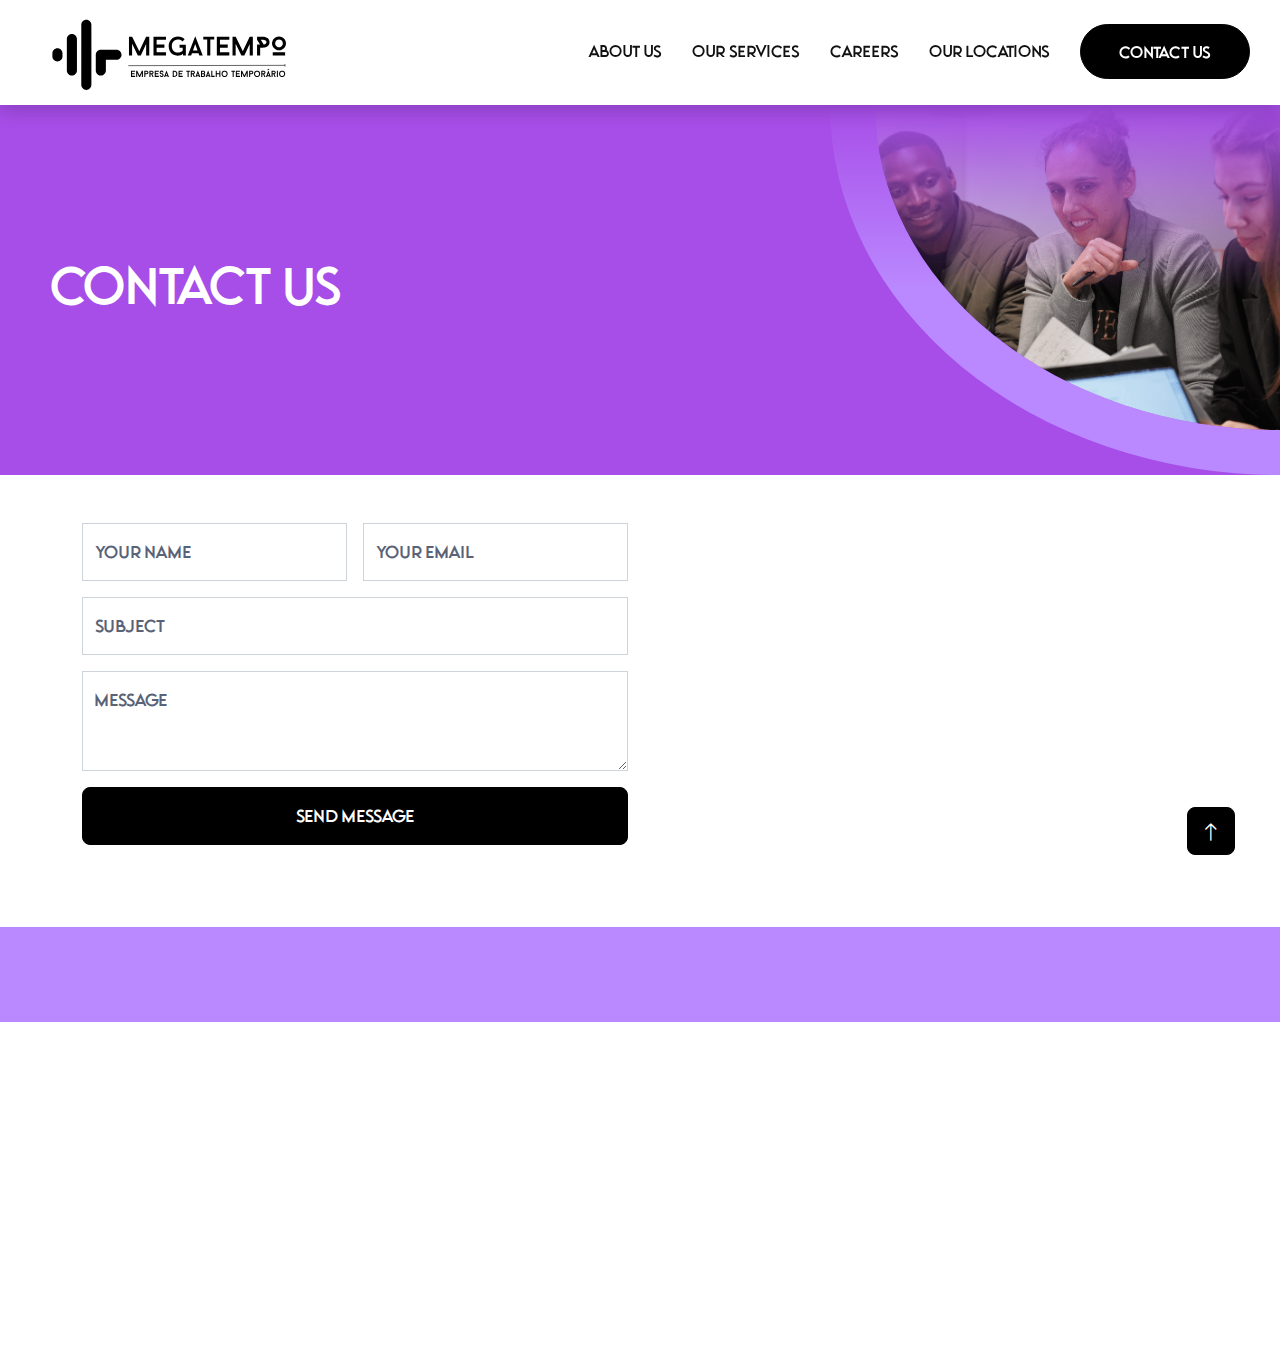
<file: contact.html>
<!DOCTYPE html>
<html lang="en">
  <head>
    <meta charset="utf-8" />
    <title>Megatempo - We hire talent!</title>
    <meta content="width=device-width, initial-scale=1.0" name="viewport" />
    <meta content="" name="keywords" />
    <meta
      content="We provide end-to-end software development solutions, consultancy, and staffing models to empower businesses across industries."
      name="description"
    />
    <link href="img/favi.png" rel="icon" />
    <link rel="preconnect" href="https://fonts.googleapis.com" />
    <link rel="preconnect" href="https://fonts.gstatic.com" crossorigin="" />
    <link
      href="https://fonts.googleapis.com/css2?family=Barlow:wght@600;700&amp;family=Ubuntu:wght@400;500&amp;display=swap"
      rel="stylesheet"
    />
    <link
      href="https://cdnjs.cloudflare.com/ajax/libs/font-awesome/5.10.0/css/all.min.css"
      rel="stylesheet"
    />
    <link
      href="https://cdn.jsdelivr.net/npm/bootstrap-icons@1.4.1/font/bootstrap-icons.css"
      rel="stylesheet"
    />
    <link href="lib/animate/animate.min.css" rel="stylesheet" />
    <link href="lib/owlcarousel/assets/owl.carousel.min.css" rel="stylesheet" />
    <link
      href="lib/tempusdominus/css/tempusdominus-bootstrap-4.min.css"
      rel="stylesheet"
    />
    <link href="css/bootstrap.min.css" rel="stylesheet" />
    <link href="css/style.css" rel="stylesheet" />
  </head>
  <body>
    <div
      id="spinner"
      class="show bg-white position-fixed translate-middle w-100 vh-100 top-50 start-50 d-flex align-items-center justify-content-center"
    >
      <div
        class="spinner-border text-primary"
        style="width: 3rem; height: 3rem"
        role="status"
      >
        <span class="sr-only">Loading...</span>
      </div>
    </div>
    <nav
      class="navbar navbar-expand-lg bg-white navbar-light shadow sticky-top p-0"
    >
      <a
        href="index.html"
        class="navbar-brand d-flex align-items-center logo-px-5"
        ><img
          class="logo-mega"
          src="img/Megatempo-Logo.svg"
          alt="Megatempo-Logo"
      /></a>
      <button
        type="button"
        class="navbar-toggler me-4"
        data-bs-toggle="collapse"
        data-bs-target="#navbarCollapse"
      >
        <span class="navbar-toggler-icon"></span>
      </button>
      <div class="collapse navbar-collapse" id="navbarCollapse">
        <div class="navbar-nav ms-auto p-4 p-lg-0">
          <a
            href="about.html"
            onclick="window.location='about.html'"
            class="nav-item nav-link"
            >About us</a
          >
          <!-- <div class="nav-item dropdown">
            <a
              href="#"
              class="nav-link dropdown-toggle"
              data-bs-toggle="dropdown"
              >our Services</a
            >
            <div class="dropdown-menu fade-up m-0">
              <a href="#" class="dropdown-item"
                >Staffing and Recruitment Firms</a
              >
              <a href="#" class="dropdown-item">Outsource your work</a
              ><a href="#" class="dropdown-item" style="white-space: normal"
                >Immigration & Visa Management (for selected countries and
                categories)</a
              >
            </div>
          </div> -->
          <a href="index.html#services" class="nav-item nav-link"
          >our Services</a
        >

          <a href="https://megatempo.breezy.hr/" class="nav-item nav-link"
            >Careers</a
          >
          <a href="#" class="nav-item nav-link">Our Locations</a>
          <div style="padding-top: 8px">
            <a
              href="contact.html"
              class="nav-item nav-link btn btn-primary"
              style="
                width: 170px;
                border-radius: 120px;
                height: 55px;
                padding-top: 17px;
                color: white;
              "
              >Contact Us</a
            >
          </div>
        </div>
      </div>
    </nav>
   <!-- Page Header Start -->
   <div
   class="d-flex align-items-center"
   style="background-color: #a74de8; justify-content: center"
 >
   <div
     style="
       display: flex;
       margin-right: 0;
       justify-content: space-between;
       width: 100%;
     "
   >
     <div
       class="row align-items-center justify-content-center justify-content-lg-start"
     >
       <div
         class="col-10 col-lg-8 text-center text-lg-start panel-side"
       
       >
         <h1
           class="display-3 text-white animated slideInDown tresponsive-text font-mega"
           style="padding-bottom: 0%; text-transform: capitalize;"
         >
           Contact us
         </h1>
         
       </div>
     </div>
     <div
       class="col-lg-5 d-none d-lg-flex animated zoomIn"
       style="justify-content: right"
     >
       <div class="fade-image-container">
         <img
           class="image"
           src="./img/main-1.png"
           style="
             max-width: 50vh;
             border-radius: 0 0 0 100%;
             border-left: 45px solid #ba89ff; /* Left border */
             border-bottom: 45px solid #ba89ff;
           "
         />
         <div class="fade-overlay"></div>
       </div>
     </div>
   </div>
 </div>
   <!-- Page Header End -->
    <!-- Contact Start -->
    <div class="container-xxl py-5">
      <div class="container">
        <!-- <div class="text-center wow fadeInUp" data-wow-delay="0.1s">
            <h6 class="text-primary text-uppercase">// Contact Us //</h6>
            <h1 class="mb-5">Contact For Any Query</h1>
          </div> -->
        <div class="row g-4">
          <!-- <div class="col-12">
              <div class="row gy-4">
                <div class="col-md-4">
                  <div
                    class="bg-light d-flex flex-column justify-content-center p-4"
                  >
                    <h5 class="text-uppercase">// Booking //</h5>
                    <p class="m-0">
                      <i class="fa fa-envelope-open text-primary me-2"></i
                      >book@example.com
                    </p>
                  </div>
                </div>
                <div class="col-md-4">
                  <div
                    class="bg-light d-flex flex-column justify-content-center p-4"
                  >
                    <h5 class="text-uppercase">// General //</h5>
                    <p class="m-0">
                      <i class="fa fa-envelope-open text-primary me-2"></i
                      >info@example.com
                    </p>
                  </div>
                </div>
                <div class="col-md-4">
                  <div
                    class="bg-light d-flex flex-column justify-content-center p-4"
                  >
                    <h5 class="text-uppercase">// Technical //</h5>
                    <p class="m-0">
                      <i class="fa fa-envelope-open text-primary me-2"></i
                      >tech@example.com
                    </p>
                  </div>
                </div>
              </div>
            </div> -->
          <div class="col-md-6">
            <div class="wow fadeInUp" data-wow-delay="0.2s">
              <!-- <p class="mb-4">
                  The contact form is currently inactive. Get a functional and
                  working contact form with Ajax & PHP in a few minutes. Just copy
                  and paste the files, add a little code and you're done.
                  <a href="https://htmlcodex.com/contact-form">Download Now</a>.
                </p> -->
              <form>
                <div class="row g-3">
                  <div class="col-md-6">
                    <div class="form-floating">
                      <input
                        type="text"
                        class="form-control"
                        id="name"
                        placeholder="Your Name"
                      />
                      <label for="name">Your Name</label>
                    </div>
                  </div>
                  <div class="col-md-6">
                    <div class="form-floating">
                      <input
                        type="email"
                        class="form-control"
                        id="email"
                        placeholder="Your Email"
                      />
                      <label for="email">Your Email</label>
                    </div>
                  </div>
                  <div class="col-12">
                    <div class="form-floating">
                      <input
                        type="text"
                        class="form-control"
                        id="subject"
                        placeholder="Subject"
                      />
                      <label for="subject">Subject</label>
                    </div>
                  </div>
                  <div class="col-12">
                    <div class="form-floating">
                      <textarea
                        class="form-control"
                        placeholder="Leave a message here"
                        id="message"
                        style="height: 100px"
                      ></textarea>
                      <label for="message">Message</label>
                    </div>
                  </div>
                  <div class="col-12">
                    <button class="btn btn-primary w-100 py-3" type="submit">
                      Send Message
                    </button>
                  </div>
                </div>
              </form>
            </div>
          </div>
          <div class="col-md-6 wow fadeIn" data-wow-delay="0.1s">
            <iframe
              class="position-relative rounded w-100 h-100"
              src="https://www.google.com/maps/embed?pb=!1m18!1m12!1m3!1d2999.1676123872803!2d-8.665304299999999!3d41.2616863!2m3!1f0!2f0!3f0!3m2!1i1024!2i768!4f13.1!3m3!1m2!1s0xd2469a288bf2e25%3A0x36bb39f7187ff07f!2sMegatempo%20Empresa%20Trabalho%20Temporario%20Lda!5e0!3m2!1sen!2spt!4v1735219235715!5m2!1sen!2spt"
              frameborder="0"
              style="min-height: 350px; border: 0"
              allowfullscreen=""
              aria-hidden="false"
              tabindex="0"
            ></iframe>
          </div>
        </div>
      </div>
    </div>
    <!-- Contact End -->

    <div>
      <div>
        <div class="service" style="background-color: #ba89ff">
          <div class="flex-fot text-center wow fadeInUp" data-wow-delay="0.1s">
            <h1
              class="py-4"
              style="font-size: 24px; font-weight: lighter; margin-top: 10px"
            >
              looking for a Workforce for your next peoject ?
            </h1>
            <div style="padding: 15px; justify-items: center;">
              <a
                href="contact.html"
                class="nav-item nav-link btn btn-primary"
                style="
                  width: fit-content;
                  border-radius: 120px;
                  height: 55px;
                  padding-top: 17px;
                  color: white;
                  font-weight: lighter;
                  font-size: small;
                  margin-top: 8px;
                "
                >Contact Us now
              </a>
            </div>
          </div>
        </div>
        <div
          class="container-fluid bg-dark text-light footer mt-5 wow fadeIn"
          data-wow-delay="0.1s"
        >
          <div class="container">
            <div class="row g-5">
              <div class="col-lg-3 col-md-6">
                <h4 class="text-light mb-4">Address</h4>
                <p class="mb-2">Rua do Verdelho 333, Maia, Portugal</p>
                <p class="mb-2">+351 220 600 506</p>
                <p class="mb-2">geral@megatempo.pt</p>
                <div class="d-flex pt-2">
                  <a
                    class="btn btn-outline-light btn-social"
                    href="https://www.facebook.com/megatempoettlda"
                    ><i class="fab fa-facebook-f"></i
                  ></a>
                  <a
                    class="btn btn-outline-light btn-social"
                    href="https://www.linkedin.com/company/megatempo-ett-lda/about/"
                    ><i class="fab fa-linkedin-in"></i
                  ></a>
                </div>
              </div>

              <div class="col-lg-3 col-md-6">
                <h4 class="text-light mb-4">Services</h4>
                <a class="btn btn-link" href="about.html">About Us</a>
                <a class="btn btn-link" href="https://megatempo.breezy.hr/"
                  >Careers</a
                >
                <a class="btn btn-link" href="contact.html">Contact Us</a>
              </div>
              <div class="col-lg-3 col-md-6">
                <h4 class="text-light mb-4">Newsletter</h4>
                <p>Dolor amet sit justo amet elitr clita ipsum elitr est.</p>
                <div class="position-relative mx-auto" style="max-width: 400px">
                  <input
                    class="form-control border-0 w-100 py-3 ps-4 pe-5"
                    type="text"
                    placeholder="Your email"
                  />
                  <button
                    type="button"
                    class="btn btn-primary py-2 position-absolute top-0 end-0 mt-2 me-2"
                  >
                    SignUp
                  </button>
                </div>
              </div>
            </div>
          </div>
          <div class="container">
            <div class="copyright">
              <div class="row">
                <div class="col-md-6 text-center text-md-start mb-3 mb-md-0">
                  All Right Reserved. Designed By ©
                  <a class="border-bottom" href="#">megatempo</a>
                </div>
                <div class="col-md-6 text-center text-md-end">
                  <div class="footer-menu"></div>
                </div>
              </div>
            </div>
          </div>
        </div>
        <a href="#" class="btn btn-lg btn-primary btn-lg-square back-to-top"
          ><i class="bi bi-arrow-up"></i
        ></a>
        <script src="https://code.jquery.com/jquery-3.4.1.min.js"></script>
        <script src="https://cdn.jsdelivr.net/npm/bootstrap@5.0.0/dist/js/bootstrap.bundle.min.js"></script>
        <script src="lib/wow/wow.min.js"></script>
        <script src="lib/easing/easing.min.js"></script>
        <script src="lib/waypoints/waypoints.min.js"></script>
        <script src="lib/counterup/counterup.min.js"></script>
        <script src="lib/owlcarousel/owl.carousel.min.js"></script>
        <script src="lib/tempusdominus/js/moment.min.js"></script>
        <script src="lib/tempusdominus/js/moment-timezone.min.js"></script>
        <script src="lib/tempusdominus/js/tempusdominus-bootstrap-4.min.js"></script>
        <script src="js/main.js"></script>
      </div>
    </div>
  </body>
</html>
</file>
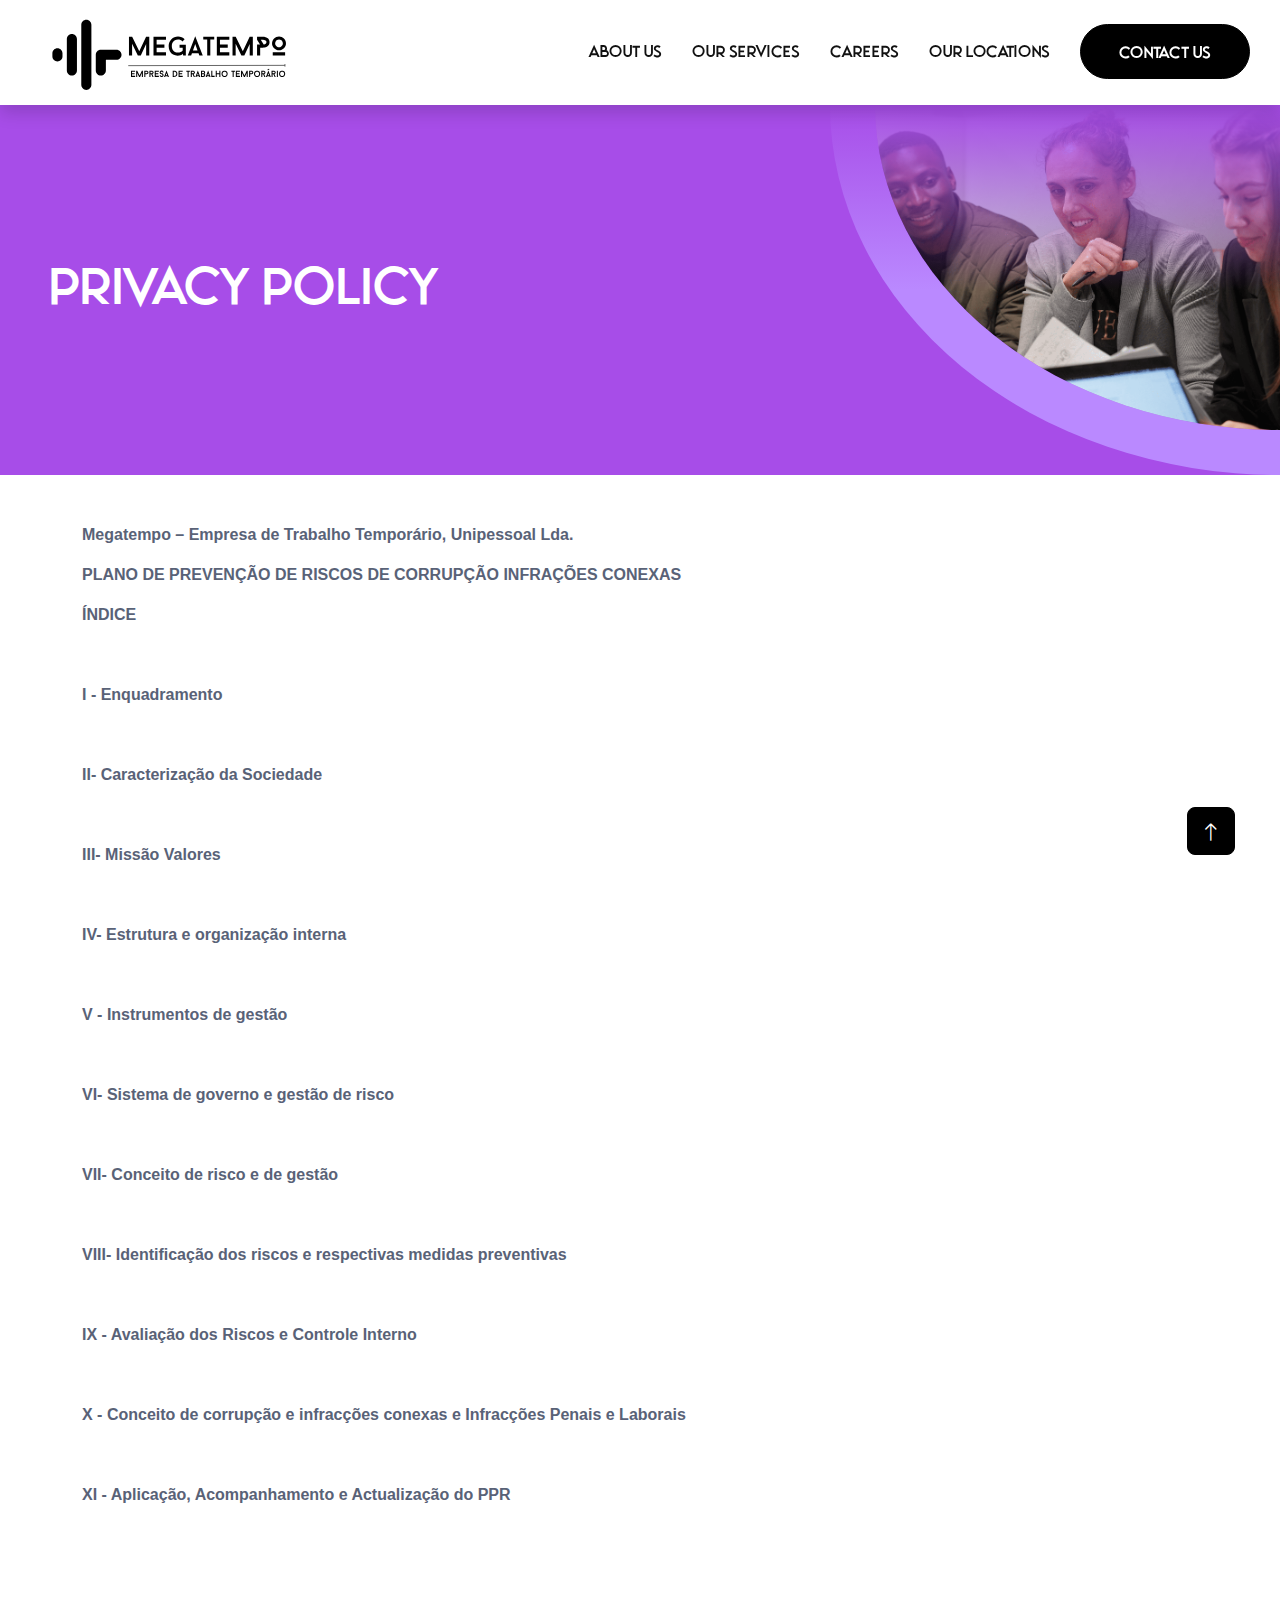
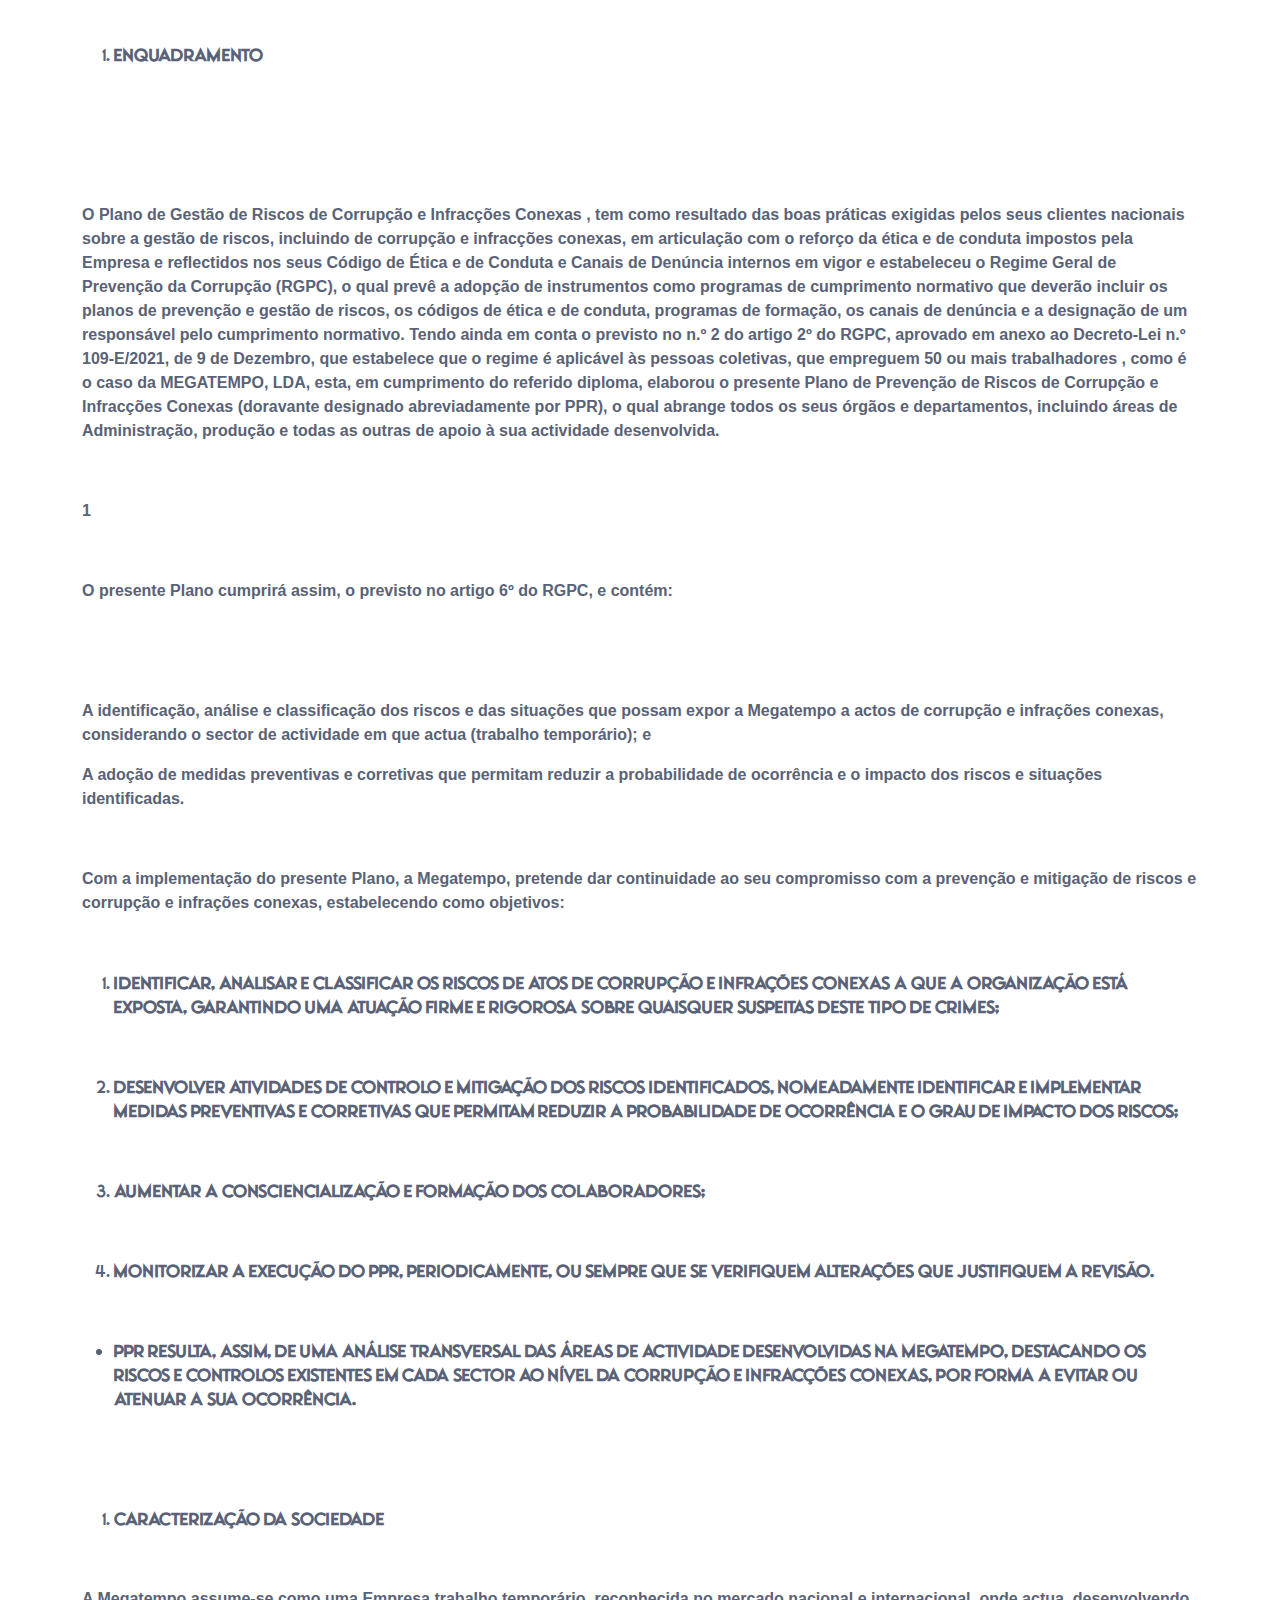
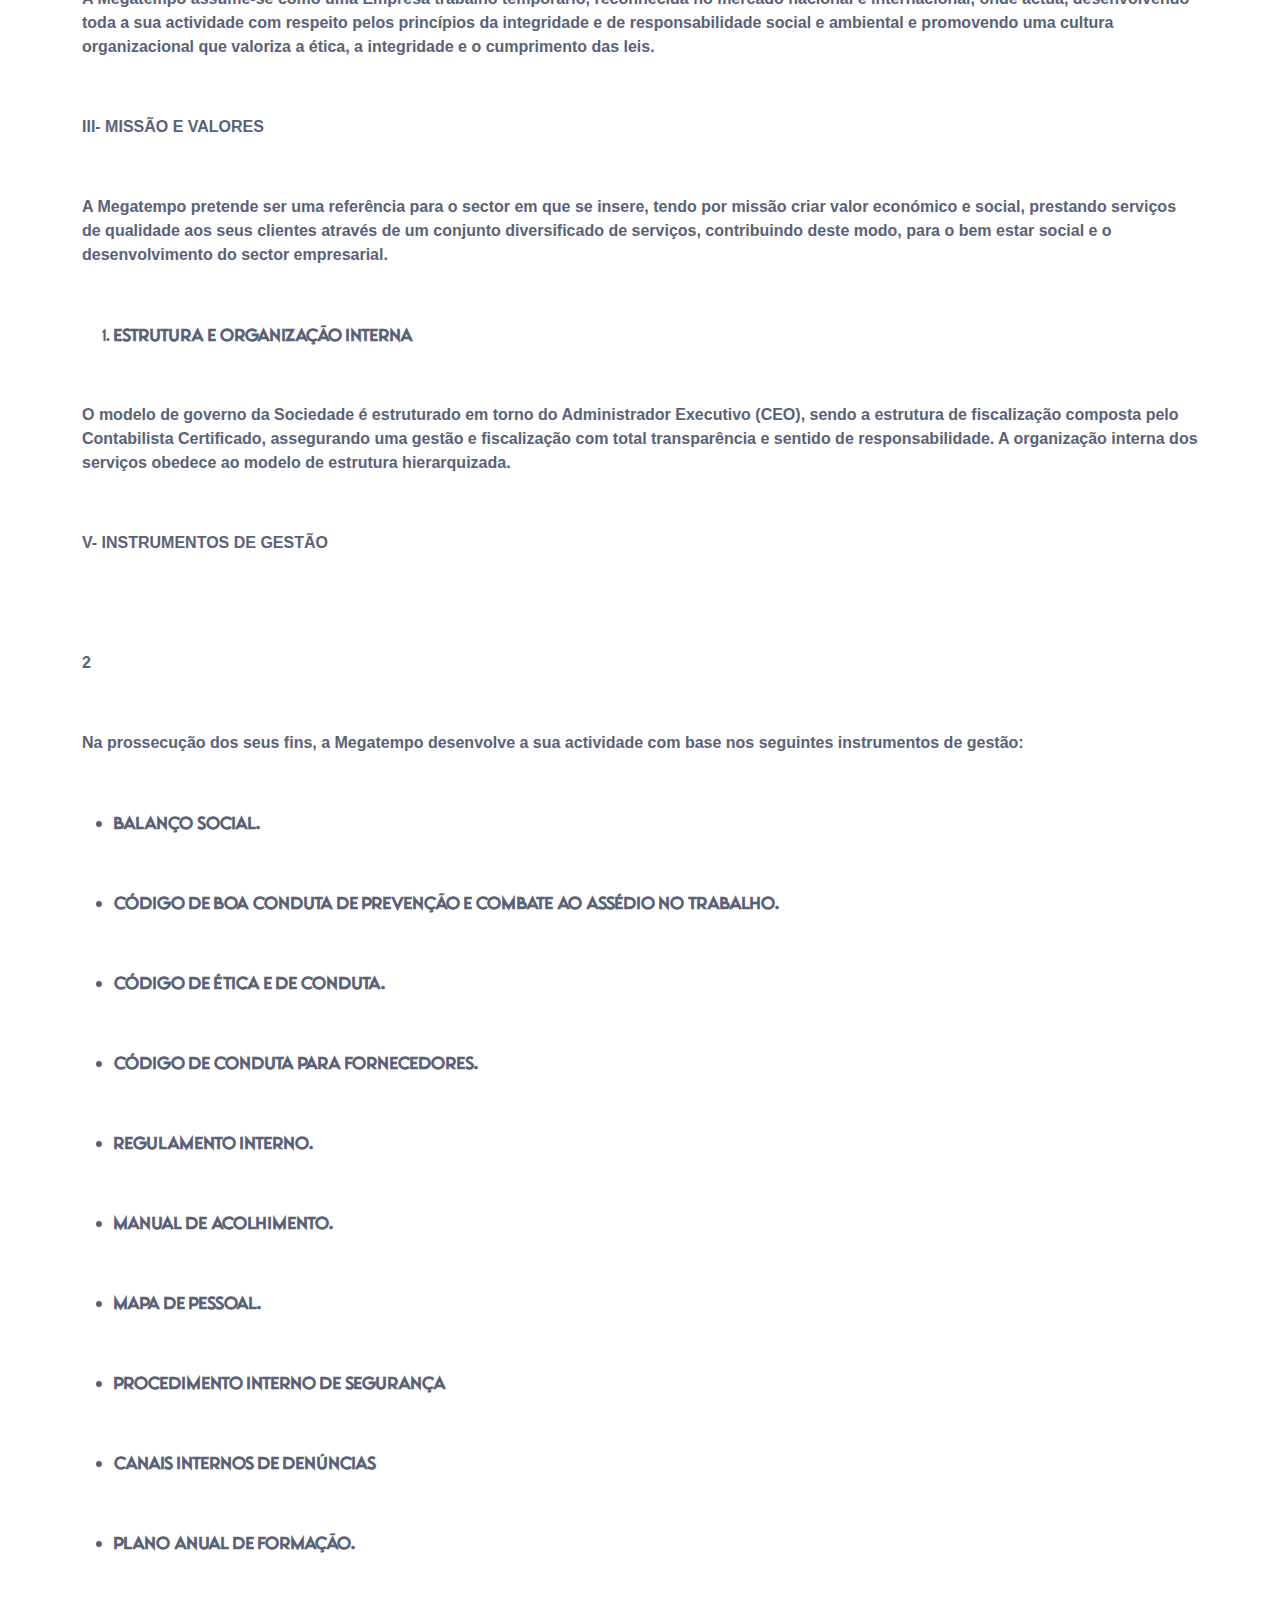
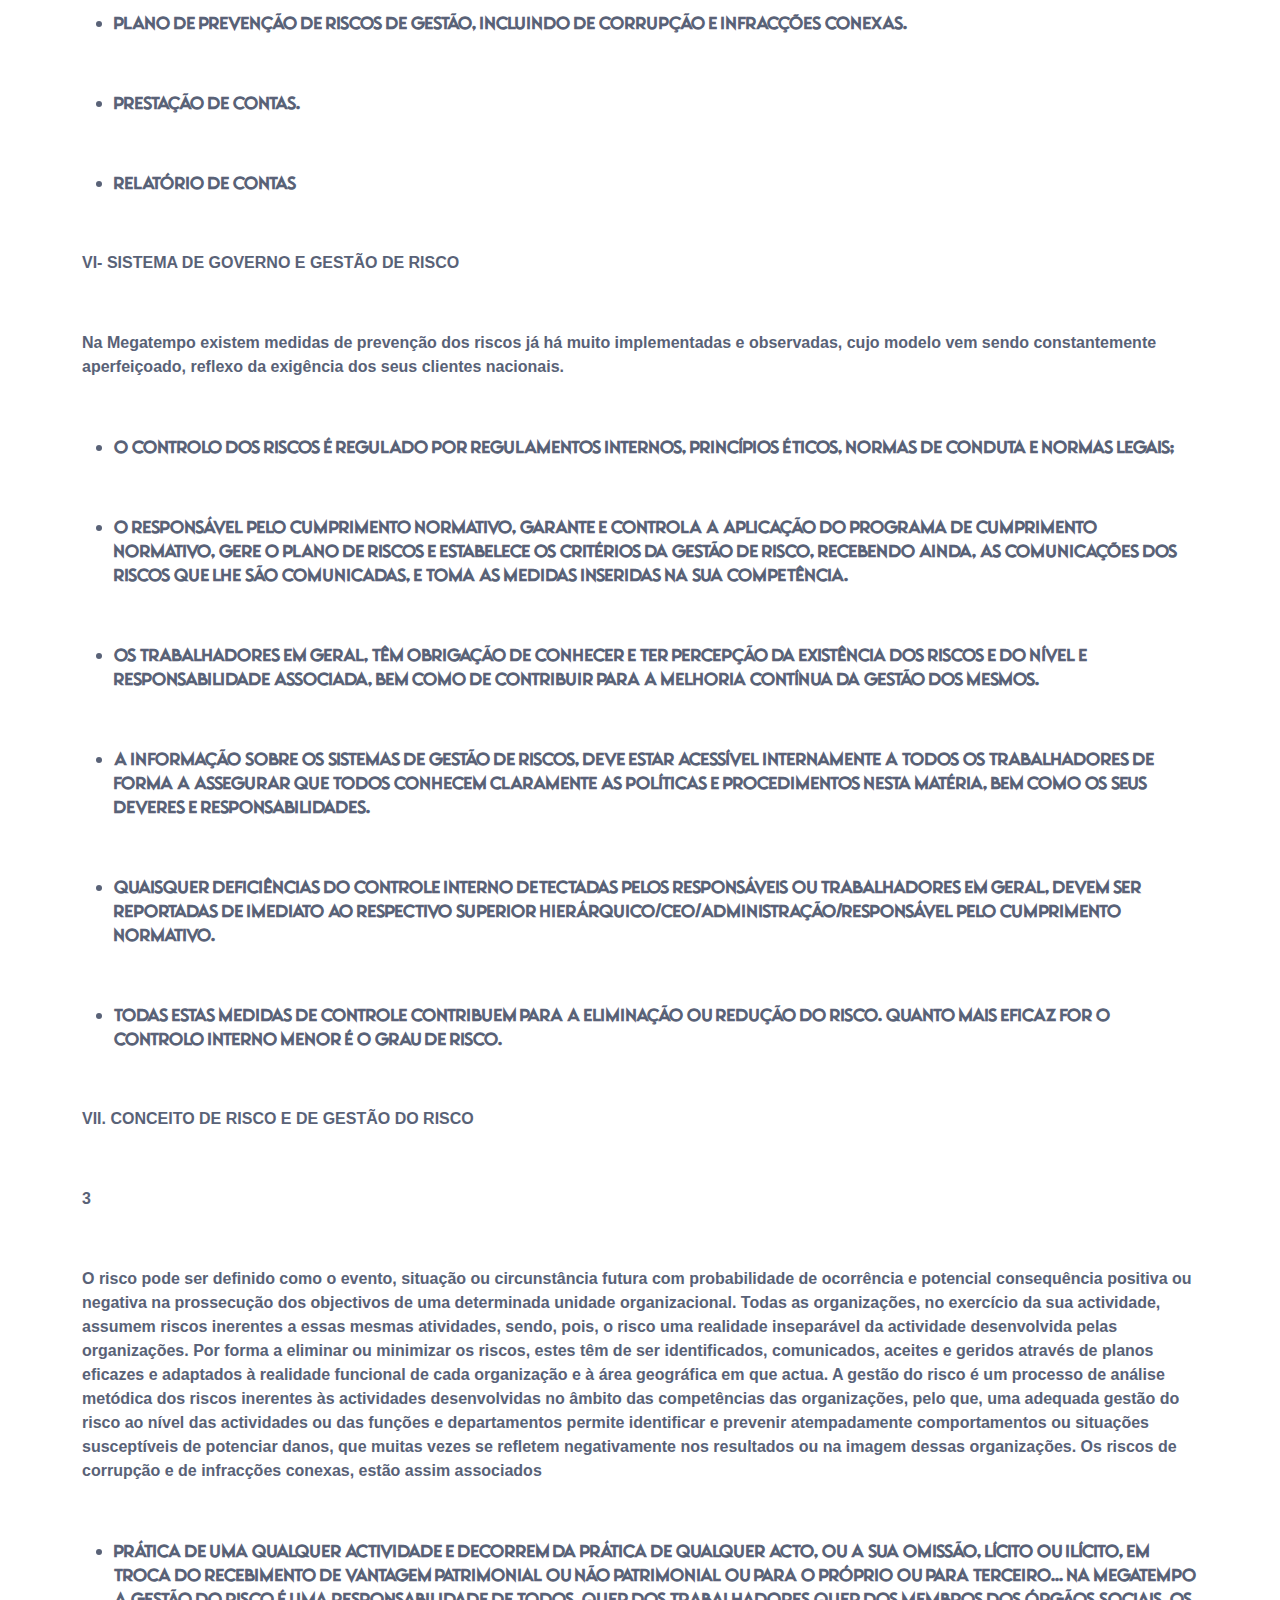
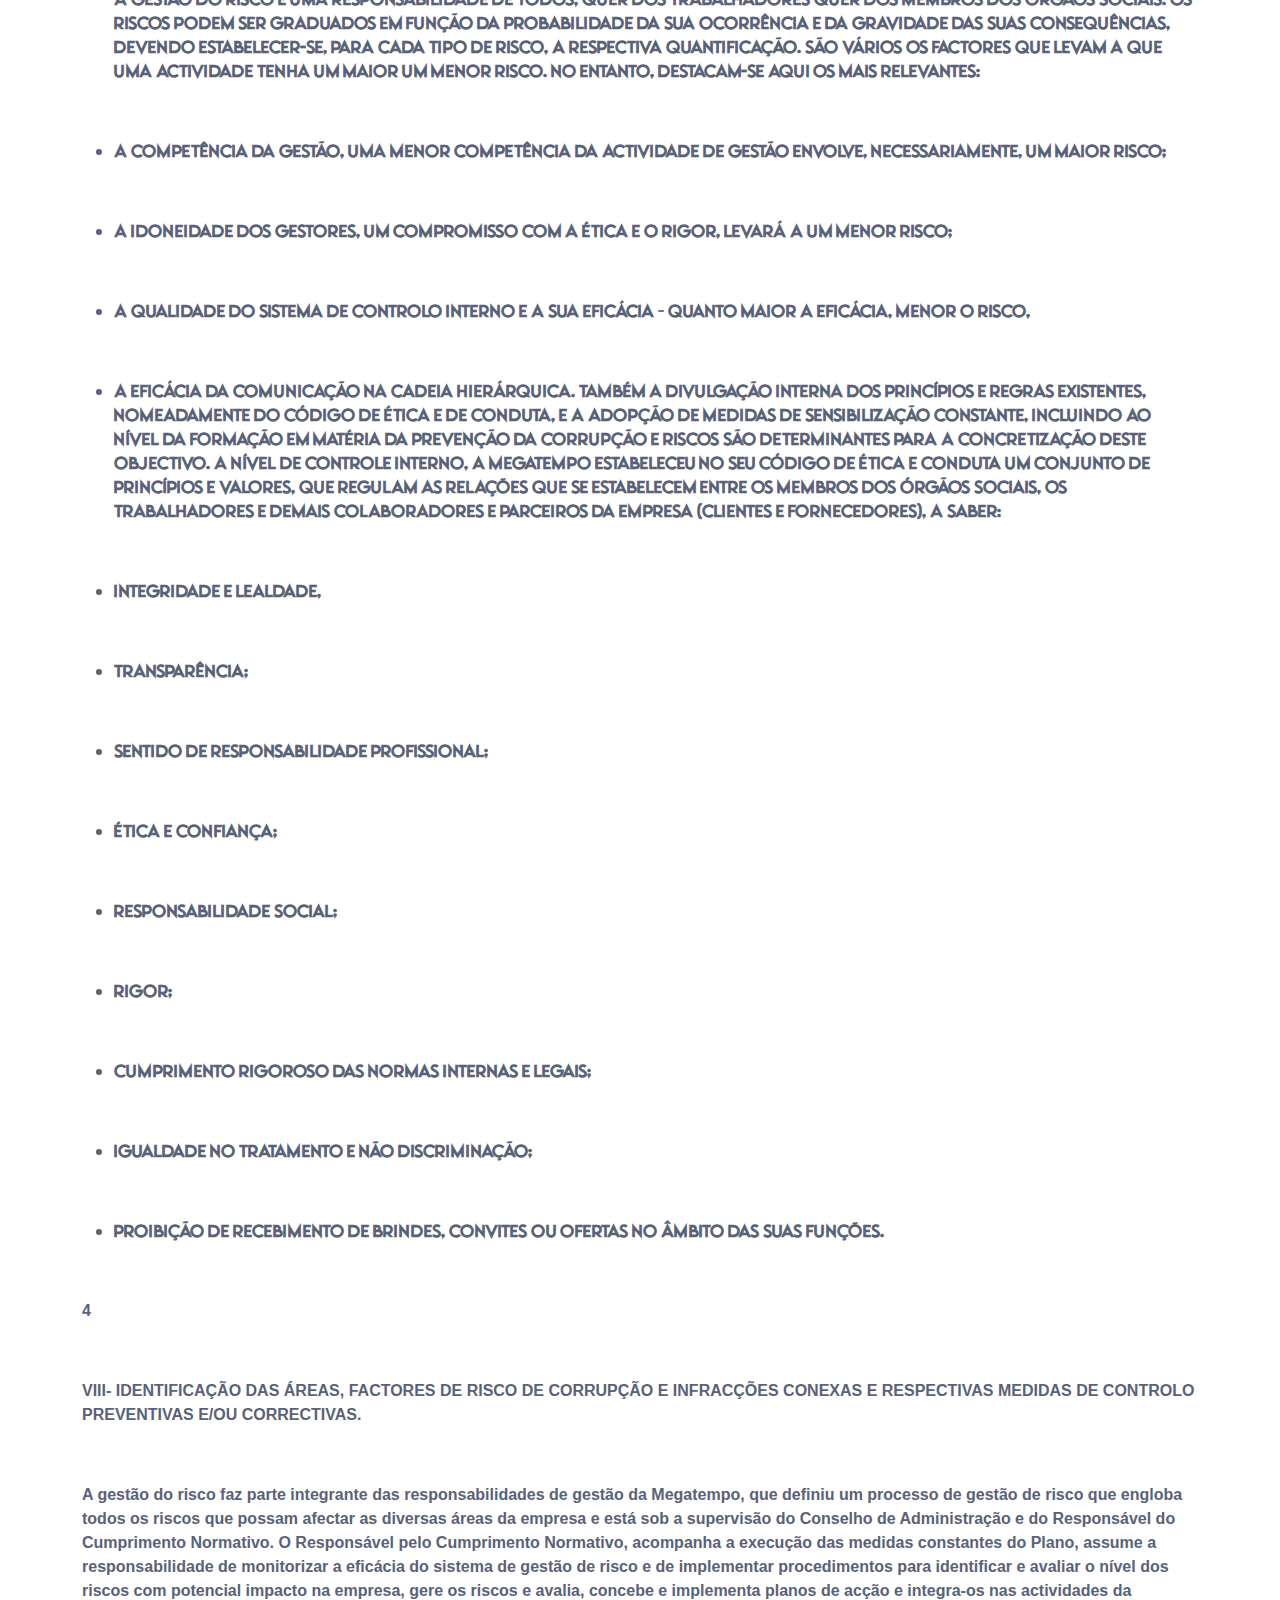
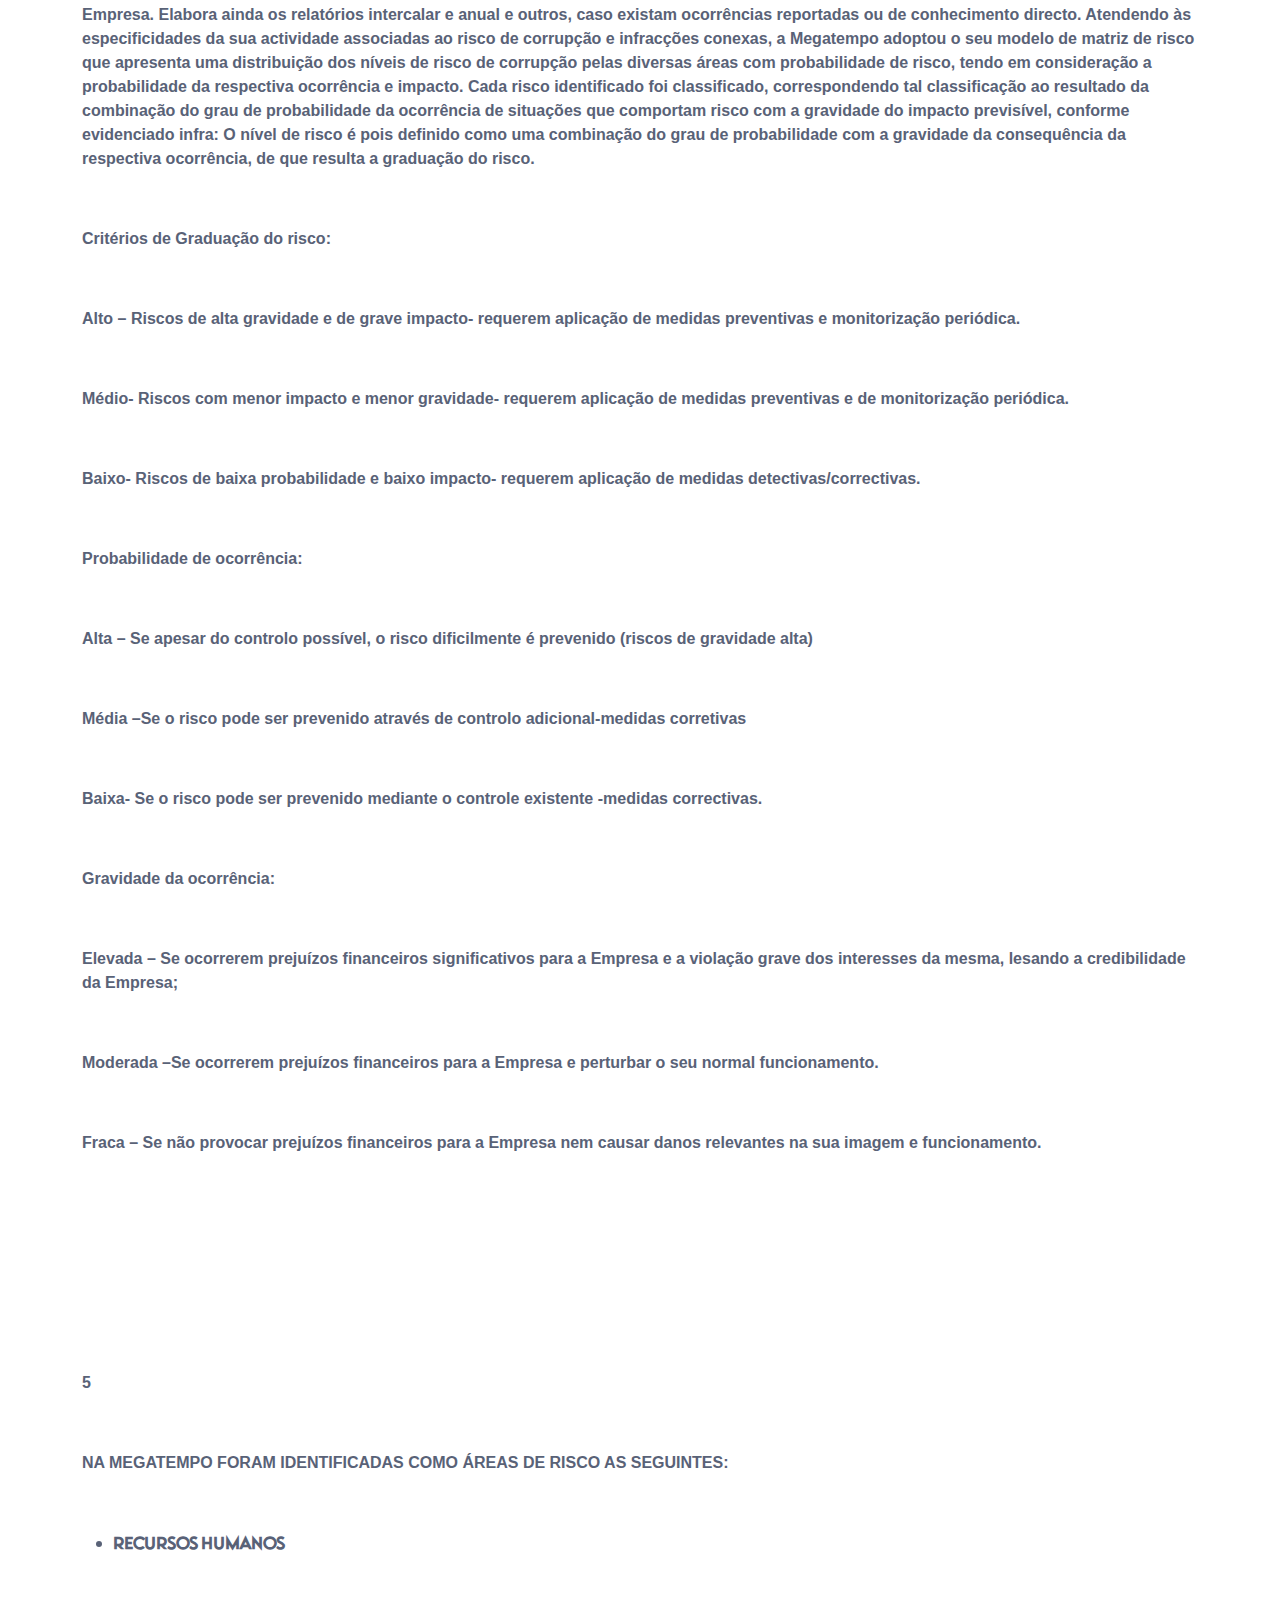
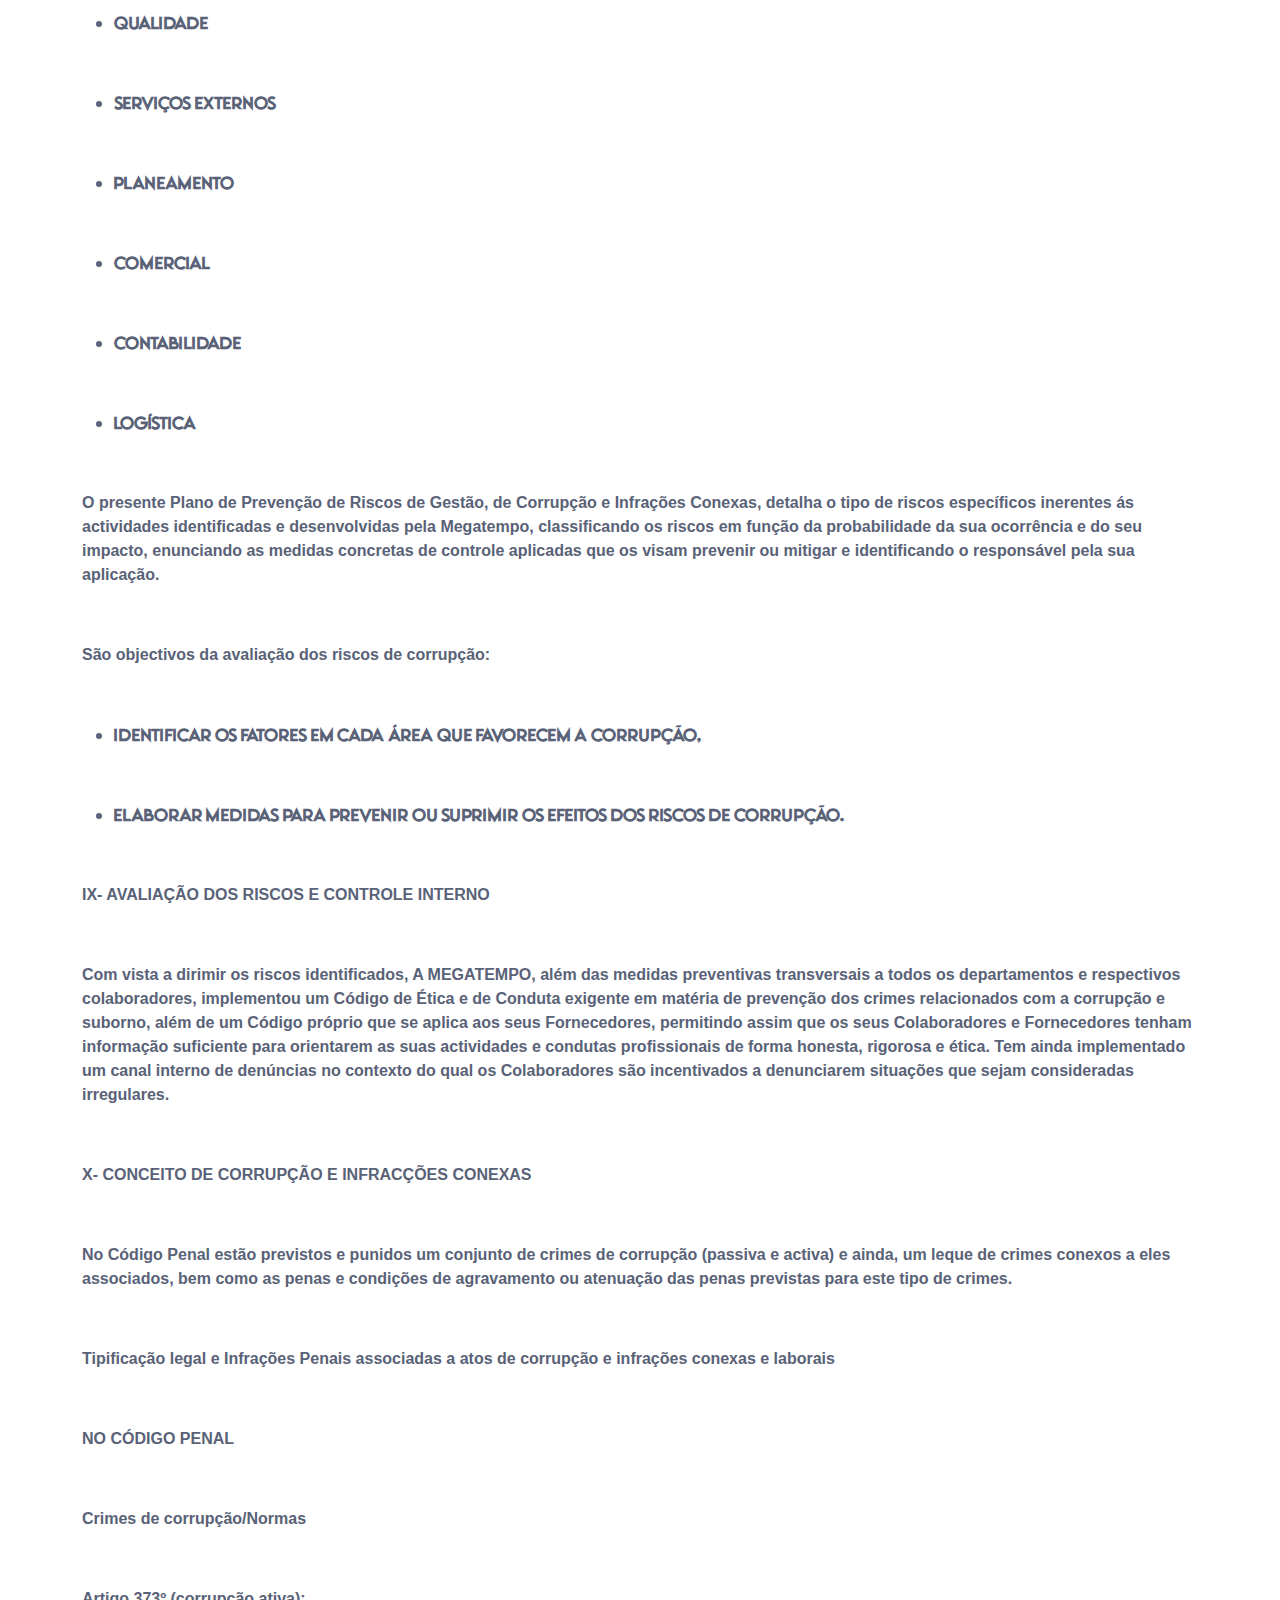
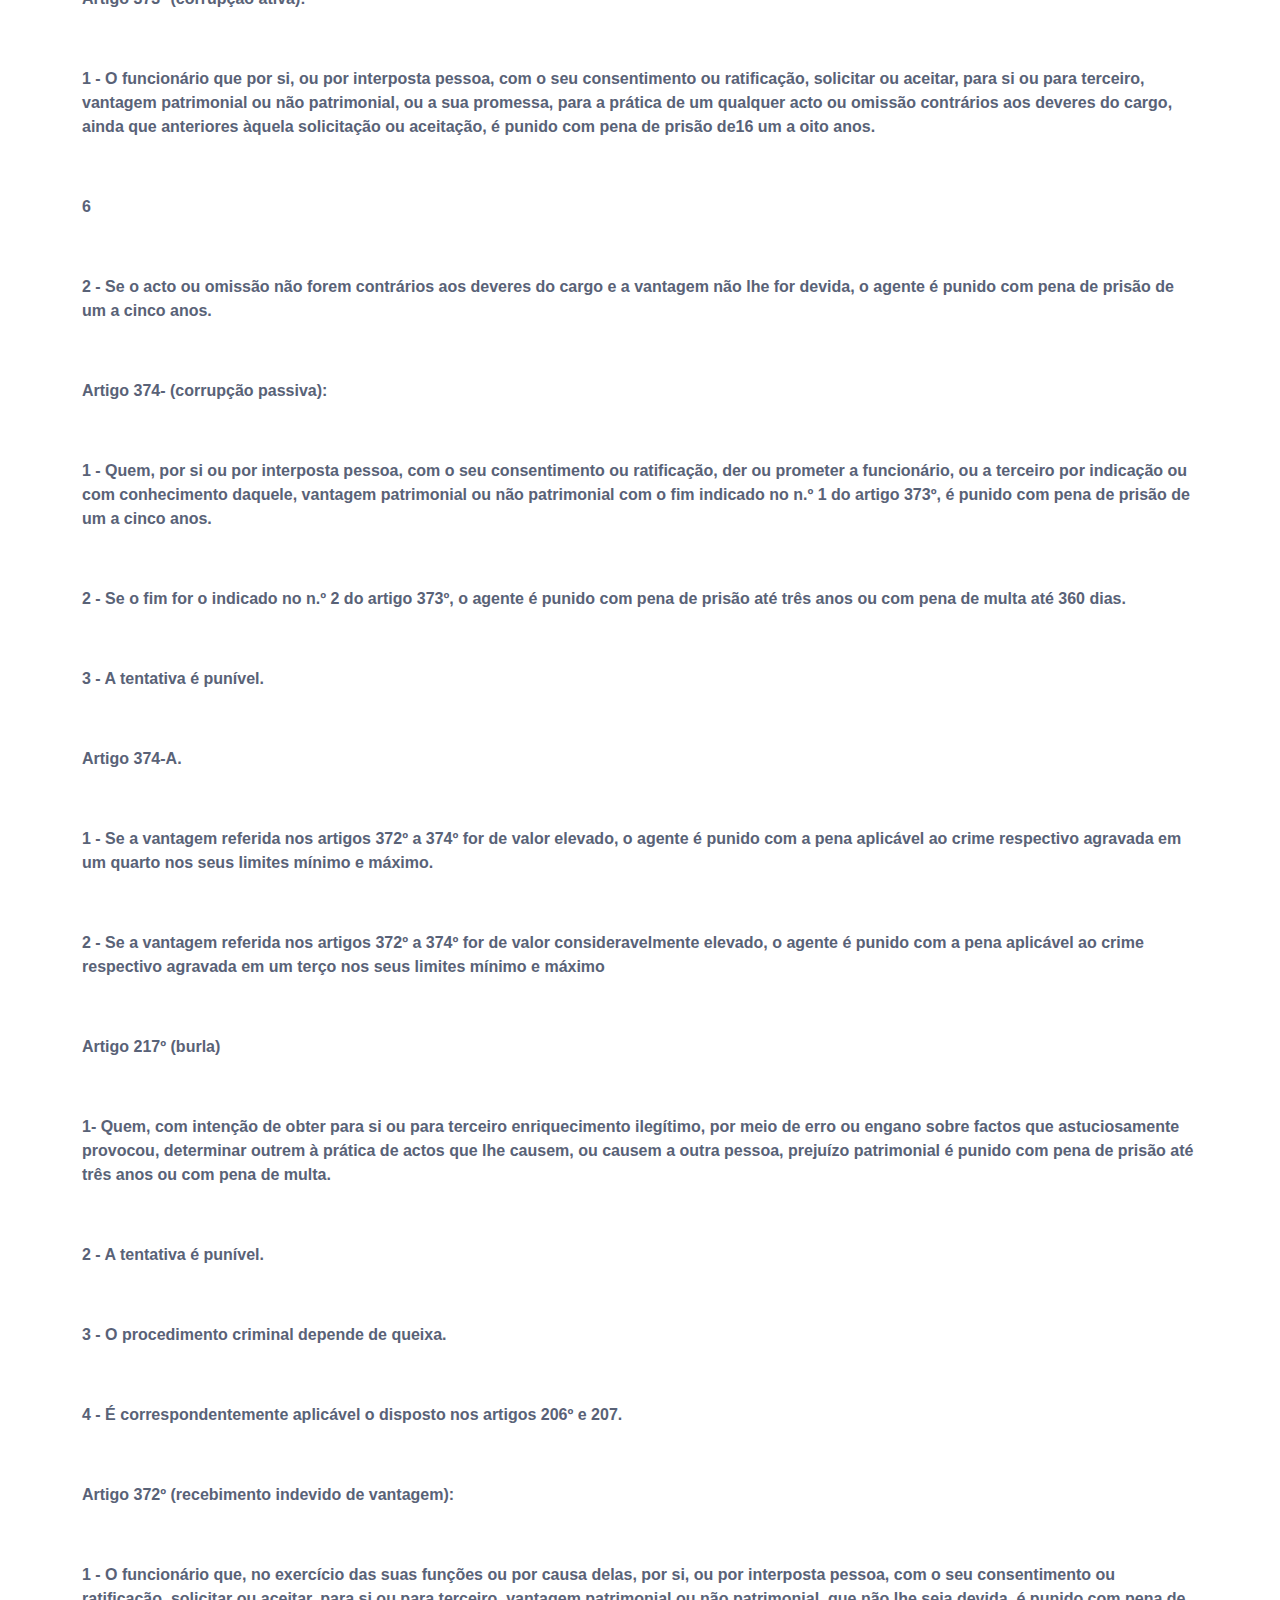
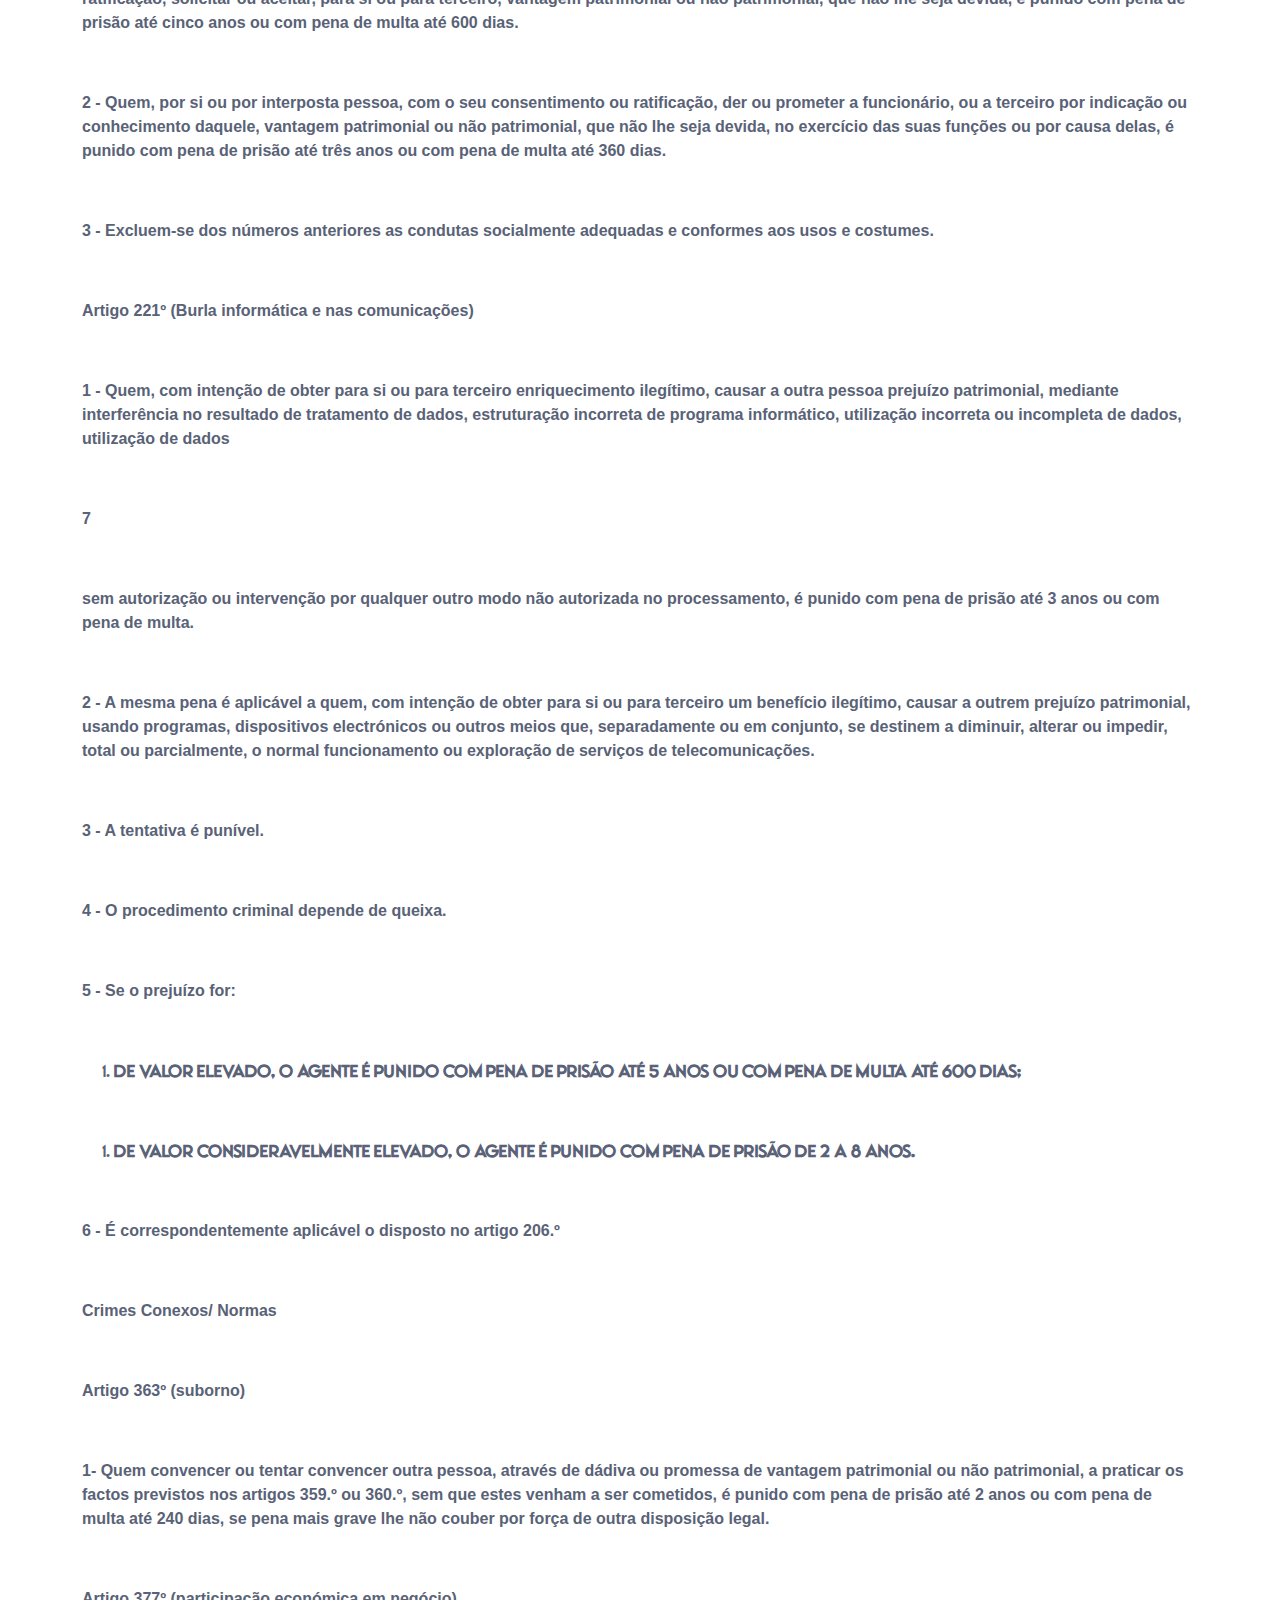
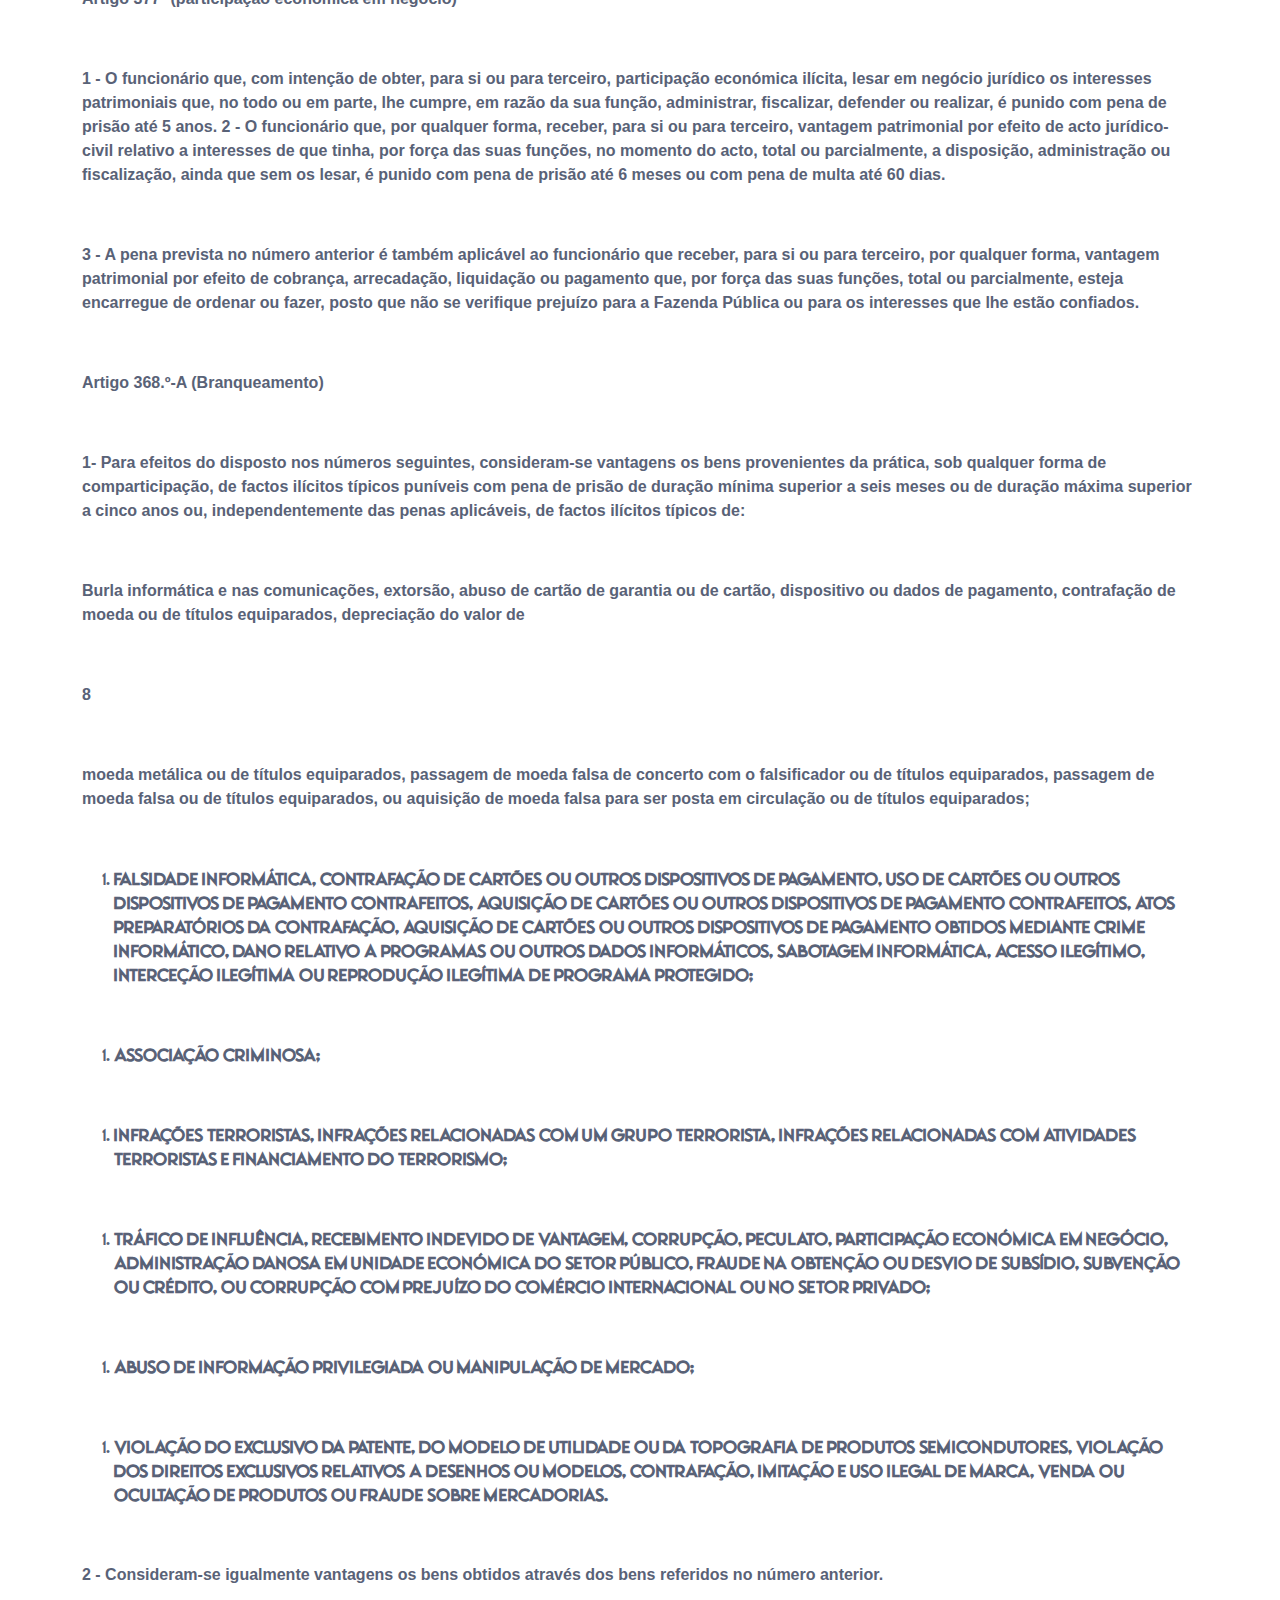
<file: ppr.html>
<!DOCTYPE html>
<html lang="en">
  <head>
    <meta charset="utf-8" />
    <title>Megatempo - We hire talent!</title>
    <meta content="width=device-width, initial-scale=1.0" name="viewport" />
    <meta content="" name="keywords" />
    <meta
      content="We provide end-to-end software development solutions, consultancy, and staffing models to empower businesses across industries."
      name="description"
    />
    <link href="img/favi.png" rel="icon" />
    <link rel="preconnect" href="https://fonts.googleapis.com" />
    <link rel="preconnect" href="https://fonts.gstatic.com" crossorigin="" />
    <link
      href="https://fonts.googleapis.com/css2?family=Barlow:wght@600;700&amp;family=Ubuntu:wght@400;500&amp;display=swap"
      rel="stylesheet"
    />
    <link
      href="https://cdnjs.cloudflare.com/ajax/libs/font-awesome/5.10.0/css/all.min.css"
      rel="stylesheet"
    />
    <link
      href="https://cdn.jsdelivr.net/npm/bootstrap-icons@1.4.1/font/bootstrap-icons.css"
      rel="stylesheet"
    />
    <link href="lib/animate/animate.min.css" rel="stylesheet" />
    <link href="lib/owlcarousel/assets/owl.carousel.min.css" rel="stylesheet" />
    <link
      href="lib/tempusdominus/css/tempusdominus-bootstrap-4.min.css"
      rel="stylesheet"
    />
    <link href="css/bootstrap.min.css" rel="stylesheet" />
    <link href="css/style.css" rel="stylesheet" />
  </head>
  <body>
    <div
      id="spinner"
      class="show bg-white position-fixed translate-middle w-100 vh-100 top-50 start-50 d-flex align-items-center justify-content-center"
    >
      <div
        class="spinner-border text-primary"
        style="width: 3rem; height: 3rem"
        role="status"
      >
        <span class="sr-only">Loading...</span>
      </div>
    </div>
    <nav
      class="navbar navbar-expand-lg bg-white navbar-light shadow sticky-top p-0"
    >
      <a
        href="index.html"
        class="navbar-brand d-flex align-items-center logo-px-5"
        ><img
          class="logo-mega"
          src="img/Megatempo-Logo.svg"
          alt="Megatempo-Logo"
      /></a>
      <button
        type="button"
        class="navbar-toggler me-4"
        data-bs-toggle="collapse"
        data-bs-target="#navbarCollapse"
      >
        <span class="navbar-toggler-icon"></span>
      </button>
      <div class="collapse navbar-collapse" id="navbarCollapse">
        <div class="navbar-nav ms-auto p-4 p-lg-0">
          <a
            href="about.html"
            onclick="window.location='about.html'"
            class="nav-item nav-link"
            >About us</a
          >
          <!-- <div class="nav-item dropdown">
            <a
              href="#"
              class="nav-link dropdown-toggle"
              data-bs-toggle="dropdown"
              >our Services</a
            >
            <div class="dropdown-menu fade-up m-0">
              <a href="#" class="dropdown-item"
                >Staffing and Recruitment Firms</a
              >
              <a href="#" class="dropdown-item">Outsource your work</a
              ><a href="#" class="dropdown-item" style="white-space: normal"
                >Immigration & Visa Management (for selected countries and
                categories)</a
              >
            </div>
          </div> -->
          <a href="index.html#services" class="nav-item nav-link"
            >our Services</a
          >

          <a href="https://megatempo.breezy.hr/" class="nav-item nav-link"
            >Careers</a
          >
          <a href="#" class="nav-item nav-link">Our Locations</a>
          <div style="padding-top: 8px">
            <a
              href="contact.html"
              class="nav-item nav-link btn btn-primary"
              style="
                width: 170px;
                border-radius: 120px;
                height: 55px;
                padding-top: 17px;
                color: white;
              "
              >Contact Us</a
            >
          </div>
        </div>
      </div>
    </nav>
    <!-- Page Header Start -->
    <div
      class="d-flex align-items-center"
      style="background-color: #a74de8; justify-content: center"
    >
      <div
        style="
          display: flex;
          margin-right: 0;
          justify-content: space-between;
          width: 100%;
        "
      >
        <div
          class="row align-items-center justify-content-center justify-content-lg-start"
        >
          <div class="col-10 col-lg-8 text-center text-lg-start panel-side">
            <h1
              class="display-3 text-white animated slideInDown tresponsive-text font-mega"
              style="padding-bottom: 0%; text-transform: capitalize"
            >
              Privacy Policy
            </h1>
          </div>
        </div>
        <div
          class="col-lg-5 d-none d-lg-flex animated zoomIn"
          style="justify-content: right"
        >
          <div class="fade-image-container">
            <img
              class="image"
              src="./img/main-1.png"
              style="
                max-width: 50vh;
                border-radius: 0 0 0 100%;
                border-left: 45px solid #ba89ff; /* Left border */
                border-bottom: 45px solid #ba89ff;
              "
            />
            <div class="fade-overlay"></div>
          </div>
        </div>
      </div>
    </div>

    <div class="container-xxl py-5">
      <div class="container">
        <div class="row g-4">
          <div>
            <div class="wow fadeInUp">
              <p>
                <strong
                  >Megatempo &ndash; Empresa de Trabalho Tempor&aacute;rio,
                  Unipessoal Lda.</strong
                >
              </p>
            
              <p>
                <strong
                  >PLANO DE PREVEN&Ccedil;&Atilde;O DE RISCOS DE
                  CORRUP&Ccedil;&Atilde;O INFRA&Ccedil;&Otilde;ES
                  CONEXAS</strong
                >
              </p>
             
              <p><strong>&Iacute;NDICE</strong></p>
              <p>&nbsp;</p>
              <p><strong>I - Enquadramento</strong></p>
              <p>&nbsp;</p>
              <p>
                <strong>II- Caracteriza&ccedil;&atilde;o da Sociedade</strong>
              </p>
              <p>&nbsp;</p>
              <p><strong>III- Miss&atilde;o Valores</strong></p>
              <p>&nbsp;</p>
              <p>
                <strong
                  >IV- Estrutura e organiza&ccedil;&atilde;o interna</strong
                >
              </p>
              <p>&nbsp;</p>
              <p><strong>V - Instrumentos de gest&atilde;o</strong></p>
              <p>&nbsp;</p>
              <p>
                <strong>VI- Sistema de governo e gest&atilde;o de risco</strong>
              </p>
              <p>&nbsp;</p>
              <p><strong>VII- Conceito de risco e de gest&atilde;o</strong></p>
              <p>&nbsp;</p>
              <p>
                <strong
                  >VIII- Identifica&ccedil;&atilde;o dos riscos e respectivas
                  medidas preventivas</strong
                >
              </p>
              <p>&nbsp;</p>
              <p>
                <strong
                  >IX - Avalia&ccedil;&atilde;o dos Riscos e Controle
                  Interno</strong
                >
              </p>
              <p>&nbsp;</p>
              <p>
                <strong
                  >X - Conceito de corrup&ccedil;&atilde;o e
                  infrac&ccedil;&otilde;es conexas e Infrac&ccedil;&otilde;es
                  Penais e Laborais</strong
                >
              </p>
              <p>&nbsp;</p>
              <p>
                <strong
                  >XI - Aplica&ccedil;&atilde;o, Acompanhamento e
                  Actualiza&ccedil;&atilde;o do PPR</strong
                >
              </p>
              <p>&nbsp;</p>
              <p>&nbsp;</p>
              <p>&nbsp;</p>
              <ol>
                <li><strong> ENQUADRAMENTO</strong></li>
              </ol>
              <p>&nbsp;</p>
              <p>&nbsp;</p>
              <p>&nbsp;</p>
              <p>
                <strong
                  >O Plano de Gest&atilde;o de Riscos de Corrup&ccedil;&atilde;o
                  e Infrac&ccedil;&otilde;es Conexas , tem como resultado das
                  boas pr&aacute;ticas exigidas pelos seus clientes nacionais
                  sobre a gest&atilde;o de riscos, incluindo de
                  corrup&ccedil;&atilde;o e infrac&ccedil;&otilde;es conexas, em
                  articula&ccedil;&atilde;o com o refor&ccedil;o da &eacute;tica
                  e de conduta impostos pela Empresa e reflectidos nos seus
                  C&oacute;digo de &Eacute;tica e de Conduta e Canais de
                  Den&uacute;ncia internos em vigor e estabeleceu o Regime Geral
                  de Preven&ccedil;&atilde;o da Corrup&ccedil;&atilde;o (RGPC),
                  o qual prev&ecirc; a adop&ccedil;&atilde;o de instrumentos
                  como programas de cumprimento normativo que dever&atilde;o
                  incluir os planos de preven&ccedil;&atilde;o e gest&atilde;o
                  de riscos, os c&oacute;digos de &eacute;tica e de conduta,
                  programas de forma&ccedil;&atilde;o, os canais de
                  den&uacute;ncia e a designa&ccedil;&atilde;o de um
                  respons&aacute;vel pelo cumprimento normativo. Tendo ainda em
                  conta o previsto no n.&ordm; 2 do artigo 2&ordm; do RGPC,
                  aprovado em anexo ao Decreto-Lei n.&ordm; 109-E/2021, de 9 de
                  Dezembro, que estabelece que o regime &eacute;
                  aplic&aacute;vel &agrave;s pessoas coletivas, que empreguem 50
                  ou mais trabalhadores , como &eacute; o caso da MEGATEMPO,
                  LDA, esta, em cumprimento do referido diploma, elaborou o
                  presente Plano de Preven&ccedil;&atilde;o de Riscos de
                  Corrup&ccedil;&atilde;o e Infrac&ccedil;&otilde;es Conexas
                  (doravante designado abreviadamente por PPR), o qual abrange
                  todos os seus &oacute;rg&atilde;os e departamentos, incluindo
                  &aacute;reas de Administra&ccedil;&atilde;o,
                  produ&ccedil;&atilde;o e todas as outras de apoio &agrave; sua
                  actividade desenvolvida.</strong
                >
              </p>
              <p>&nbsp;</p>
              <p><strong>1</strong></p>
              <p>
                <strong><br /> </strong>
              </p>
              <p>
                <strong
                  >O presente Plano cumprir&aacute; assim, o previsto no artigo
                  6&ordm; do RGPC, e cont&eacute;m:</strong
                >
              </p>
              <p>&nbsp;</p>
              <p>&nbsp;</p>
              <p>
                <strong
                  >A identifica&ccedil;&atilde;o, an&aacute;lise e
                  classifica&ccedil;&atilde;o dos riscos e das
                  situa&ccedil;&otilde;es que possam expor a Megatempo a actos
                  de corrup&ccedil;&atilde;o e infra&ccedil;&otilde;es conexas,
                  considerando o sector de actividade em que actua (trabalho
                  tempor&aacute;rio); e</strong
                >
              </p>
              <p>
                <strong
                  >A ado&ccedil;&atilde;o de medidas preventivas e corretivas
                  que permitam reduzir a probabilidade de ocorr&ecirc;ncia e o
                  impacto dos riscos e situa&ccedil;&otilde;es
                  identificadas.</strong
                >
              </p>
              <p>&nbsp;</p>
              <p>
                <strong
                  >Com a implementa&ccedil;&atilde;o do presente Plano, a
                  Megatempo, pretende dar continuidade ao seu compromisso com a
                  preven&ccedil;&atilde;o e mitiga&ccedil;&atilde;o de riscos e
                  corrup&ccedil;&atilde;o e infra&ccedil;&otilde;es conexas,
                  estabelecendo como objetivos:</strong
                >
              </p>
              <p>&nbsp;</p>
              <ol>
                <li>
                  <strong
                    >Identificar, analisar e classificar os riscos de atos de
                    corrup&ccedil;&atilde;o e infra&ccedil;&otilde;es conexas a
                    que a organiza&ccedil;&atilde;o est&aacute; exposta,
                    garantindo uma atua&ccedil;&atilde;o firme e rigorosa sobre
                    quaisquer suspeitas deste tipo de crimes;</strong
                  >
                </li>
              </ol>
              <p><strong>&nbsp;</strong></p>
              <ol start="2">
                <li>
                  <strong
                    >Desenvolver atividades de controlo e
                    mitiga&ccedil;&atilde;o dos riscos identificados,
                    nomeadamente identificar e implementar medidas preventivas e
                    corretivas que permitam reduzir a probabilidade de
                    ocorr&ecirc;ncia e o grau de impacto dos riscos;</strong
                  >
                </li>
              </ol>
              <p><strong>&nbsp;</strong></p>
              <ol start="3">
                <li>
                  <strong
                    >Aumentar a consciencializa&ccedil;&atilde;o e
                    forma&ccedil;&atilde;o dos colaboradores;</strong
                  >
                </li>
              </ol>
              <p><strong>&nbsp;</strong></p>
              <ol start="4">
                <li>
                  <strong
                    >Monitorizar a execu&ccedil;&atilde;o do PPR,
                    periodicamente, ou sempre que se verifiquem
                    altera&ccedil;&otilde;es que justifiquem a
                    revis&atilde;o.</strong
                  >
                </li>
              </ol>
              <p>&nbsp;</p>
              <ul>
                <li>
                  <strong
                    >PPR resulta, assim, de uma an&aacute;lise transversal das
                    &aacute;reas de actividade desenvolvidas na Megatempo,
                    destacando os riscos e controlos existentes em cada sector
                    ao n&iacute;vel da corrup&ccedil;&atilde;o e
                    infrac&ccedil;&otilde;es conexas, por forma a evitar ou
                    atenuar a sua ocorr&ecirc;ncia.</strong
                  >
                </li>
              </ul>
              <p>&nbsp;</p>
              <p>&nbsp;</p>
              <ol>
                <li>
                  <strong> CARACTERIZA&Ccedil;&Atilde;O DA SOCIEDADE</strong>
                </li>
              </ol>
              <p>&nbsp;</p>
              <p>
                <strong
                  >A Megatempo assume-se como uma Empresa trabalho
                  tempor&aacute;rio, reconhecida no mercado nacional e
                  internacional, onde actua, desenvolvendo toda a sua actividade
                  com respeito pelos princ&iacute;pios da integridade e de
                  responsabilidade social e ambiental e promovendo uma cultura
                  organizacional que valoriza a &eacute;tica, a integridade e o
                  cumprimento das leis.</strong
                >
              </p>
              <p>&nbsp;</p>
              <p><strong>III- MISS&Atilde;O E VALORES</strong></p>
              <p>&nbsp;</p>
              <p>
                <strong
                  >A Megatempo pretende ser uma refer&ecirc;ncia para o sector
                  em que se insere, tendo por miss&atilde;o criar valor
                  econ&oacute;mico e social, prestando servi&ccedil;os de
                  qualidade aos seus clientes atrav&eacute;s de um conjunto
                  diversificado de servi&ccedil;os, contribuindo deste modo,
                  para o bem estar social e o desenvolvimento do sector
                  empresarial.</strong
                >
              </p>
              <p>&nbsp;</p>
              <ol>
                <li>
                  <strong>
                    ESTRUTURA E ORGANIZA&Ccedil;&Atilde;O INTERNA</strong
                  >
                </li>
              </ol>
              <p>&nbsp;</p>
              <p>
                <strong
                  >O modelo de governo da Sociedade &eacute; estruturado em
                  torno do Administrador Executivo (CEO), sendo a estrutura de
                  fiscaliza&ccedil;&atilde;o composta pelo Contabilista
                  Certificado, assegurando uma gest&atilde;o e
                  fiscaliza&ccedil;&atilde;o com total transpar&ecirc;ncia e
                  sentido de responsabilidade. A organiza&ccedil;&atilde;o
                  interna dos servi&ccedil;os obedece ao modelo de estrutura
                  hierarquizada.</strong
                >
              </p>
              <p>&nbsp;</p>
              <p><strong>V- INSTRUMENTOS DE GEST&Atilde;O</strong></p>
              <p>&nbsp;</p>
              <p>&nbsp;</p>
              <p><strong>2</strong></p>
              <p>
                <strong><br /> </strong>
              </p>
              <p>
                <strong
                  >Na prossecu&ccedil;&atilde;o dos seus fins, a Megatempo
                  desenvolve a sua actividade com base nos seguintes
                  instrumentos de gest&atilde;o:</strong
                >
              </p>
              <p>&nbsp;</p>
              <ul>
                <li><strong>Balan&ccedil;o Social.</strong></li>
              </ul>
              <p><strong>&nbsp;</strong></p>
              <ul>
                <li>
                  <strong
                    >C&oacute;digo de Boa Conduta de Preven&ccedil;&atilde;o e
                    Combate ao Ass&eacute;dio no Trabalho.</strong
                  >
                </li>
              </ul>
              <p><strong>&nbsp;</strong></p>
              <ul>
                <li>
                  <strong>C&oacute;digo de &Eacute;tica e de Conduta.</strong>
                </li>
              </ul>
              <p><strong>&nbsp;</strong></p>
              <ul>
                <li>
                  <strong>C&oacute;digo de Conduta para Fornecedores.</strong>
                </li>
              </ul>
              <p><strong>&nbsp;</strong></p>
              <ul>
                <li><strong>Regulamento Interno.</strong></li>
              </ul>
              <p><strong>&nbsp;</strong></p>
              <ul>
                <li><strong>Manual de Acolhimento.</strong></li>
              </ul>
              <p><strong>&nbsp;</strong></p>
              <ul>
                <li><strong>Mapa de pessoal.</strong></li>
              </ul>
              <p><strong>&nbsp;</strong></p>
              <ul>
                <li>
                  <strong>Procedimento Interno de Seguran&ccedil;a</strong>
                </li>
              </ul>
              <p><strong>&nbsp;</strong></p>
              <ul>
                <li><strong>Canais internos de den&uacute;ncias</strong></li>
              </ul>
              <p><strong>&nbsp;</strong></p>
              <ul>
                <li><strong>Plano anual de forma&ccedil;&atilde;o.</strong></li>
              </ul>
              <p><strong>&nbsp;</strong></p>
              <ul>
                <li>
                  <strong
                    >Plano de Preven&ccedil;&atilde;o de Riscos de
                    gest&atilde;o, incluindo de corrup&ccedil;&atilde;o e
                    infrac&ccedil;&otilde;es conexas.</strong
                  >
                </li>
              </ul>
              <p><strong>&nbsp;</strong></p>
              <ul>
                <li><strong>Presta&ccedil;&atilde;o de Contas.</strong></li>
              </ul>
              <p><strong>&nbsp;</strong></p>
              <ul>
                <li><strong>Relat&oacute;rio de Contas</strong></li>
              </ul>
              <p>&nbsp;</p>
              <p>
                <strong>VI- SISTEMA DE GOVERNO E GEST&Atilde;O DE RISCO</strong>
              </p>
              <p>&nbsp;</p>
              <p>
                <strong
                  >Na Megatempo existem medidas de preven&ccedil;&atilde;o dos
                  riscos j&aacute; h&aacute; muito implementadas e observadas,
                  cujo modelo vem sendo constantemente aperfei&ccedil;oado,
                  reflexo da exig&ecirc;ncia dos seus clientes
                  nacionais.</strong
                >
              </p>
              <p>&nbsp;</p>
              <ul>
                <li>
                  <strong
                    >O controlo dos riscos &eacute; regulado por regulamentos
                    internos, princ&iacute;pios &eacute;ticos, normas de conduta
                    e normas legais;</strong
                  >
                </li>
              </ul>
              <p><strong>&nbsp;</strong></p>
              <ul>
                <li>
                  <strong
                    >O Respons&aacute;vel pelo cumprimento normativo, garante e
                    controla a aplica&ccedil;&atilde;o do programa de
                    cumprimento normativo, gere o Plano de riscos e estabelece
                    os crit&eacute;rios da gest&atilde;o de risco, recebendo
                    ainda, as comunica&ccedil;&otilde;es dos riscos que lhe
                    s&atilde;o comunicadas, e toma as medidas inseridas na sua
                    compet&ecirc;ncia.</strong
                  >
                </li>
              </ul>
              <p><strong>&nbsp;</strong></p>
              <ul>
                <li>
                  <strong
                    >Os Trabalhadores em geral, t&ecirc;m
                    obriga&ccedil;&atilde;o de conhecer e ter
                    percep&ccedil;&atilde;o da exist&ecirc;ncia dos riscos e do
                    n&iacute;vel e responsabilidade associada, bem como de
                    contribuir para a melhoria cont&iacute;nua da gest&atilde;o
                    dos mesmos.</strong
                  >
                </li>
              </ul>
              <p><strong>&nbsp;</strong></p>
              <ul>
                <li>
                  <strong
                    >A informa&ccedil;&atilde;o sobre os sistemas de
                    gest&atilde;o de riscos, deve estar acess&iacute;vel
                    internamente a todos os trabalhadores de forma a assegurar
                    que todos conhecem claramente as pol&iacute;ticas e
                    procedimentos nesta mat&eacute;ria, bem como os seus deveres
                    e responsabilidades.</strong
                  >
                </li>
              </ul>
              <p><strong>&nbsp;</strong></p>
              <ul>
                <li>
                  <strong
                    >Quaisquer defici&ecirc;ncias do controle interno detectadas
                    pelos respons&aacute;veis ou trabalhadores em geral, devem
                    ser reportadas de imediato ao respectivo superior
                    hier&aacute;rquico/CEO/Administra&ccedil;&atilde;o/Respons&aacute;vel
                    pelo Cumprimento Normativo.</strong
                  >
                </li>
              </ul>
              <p><strong>&nbsp;</strong></p>
              <ul>
                <li>
                  <strong
                    >Todas estas medidas de controle contribuem para a
                    elimina&ccedil;&atilde;o ou redu&ccedil;&atilde;o do risco.
                    Quanto mais eficaz for o controlo interno menor &eacute; o
                    grau de risco.</strong
                  >
                </li>
              </ul>
              <p>&nbsp;</p>
              <p>
                <strong
                  >VII. CONCEITO DE RISCO E DE GEST&Atilde;O DO RISCO</strong
                >
              </p>
              <p>&nbsp;</p>
              <p><strong>3</strong></p>
              <p>
                <strong><br /> </strong>
              </p>
              <p>
                <strong
                  >O risco pode ser definido como o evento,
                  situa&ccedil;&atilde;o ou circunst&acirc;ncia futura com
                  probabilidade de ocorr&ecirc;ncia e potencial
                  consequ&ecirc;ncia positiva ou negativa na
                  prossecu&ccedil;&atilde;o dos objectivos de uma determinada
                  unidade organizacional. Todas as organiza&ccedil;&otilde;es,
                  no exerc&iacute;cio da sua actividade, assumem riscos
                  inerentes a essas mesmas atividades, sendo, pois, o risco uma
                  realidade insepar&aacute;vel da actividade desenvolvida pelas
                  organiza&ccedil;&otilde;es. Por forma a eliminar ou minimizar
                  os riscos, estes t&ecirc;m de ser identificados, comunicados,
                  aceites e geridos atrav&eacute;s de planos eficazes e
                  adaptados &agrave; realidade funcional de cada
                  organiza&ccedil;&atilde;o e &agrave; &aacute;rea
                  geogr&aacute;fica em que actua. A gest&atilde;o do risco
                  &eacute; um processo de an&aacute;lise met&oacute;dica dos
                  riscos inerentes &agrave;s actividades desenvolvidas no
                  &acirc;mbito das compet&ecirc;ncias das
                  organiza&ccedil;&otilde;es, pelo que, uma adequada
                  gest&atilde;o do risco ao n&iacute;vel das actividades ou das
                  fun&ccedil;&otilde;es e departamentos permite identificar e
                  prevenir atempadamente comportamentos ou
                  situa&ccedil;&otilde;es suscept&iacute;veis de potenciar
                  danos, que muitas vezes se refletem negativamente nos
                  resultados ou na imagem dessas organiza&ccedil;&otilde;es. Os
                  riscos de corrup&ccedil;&atilde;o e de
                  infrac&ccedil;&otilde;es conexas, est&atilde;o assim
                  associados</strong
                >
              </p>
              <p>&nbsp;</p>
              <ul>
                <li>
                  <strong
                    >pr&aacute;tica de uma qualquer actividade e decorrem da
                    pr&aacute;tica de qualquer acto, ou a sua omiss&atilde;o,
                    l&iacute;cito ou il&iacute;cito, em troca do recebimento de
                    vantagem patrimonial ou n&atilde;o patrimonial ou para o
                    pr&oacute;prio ou para terceiro... Na Megatempo a
                    gest&atilde;o do risco &eacute; uma responsabilidade de
                    todos, quer dos trabalhadores quer dos membros dos
                    &oacute;rg&atilde;os sociais. Os riscos podem ser graduados
                    em fun&ccedil;&atilde;o da probabilidade da sua
                    ocorr&ecirc;ncia e da gravidade das suas
                    consequ&ecirc;ncias, devendo estabelecer-se, para cada tipo
                    de risco, a respectiva quantifica&ccedil;&atilde;o.
                    S&atilde;o v&aacute;rios os factores que levam a que uma
                    actividade tenha um maior um menor risco. No entanto,
                    destacam-se aqui os mais relevantes:</strong
                  >
                </li>
              </ul>
              <p><strong>&nbsp;</strong></p>
              <ul>
                <li>
                  <strong
                    >A compet&ecirc;ncia da gest&atilde;o, uma menor
                    compet&ecirc;ncia da actividade de gest&atilde;o envolve,
                    necessariamente, um maior risco;</strong
                  >
                </li>
              </ul>
              <p><strong>&nbsp;</strong></p>
              <ul>
                <li>
                  <strong
                    >A idoneidade dos gestores, um compromisso com a
                    &eacute;tica e o rigor, levar&aacute; a um menor
                    risco;</strong
                  >
                </li>
              </ul>
              <p><strong>&nbsp;</strong></p>
              <ul>
                <li>
                  <strong
                    >A qualidade do sistema de controlo interno e a sua
                    efic&aacute;cia &ndash; quanto maior a efic&aacute;cia,
                    menor o risco,</strong
                  >
                </li>
              </ul>
              <p><strong>&nbsp;</strong></p>
              <ul>
                <li>
                  <strong
                    >A efic&aacute;cia da comunica&ccedil;&atilde;o na cadeia
                    hier&aacute;rquica. Tamb&eacute;m a divulga&ccedil;&atilde;o
                    interna dos princ&iacute;pios e regras existentes,
                    nomeadamente do C&oacute;digo de &Eacute;tica e de Conduta,
                    e a adop&ccedil;&atilde;o de medidas de
                    sensibiliza&ccedil;&atilde;o constante, incluindo ao
                    n&iacute;vel da forma&ccedil;&atilde;o em mat&eacute;ria da
                    preven&ccedil;&atilde;o da corrup&ccedil;&atilde;o e riscos
                    s&atilde;o determinantes para a concretiza&ccedil;&atilde;o
                    deste objectivo. A n&iacute;vel de controle interno, a
                    Megatempo estabeleceu no seu C&oacute;digo de &Eacute;tica e
                    Conduta um conjunto de princ&iacute;pios e valores, que
                    regulam as rela&ccedil;&otilde;es que se estabelecem entre
                    os membros dos &oacute;rg&atilde;os sociais, os
                    trabalhadores e demais colaboradores e parceiros da Empresa
                    (clientes e fornecedores), a saber:</strong
                  >
                </li>
              </ul>
              <p><strong>&nbsp;</strong></p>
              <ul>
                <li><strong>Integridade e lealdade,</strong></li>
              </ul>
              <p><strong>&nbsp;</strong></p>
              <ul>
                <li><strong>Transpar&ecirc;ncia;</strong></li>
              </ul>
              <p><strong>&nbsp;</strong></p>
              <ul>
                <li>
                  <strong>Sentido de responsabilidade profissional;</strong>
                </li>
              </ul>
              <p><strong>&nbsp;</strong></p>
              <ul>
                <li><strong>&Eacute;tica e Confian&ccedil;a;</strong></li>
              </ul>
              <p><strong>&nbsp;</strong></p>
              <ul>
                <li><strong>Responsabilidade social;</strong></li>
              </ul>
              <p><strong>&nbsp;</strong></p>
              <ul>
                <li><strong>Rigor;</strong></li>
              </ul>
              <p><strong>&nbsp;</strong></p>
              <ul>
                <li>
                  <strong
                    >Cumprimento rigoroso das normas internas e legais;</strong
                  >
                </li>
              </ul>
              <p><strong>&nbsp;</strong></p>
              <ul>
                <li>
                  <strong
                    >Igualdade no tratamento e n&atilde;o
                    discrimina&ccedil;&atilde;o;</strong
                  >
                </li>
              </ul>
              <p><strong>&nbsp;</strong></p>
              <ul>
                <li>
                  <strong
                    >Proibi&ccedil;&atilde;o de recebimento de Brindes, convites
                    ou ofertas no &acirc;mbito das suas
                    fun&ccedil;&otilde;es.</strong
                  >
                </li>
              </ul>
              <p>&nbsp;</p>
              <p><strong>4</strong></p>
              <p>
                <strong><br /> </strong>
              </p>
              <p>
                <strong
                  >VIII- IDENTIFICA&Ccedil;&Atilde;O DAS &Aacute;REAS, FACTORES
                  DE RISCO DE CORRUP&Ccedil;&Atilde;O E INFRAC&Ccedil;&Otilde;ES
                  CONEXAS E RESPECTIVAS MEDIDAS DE CONTROLO PREVENTIVAS E/OU
                  CORRECTIVAS.</strong
                >
              </p>
              <p>&nbsp;</p>
              <p>
                <strong
                  >A gest&atilde;o do risco faz parte integrante das
                  responsabilidades de gest&atilde;o da Megatempo, que definiu
                  um processo de gest&atilde;o de risco que engloba todos os
                  riscos que possam afectar as diversas &aacute;reas da empresa
                  e est&aacute; sob a supervis&atilde;o do Conselho de
                  Administra&ccedil;&atilde;o e do Respons&aacute;vel do
                  Cumprimento Normativo. O Respons&aacute;vel pelo Cumprimento
                  Normativo, acompanha a execu&ccedil;&atilde;o das medidas
                  constantes do Plano, assume a responsabilidade de monitorizar
                  a efic&aacute;cia do sistema de gest&atilde;o de risco e de
                  implementar procedimentos para identificar e avaliar o
                  n&iacute;vel dos riscos com potencial impacto na empresa, gere
                  os riscos e avalia, concebe e implementa planos de
                  ac&ccedil;&atilde;o e integra-os nas actividades da Empresa.
                  Elabora ainda os relat&oacute;rios intercalar e anual e
                  outros, caso existam ocorr&ecirc;ncias reportadas ou de
                  conhecimento directo. Atendendo &agrave;s especificidades da
                  sua actividade associadas ao risco de corrup&ccedil;&atilde;o
                  e infrac&ccedil;&otilde;es conexas, a Megatempo adoptou o seu
                  modelo de matriz de risco que apresenta uma
                  distribui&ccedil;&atilde;o dos n&iacute;veis de risco de
                  corrup&ccedil;&atilde;o pelas diversas &aacute;reas com
                  probabilidade de risco, tendo em considera&ccedil;&atilde;o a
                  probabilidade da respectiva ocorr&ecirc;ncia e impacto. Cada
                  risco identificado foi classificado, correspondendo tal
                  classifica&ccedil;&atilde;o ao resultado da
                  combina&ccedil;&atilde;o do grau de probabilidade da
                  ocorr&ecirc;ncia de situa&ccedil;&otilde;es que comportam
                  risco com a gravidade do impacto previs&iacute;vel, conforme
                  evidenciado infra: O n&iacute;vel de risco &eacute; pois
                  definido como uma combina&ccedil;&atilde;o do grau de
                  probabilidade com a gravidade da consequ&ecirc;ncia da
                  respectiva ocorr&ecirc;ncia, de que resulta a
                  gradua&ccedil;&atilde;o do risco.</strong
                >
              </p>
              <p>&nbsp;</p>
              <p>
                <strong
                  >Crit&eacute;rios de Gradua&ccedil;&atilde;o do risco:</strong
                >
              </p>
              <p>&nbsp;</p>
              <p>
                <strong
                  >Alto &ndash; Riscos de alta gravidade e de grave impacto-
                  requerem aplica&ccedil;&atilde;o de medidas preventivas e
                  monitoriza&ccedil;&atilde;o peri&oacute;dica.</strong
                >
              </p>
              <p>&nbsp;</p>
              <p>
                <strong
                  >M&eacute;dio- Riscos com menor impacto e menor gravidade-
                  requerem aplica&ccedil;&atilde;o de medidas preventivas e de
                  monitoriza&ccedil;&atilde;o peri&oacute;dica.</strong
                >
              </p>
              <p>&nbsp;</p>
              <p>
                <strong
                  >Baixo- Riscos de baixa probabilidade e baixo impacto-
                  requerem aplica&ccedil;&atilde;o de medidas
                  detectivas/correctivas.</strong
                >
              </p>
              <p>&nbsp;</p>
              <p><strong>Probabilidade de ocorr&ecirc;ncia:</strong></p>
              <p>&nbsp;</p>
              <p>
                <strong
                  >Alta &ndash; Se apesar do controlo poss&iacute;vel, o risco
                  dificilmente &eacute; prevenido (riscos de gravidade
                  alta)</strong
                >
              </p>
              <p>&nbsp;</p>
              <p>
                <strong
                  >M&eacute;dia &ndash;Se o risco pode ser prevenido
                  atrav&eacute;s de controlo adicional-medidas
                  corretivas</strong
                >
              </p>
              <p>&nbsp;</p>
              <p>
                <strong
                  >Baixa- Se o risco pode ser prevenido mediante o controle
                  existente -medidas correctivas.</strong
                >
              </p>
              <p>&nbsp;</p>
              <p><strong>Gravidade da ocorr&ecirc;ncia:</strong></p>
              <p>&nbsp;</p>
              <p>
                <strong
                  >Elevada &ndash; Se ocorrerem preju&iacute;zos financeiros
                  significativos para a Empresa e a viola&ccedil;&atilde;o grave
                  dos interesses da mesma, lesando a credibilidade da
                  Empresa;</strong
                >
              </p>
              <p>&nbsp;</p>
              <p>
                <strong
                  >Moderada &ndash;Se ocorrerem preju&iacute;zos financeiros
                  para a Empresa e perturbar o seu normal funcionamento.</strong
                >
              </p>
              <p>&nbsp;</p>
              <p>
                <strong
                  >Fraca &ndash; Se n&atilde;o provocar preju&iacute;zos
                  financeiros para a Empresa nem causar danos relevantes na sua
                  imagem e funcionamento.</strong
                >
              </p>
              <p>&nbsp;</p>
              <p>&nbsp;</p>
              <p>&nbsp;</p>
              <p>&nbsp;</p>
              <p>&nbsp;</p>
              <p><strong>5</strong></p>
              <p>
                <strong><br /> </strong>
              </p>
              <p>
                <strong
                  >NA MEGATEMPO FORAM IDENTIFICADAS COMO &Aacute;REAS DE RISCO
                  AS SEGUINTES:</strong
                >
              </p>
              <p>&nbsp;</p>
              <ul>
                <li><strong>Recursos Humanos</strong></li>
              </ul>
              <p><strong>&nbsp;</strong></p>
              <ul>
                <li><strong>Qualidade</strong></li>
              </ul>
              <p><strong>&nbsp;</strong></p>
              <ul>
                <li><strong>Servi&ccedil;os Externos</strong></li>
              </ul>
              <p><strong>&nbsp;</strong></p>
              <ul>
                <li><strong>Planeamento</strong></li>
              </ul>
              <p><strong>&nbsp;</strong></p>
              <ul>
                <li><strong>Comercial</strong></li>
              </ul>
              <p><strong>&nbsp;</strong></p>
              <ul>
                <li><strong>Contabilidade</strong></li>
              </ul>
              <p><strong>&nbsp;</strong></p>
              <ul>
                <li><strong>Log&iacute;stica</strong></li>
              </ul>
              <p>&nbsp;</p>
              <p>
                <strong
                  >O presente Plano de Preven&ccedil;&atilde;o de Riscos de
                  Gest&atilde;o, de Corrup&ccedil;&atilde;o e
                  Infra&ccedil;&otilde;es Conexas, detalha o tipo de riscos
                  espec&iacute;ficos inerentes &aacute;s actividades
                  identificadas e desenvolvidas pela Megatempo, classificando os
                  riscos em fun&ccedil;&atilde;o da probabilidade da sua
                  ocorr&ecirc;ncia e do seu impacto, enunciando as medidas
                  concretas de controle aplicadas que os visam prevenir ou
                  mitigar e identificando o respons&aacute;vel pela sua
                  aplica&ccedil;&atilde;o.</strong
                >
              </p>
              <p>&nbsp;</p>
              <p>
                <strong
                  >S&atilde;o objectivos da avalia&ccedil;&atilde;o dos riscos
                  de corrup&ccedil;&atilde;o:</strong
                >
              </p>
              <p>&nbsp;</p>
              <ul>
                <li>
                  <strong
                    >Identificar os fatores em cada &aacute;rea que favorecem a
                    corrup&ccedil;&atilde;o,</strong
                  >
                </li>
              </ul>
              <p><strong>&nbsp;</strong></p>
              <ul>
                <li>
                  <strong
                    >Elaborar medidas para prevenir ou suprimir os efeitos dos
                    riscos de corrup&ccedil;&atilde;o.</strong
                  >
                </li>
              </ul>
              <p>&nbsp;</p>
              <p>
                <strong
                  >IX- AVALIA&Ccedil;&Atilde;O DOS RISCOS E CONTROLE
                  INTERNO</strong
                >
              </p>
              <p>&nbsp;</p>
              <p>
                <strong
                  >Com vista a dirimir os riscos identificados, A MEGATEMPO,
                  al&eacute;m das medidas preventivas transversais a todos os
                  departamentos e respectivos colaboradores, implementou um
                  C&oacute;digo de &Eacute;tica e de Conduta exigente em
                  mat&eacute;ria de preven&ccedil;&atilde;o dos crimes
                  relacionados com a corrup&ccedil;&atilde;o e suborno,
                  al&eacute;m de um C&oacute;digo pr&oacute;prio que se aplica
                  aos seus Fornecedores, permitindo assim que os seus
                  Colaboradores e Fornecedores tenham informa&ccedil;&atilde;o
                  suficiente para orientarem as suas actividades e condutas
                  profissionais de forma honesta, rigorosa e &eacute;tica. Tem
                  ainda implementado um canal interno de den&uacute;ncias no
                  contexto do qual os Colaboradores s&atilde;o incentivados a
                  denunciarem situa&ccedil;&otilde;es que sejam consideradas
                  irregulares.</strong
                >
              </p>
              <p>&nbsp;</p>
              <p>
                <strong
                  >X- CONCEITO DE CORRUP&Ccedil;&Atilde;O E
                  INFRAC&Ccedil;&Otilde;ES CONEXAS</strong
                >
              </p>
              <p>&nbsp;</p>
              <p>
                <strong
                  >No C&oacute;digo Penal est&atilde;o previstos e punidos um
                  conjunto de crimes de corrup&ccedil;&atilde;o (passiva e
                  activa) e ainda, um leque de crimes conexos a eles associados,
                  bem como as penas e condi&ccedil;&otilde;es de agravamento ou
                  atenua&ccedil;&atilde;o das penas previstas para este tipo de
                  crimes.</strong
                >
              </p>
              <p>&nbsp;</p>
              <p>
                <strong
                  >Tipifica&ccedil;&atilde;o legal e Infra&ccedil;&otilde;es
                  Penais associadas a atos de corrup&ccedil;&atilde;o e
                  infra&ccedil;&otilde;es conexas e laborais</strong
                >
              </p>
              <p>&nbsp;</p>
              <p><strong>NO C&Oacute;DIGO PENAL</strong></p>
              <p>&nbsp;</p>
              <p><strong>Crimes de corrup&ccedil;&atilde;o/Normas</strong></p>
              <p>&nbsp;</p>
              <p>
                <strong
                  >Artigo 373&ordm; (corrup&ccedil;&atilde;o ativa):</strong
                >
              </p>
              <p>&nbsp;</p>
              <p>
                <strong
                  >1 - O funcion&aacute;rio que por si, ou por interposta
                  pessoa, com o seu consentimento ou ratifica&ccedil;&atilde;o,
                  solicitar ou aceitar, para si ou para terceiro, vantagem
                  patrimonial ou n&atilde;o patrimonial, ou a sua promessa, para
                  a pr&aacute;tica de um qualquer acto ou omiss&atilde;o
                  contr&aacute;rios aos deveres do cargo, ainda que anteriores
                  &agrave;quela solicita&ccedil;&atilde;o ou
                  aceita&ccedil;&atilde;o, &eacute; punido com pena de
                  pris&atilde;o de16 um a oito anos.</strong
                >
              </p>
              <p>&nbsp;</p>
              <p><strong>6</strong></p>
              <p>
                <strong><br /> </strong>
              </p>
              <p>
                <strong
                  >2 - Se o acto ou omiss&atilde;o n&atilde;o forem
                  contr&aacute;rios aos deveres do cargo e a vantagem n&atilde;o
                  lhe for devida, o agente &eacute; punido com pena de
                  pris&atilde;o de um a cinco anos.</strong
                >
              </p>
              <p>&nbsp;</p>
              <p>
                <strong>Artigo 374- (corrup&ccedil;&atilde;o passiva):</strong>
              </p>
              <p>&nbsp;</p>
              <p>
                <strong
                  >1 - Quem, por si ou por interposta pessoa, com o seu
                  consentimento ou ratifica&ccedil;&atilde;o, der ou prometer a
                  funcion&aacute;rio, ou a terceiro por indica&ccedil;&atilde;o
                  ou com conhecimento daquele, vantagem patrimonial ou
                  n&atilde;o patrimonial com o fim indicado no n.&ordm; 1 do
                  artigo 373&ordm;, &eacute; punido com pena de pris&atilde;o de
                  um a cinco anos.</strong
                >
              </p>
              <p>&nbsp;</p>
              <p>
                <strong
                  >2 - Se o fim for o indicado no n.&ordm; 2 do artigo
                  373&ordm;, o agente &eacute; punido com pena de pris&atilde;o
                  at&eacute; tr&ecirc;s anos ou com pena de multa at&eacute; 360
                  dias.</strong
                >
              </p>
              <p>&nbsp;</p>
              <p><strong>3 - A tentativa &eacute; pun&iacute;vel.</strong></p>
              <p>&nbsp;</p>
              <p><strong>Artigo 374-A.</strong></p>
              <p>&nbsp;</p>
              <p>
                <strong
                  >1 - Se a vantagem referida nos artigos 372&ordm; a 374&ordm;
                  for de valor elevado, o agente &eacute; punido com a pena
                  aplic&aacute;vel ao crime respectivo agravada em um quarto nos
                  seus limites m&iacute;nimo e m&aacute;ximo.</strong
                >
              </p>
              <p>&nbsp;</p>
              <p>
                <strong
                  >2 - Se a vantagem referida nos artigos 372&ordm; a 374&ordm;
                  for de valor consideravelmente elevado, o agente &eacute;
                  punido com a pena aplic&aacute;vel ao crime respectivo
                  agravada em um ter&ccedil;o nos seus limites m&iacute;nimo e
                  m&aacute;ximo</strong
                >
              </p>
              <p>&nbsp;</p>
              <p><strong>Artigo 217&ordm; (burla)</strong></p>
              <p>&nbsp;</p>
              <p>
                <strong
                  >1- Quem, com inten&ccedil;&atilde;o de obter para si ou para
                  terceiro enriquecimento ileg&iacute;timo, por meio de erro ou
                  engano sobre factos que astuciosamente provocou, determinar
                  outrem &agrave; pr&aacute;tica de actos que lhe causem, ou
                  causem a outra pessoa, preju&iacute;zo patrimonial &eacute;
                  punido com pena de pris&atilde;o at&eacute; tr&ecirc;s anos ou
                  com pena de multa.</strong
                >
              </p>
              <p>&nbsp;</p>
              <p><strong>2 - A tentativa &eacute; pun&iacute;vel.</strong></p>
              <p>&nbsp;</p>
              <p>
                <strong>3 - O procedimento criminal depende de queixa.</strong>
              </p>
              <p>&nbsp;</p>
              <p>
                <strong
                  >4 - &Eacute; correspondentemente aplic&aacute;vel o disposto
                  nos artigos 206&ordm; e 207.</strong
                >
              </p>
              <p>&nbsp;</p>
              <p>
                <strong
                  >Artigo 372&ordm; (recebimento indevido de vantagem):</strong
                >
              </p>
              <p>&nbsp;</p>
              <p>
                <strong
                  >1 - O funcion&aacute;rio que, no exerc&iacute;cio das suas
                  fun&ccedil;&otilde;es ou por causa delas, por si, ou por
                  interposta pessoa, com o seu consentimento ou
                  ratifica&ccedil;&atilde;o, solicitar ou aceitar, para si ou
                  para terceiro, vantagem patrimonial ou n&atilde;o patrimonial,
                  que n&atilde;o lhe seja devida, &eacute; punido com pena de
                  pris&atilde;o at&eacute; cinco anos ou com pena de multa
                  at&eacute; 600 dias.</strong
                >
              </p>
              <p>&nbsp;</p>
              <p>
                <strong
                  >2 - Quem, por si ou por interposta pessoa, com o seu
                  consentimento ou ratifica&ccedil;&atilde;o, der ou prometer a
                  funcion&aacute;rio, ou a terceiro por indica&ccedil;&atilde;o
                  ou conhecimento daquele, vantagem patrimonial ou n&atilde;o
                  patrimonial, que n&atilde;o lhe seja devida, no
                  exerc&iacute;cio das suas fun&ccedil;&otilde;es ou por causa
                  delas, &eacute; punido com pena de pris&atilde;o at&eacute;
                  tr&ecirc;s anos ou com pena de multa at&eacute; 360
                  dias.</strong
                >
              </p>
              <p>&nbsp;</p>
              <p>
                <strong
                  >3 - Excluem-se dos n&uacute;meros anteriores as condutas
                  socialmente adequadas e conformes aos usos e costumes.</strong
                >
              </p>
              <p>&nbsp;</p>
              <p>
                <strong
                  >Artigo 221&ordm; (Burla inform&aacute;tica e nas
                  comunica&ccedil;&otilde;es)</strong
                >
              </p>
              <p>&nbsp;</p>
              <p>
                <strong
                  >1 - Quem, com inten&ccedil;&atilde;o de obter para si ou para
                  terceiro enriquecimento ileg&iacute;timo, causar a outra
                  pessoa preju&iacute;zo patrimonial, mediante
                  interfer&ecirc;ncia no resultado de tratamento de dados,
                  estrutura&ccedil;&atilde;o incorreta de programa
                  inform&aacute;tico, utiliza&ccedil;&atilde;o incorreta ou
                  incompleta de dados, utiliza&ccedil;&atilde;o de dados</strong
                >
              </p>
              <p>&nbsp;</p>
              <p><strong>7</strong></p>
              <p>
                <strong><br /> </strong>
              </p>
              <p>
                <strong
                  >sem autoriza&ccedil;&atilde;o ou interven&ccedil;&atilde;o
                  por qualquer outro modo n&atilde;o autorizada no
                  processamento, &eacute; punido com pena de pris&atilde;o
                  at&eacute; 3 anos ou com pena de multa.</strong
                >
              </p>
              <p>&nbsp;</p>
              <p>
                <strong
                  >2 - A mesma pena &eacute; aplic&aacute;vel a quem, com
                  inten&ccedil;&atilde;o de obter para si ou para terceiro um
                  benef&iacute;cio ileg&iacute;timo, causar a outrem
                  preju&iacute;zo patrimonial, usando programas, dispositivos
                  electr&oacute;nicos ou outros meios que, separadamente ou em
                  conjunto, se destinem a diminuir, alterar ou impedir, total ou
                  parcialmente, o normal funcionamento ou
                  explora&ccedil;&atilde;o de servi&ccedil;os de
                  telecomunica&ccedil;&otilde;es.</strong
                >
              </p>
              <p>&nbsp;</p>
              <p><strong>3 - A tentativa &eacute; pun&iacute;vel.</strong></p>
              <p>&nbsp;</p>
              <p>
                <strong>4 - O procedimento criminal depende de queixa.</strong>
              </p>
              <p>&nbsp;</p>
              <p><strong>5 - Se o preju&iacute;zo for:</strong></p>
              <p>&nbsp;</p>
              <ol>
                <li>
                  <strong
                    >De valor elevado, o agente &eacute; punido com pena de
                    pris&atilde;o at&eacute; 5 anos ou com pena de multa
                    at&eacute; 600 dias;</strong
                  >
                </li>
              </ol>
              <p><strong>&nbsp;</strong></p>
              <ol>
                <li>
                  <strong
                    >De valor consideravelmente elevado, o agente &eacute;
                    punido com pena de pris&atilde;o de 2 a 8 anos.</strong
                  >
                </li>
              </ol>
              <p>&nbsp;</p>
              <p>
                <strong
                  >6 - &Eacute; correspondentemente aplic&aacute;vel o disposto
                  no artigo 206.&ordm;</strong
                >
              </p>
              <p>&nbsp;</p>
              <p><strong>Crimes Conexos/ Normas</strong></p>
              <p>&nbsp;</p>
              <p><strong>Artigo 363&ordm; (suborno)</strong></p>
              <p>&nbsp;</p>
              <p>
                <strong
                  >1- Quem convencer ou tentar convencer outra pessoa,
                  atrav&eacute;s de d&aacute;diva ou promessa de vantagem
                  patrimonial ou n&atilde;o patrimonial, a praticar os factos
                  previstos nos artigos 359.&ordm; ou 360.&ordm;, sem que estes
                  venham a ser cometidos, &eacute; punido com pena de
                  pris&atilde;o at&eacute; 2 anos ou com pena de multa
                  at&eacute; 240 dias, se pena mais grave lhe n&atilde;o couber
                  por for&ccedil;a de outra disposi&ccedil;&atilde;o
                  legal.</strong
                >
              </p>
              <p>&nbsp;</p>
              <p>
                <strong
                  >Artigo 377&ordm; (participa&ccedil;&atilde;o econ&oacute;mica
                  em neg&oacute;cio)</strong
                >
              </p>
              <p>&nbsp;</p>
              <p>
                <strong
                  >1 - O funcion&aacute;rio que, com inten&ccedil;&atilde;o de
                  obter, para si ou para terceiro, participa&ccedil;&atilde;o
                  econ&oacute;mica il&iacute;cita, lesar em neg&oacute;cio
                  jur&iacute;dico os interesses patrimoniais que, no todo ou em
                  parte, lhe cumpre, em raz&atilde;o da sua
                  fun&ccedil;&atilde;o, administrar, fiscalizar, defender ou
                  realizar, &eacute; punido com pena de pris&atilde;o at&eacute;
                  5 anos. 2 - O funcion&aacute;rio que, por qualquer forma,
                  receber, para si ou para terceiro, vantagem patrimonial por
                  efeito de acto jur&iacute;dico-civil relativo a interesses de
                  que tinha, por for&ccedil;a das suas fun&ccedil;&otilde;es, no
                  momento do acto, total ou parcialmente, a
                  disposi&ccedil;&atilde;o, administra&ccedil;&atilde;o ou
                  fiscaliza&ccedil;&atilde;o, ainda que sem os lesar, &eacute;
                  punido com pena de pris&atilde;o at&eacute; 6 meses ou com
                  pena de multa at&eacute; 60 dias.</strong
                >
              </p>
              <p>&nbsp;</p>
              <p>
                <strong
                  >3 - A pena prevista no n&uacute;mero anterior &eacute;
                  tamb&eacute;m aplic&aacute;vel ao funcion&aacute;rio que
                  receber, para si ou para terceiro, por qualquer forma,
                  vantagem patrimonial por efeito de cobran&ccedil;a,
                  arrecada&ccedil;&atilde;o, liquida&ccedil;&atilde;o ou
                  pagamento que, por for&ccedil;a das suas
                  fun&ccedil;&otilde;es, total ou parcialmente, esteja
                  encarregue de ordenar ou fazer, posto que n&atilde;o se
                  verifique preju&iacute;zo para a Fazenda P&uacute;blica ou
                  para os interesses que lhe est&atilde;o confiados.</strong
                >
              </p>
              <p>&nbsp;</p>
              <p><strong>Artigo 368.&ordm;-A (Branqueamento)</strong></p>
              <p>&nbsp;</p>
              <p>
                <strong
                  >1- Para efeitos do disposto nos n&uacute;meros seguintes,
                  consideram-se vantagens os bens provenientes da
                  pr&aacute;tica, sob qualquer forma de
                  comparticipa&ccedil;&atilde;o, de factos il&iacute;citos
                  t&iacute;picos pun&iacute;veis com pena de pris&atilde;o de
                  dura&ccedil;&atilde;o m&iacute;nima superior a seis meses ou
                  de dura&ccedil;&atilde;o m&aacute;xima superior a cinco anos
                  ou, independentemente das penas aplic&aacute;veis, de factos
                  il&iacute;citos t&iacute;picos de:</strong
                >
              </p>
              <p>&nbsp;</p>
              <p>
                <strong
                  >Burla inform&aacute;tica e nas comunica&ccedil;&otilde;es,
                  extors&atilde;o, abuso de cart&atilde;o de garantia ou de
                  cart&atilde;o, dispositivo ou dados de pagamento,
                  contrafa&ccedil;&atilde;o de moeda ou de t&iacute;tulos
                  equiparados, deprecia&ccedil;&atilde;o do valor de</strong
                >
              </p>
              <p>&nbsp;</p>
              <p><strong>8</strong></p>
              <p>
                <strong><br /> </strong>
              </p>
              <p>
                <strong
                  >moeda met&aacute;lica ou de t&iacute;tulos equiparados,
                  passagem de moeda falsa de concerto com o falsificador ou de
                  t&iacute;tulos equiparados, passagem de moeda falsa ou de
                  t&iacute;tulos equiparados, ou aquisi&ccedil;&atilde;o de
                  moeda falsa para ser posta em circula&ccedil;&atilde;o ou de
                  t&iacute;tulos equiparados;</strong
                >
              </p>
              <p>&nbsp;</p>
              <ol>
                <li>
                  <strong
                    >Falsidade inform&aacute;tica, contrafa&ccedil;&atilde;o de
                    cart&otilde;es ou outros dispositivos de pagamento, uso de
                    cart&otilde;es ou outros dispositivos de pagamento
                    contrafeitos, aquisi&ccedil;&atilde;o de cart&otilde;es ou
                    outros dispositivos de pagamento contrafeitos, atos
                    preparat&oacute;rios da contrafa&ccedil;&atilde;o,
                    aquisi&ccedil;&atilde;o de cart&otilde;es ou outros
                    dispositivos de pagamento obtidos mediante crime
                    inform&aacute;tico, dano relativo a programas ou outros
                    dados inform&aacute;ticos, sabotagem inform&aacute;tica,
                    acesso ileg&iacute;timo, interce&ccedil;&atilde;o
                    ileg&iacute;tima ou reprodu&ccedil;&atilde;o
                    ileg&iacute;tima de programa protegido;</strong
                  >
                </li>
              </ol>
              <p><strong>&nbsp;</strong></p>
              <ol>
                <li><strong>Associa&ccedil;&atilde;o criminosa;</strong></li>
              </ol>
              <p><strong>&nbsp;</strong></p>
              <ol>
                <li>
                  <strong
                    >Infra&ccedil;&otilde;es terroristas,
                    infra&ccedil;&otilde;es relacionadas com um grupo
                    terrorista, infra&ccedil;&otilde;es relacionadas com
                    atividades terroristas e financiamento do
                    terrorismo;</strong
                  >
                </li>
              </ol>
              <p>&nbsp;</p>
              <ol>
                <li>
                  <strong
                    >Tr&aacute;fico de influ&ecirc;ncia, recebimento indevido de
                    vantagem, corrup&ccedil;&atilde;o, peculato,
                    participa&ccedil;&atilde;o econ&oacute;mica em
                    neg&oacute;cio, administra&ccedil;&atilde;o danosa em
                    unidade econ&oacute;mica do setor p&uacute;blico, fraude na
                    obten&ccedil;&atilde;o ou desvio de subs&iacute;dio,
                    subven&ccedil;&atilde;o ou cr&eacute;dito, ou
                    corrup&ccedil;&atilde;o com preju&iacute;zo do
                    com&eacute;rcio internacional ou no setor privado;</strong
                  >
                </li>
              </ol>
              <p><strong>&nbsp;</strong></p>
              <ol>
                <li>
                  <strong
                    >Abuso de informa&ccedil;&atilde;o privilegiada ou
                    manipula&ccedil;&atilde;o de mercado;</strong
                  >
                </li>
              </ol>
              <p><strong>&nbsp;</strong></p>
              <ol>
                <li>
                  <strong
                    >Viola&ccedil;&atilde;o do exclusivo da patente, do modelo
                    de utilidade ou da topografia de produtos semicondutores,
                    viola&ccedil;&atilde;o dos direitos exclusivos relativos a
                    desenhos ou modelos, contrafa&ccedil;&atilde;o,
                    imita&ccedil;&atilde;o e uso ilegal de marca, venda ou
                    oculta&ccedil;&atilde;o de produtos ou fraude sobre
                    mercadorias.</strong
                  >
                </li>
              </ol>
              <p>&nbsp;</p>
              <p>
                <strong
                  >2 - Consideram-se igualmente vantagens os bens obtidos
                  atrav&eacute;s dos bens referidos no n&uacute;mero
                  anterior.</strong
                >
              </p>
              <p>&nbsp;</p>
              <p>
                <strong
                  >3 - Quem converter, transferir, auxiliar ou facilitar alguma
                  opera&ccedil;&atilde;o de convers&atilde;o ou
                  transfer&ecirc;ncia de vantagens, obtidas por si ou por
                  terceiro, direta ou indiretamente, com o fim de dissimular a
                  sua origem il&iacute;cita, ou de evitar que o autor ou
                  participante dessas infra&ccedil;&otilde;es seja criminalmente
                  perseguido ou submetido a uma rea&ccedil;&atilde;o criminal,
                  &eacute; punido com pena de pris&atilde;o at&eacute; 12
                  anos.</strong
                >
              </p>
              <p>&nbsp;</p>
              <p>
                <strong
                  >4 - Na mesma pena incorre quem ocultar ou dissimular a
                  verdadeira natureza, origem, localiza&ccedil;&atilde;o,
                  disposi&ccedil;&atilde;o, movimenta&ccedil;&atilde;o ou
                  titularidade das vantagens, ou os direitos a ela
                  relativos.</strong
                >
              </p>
              <p>&nbsp;</p>
              <p>
                <strong
                  >5 - Incorre ainda na mesma pena quem, n&atilde;o sendo autor
                  do facto il&iacute;cito t&iacute;pico de onde prov&ecirc;m as
                  vantagens, as adquirir, detiver ou utilizar, com conhecimento,
                  no momento da aquisi&ccedil;&atilde;o ou no momento inicial da
                  deten&ccedil;&atilde;o ou utiliza&ccedil;&atilde;o, dessa
                  qualidade.</strong
                >
              </p>
              <p>&nbsp;</p>
              <p>
                <strong
                  >6 - A puni&ccedil;&atilde;o pelos crimes previstos nos
                  n&ordm;s 3 a 5 tem lugar ainda que se ignore o local da
                  pr&aacute;tica dos factos il&iacute;citos t&iacute;picos de
                  onde19 provenham as vantagens ou a identidade dos seus
                  autores, ou ainda que tais factos tenham sido praticados fora
                  do territ&oacute;rio nacional, salvo se se tratar de factos
                  l&iacute;citos perante a lei do local onde foram praticados e
                  aos quais n&atilde;o seja aplic&aacute;vel a lei portuguesa
                  nos termos do artigo 5&ordm;</strong
                >
              </p>
              <p>&nbsp;</p>
              <p>
                <strong
                  >7 - O facto &eacute; pun&iacute;vel ainda que o procedimento
                  criminal relativo aos factos il&iacute;citos t&iacute;picos de
                  onde prov&ecirc;m as vantagens depender de queixa e esta
                  n&atilde;o tiver sido apresentada.</strong
                >
              </p>
              <p>&nbsp;</p>
              <p>
                <strong
                  >8 - A pena prevista nos n&ordm;s 3 a 5 &eacute; agravada em
                  um ter&ccedil;o se o agente praticar as condutas de forma
                  habitual ou se for uma das entidades referidas no artigo
                  3.&ordm; ou no artigo 4.&ordm; da Lei n.&ordm; 83/2017, de 18
                  de agosto, e a infra&ccedil;&atilde;o tiver sido cometida no
                  exerc&iacute;cio das suas atividades profissionais.</strong
                >
              </p>
              <p>&nbsp;</p>
              <p>&nbsp;</p>
              <p><strong>9</strong></p>
              <p>
                <strong><br /> </strong>
              </p>
              <p>
                <strong
                  >9 - Quando tiver lugar a repara&ccedil;&atilde;o integral do
                  dano causado ao ofendido pelo facto il&iacute;cito
                  t&iacute;pico de cuja pr&aacute;tica prov&ecirc;m as
                  vantagens, sem dano ileg&iacute;timo de terceiro, at&eacute;
                  ao in&iacute;cio da audi&ecirc;ncia de julgamento em 1&ordf;
                  inst&acirc;ncia, a pena &eacute; especialmente
                  atenuada.</strong
                >
              </p>
              <p>&nbsp;</p>
              <p>
                <strong
                  >10 - Verificados os requisitos previstos no n&uacute;mero
                  anterior, a pena pode ser especialmente atenuada se a
                  repara&ccedil;&atilde;o for parcial.</strong
                >
              </p>
              <p>&nbsp;</p>
              <p>
                <strong
                  >11 - A pena pode ser especialmente atenuada se o agente
                  auxiliar concretamente na recolha das provas decisivas para a
                  identifica&ccedil;&atilde;o ou a captura dos
                  respons&aacute;veis pela pr&aacute;tica dos factos
                  il&iacute;citos t&iacute;picos de onde prov&ecirc;m as
                  vantagens.</strong
                >
              </p>
              <p>&nbsp;</p>
              <p>
                <strong
                  >12 - A pena aplicada nos termos dos n&uacute;meros anteriores
                  n&atilde;o pode ser superior ao limite m&aacute;ximo da pena
                  mais elevada de entre as previstas para os factos
                  il&iacute;citos t&iacute;picos de onde prov&ecirc;m as
                  vantagens.</strong
                >
              </p>
              <p>&nbsp;</p>
              <p><strong>Artigo 382&ordm;- Abuso de poder:</strong></p>
              <p>&nbsp;</p>
              <p>
                <strong
                  >1- O funcion&aacute;rio que, fora dos casos previstos nos
                  artigos anteriores, abusar de poderes ou violar deveres
                  inerentes &agrave;s suas fun&ccedil;&otilde;es, com
                  inten&ccedil;&atilde;o de obter, para si ou para terceiro,
                  benef&iacute;cio ileg&iacute;timo ou causar preju&iacute;zo a
                  outra pessoa, &eacute; punido com pena de pris&atilde;o
                  at&eacute; 3 anos ou com pena de multa, se pena mais grave lhe
                  n&atilde;o couber por for&ccedil;a de outra
                  disposi&ccedil;&atilde;o legal.</strong
                >
              </p>
              <p>&nbsp;</p>
              <p>
                <strong
                  >Artigo 335&ordm; ( tr&aacute;fico de
                  influ&ecirc;ncia):</strong
                >
              </p>
              <p>&nbsp;</p>
              <p>
                <strong
                  >1 - Quem, por si ou por interposta pessoa, com o seu
                  consentimento ou ratifica&ccedil;&atilde;o, solicitar ou
                  aceitar, para si ou para terceiro, vantagem patrimonial ou
                  n&atilde;o patrimonial, ou a sua promessa, para abusar da sua
                  influ&ecirc;ncia, real ou suposta, junto de qualquer entidade
                  p&uacute;blica, nacional ou estrangeira, &eacute;
                  punido:</strong
                >
              </p>
              <ol>
                <li>
                  <strong
                    >Com pena de pris&atilde;o de 1 a 5 anos, se pena mais grave
                    lhe n&atilde;o couber por for&ccedil;a de outra
                    disposi&ccedil;&atilde;o legal, se o fim for o de obter uma
                    qualquer decis&atilde;o il&iacute;cita
                    favor&aacute;vel;</strong
                  >
                </li>
              </ol>
              <p><strong>&nbsp;</strong></p>
              <ol>
                <li>
                  <strong
                    >Com pena de pris&atilde;o at&eacute; 3 anos ou com pena de
                    multa, se pena mais grave lhe n&atilde;o couber por
                    for&ccedil;a de outra disposi&ccedil;&atilde;o legal, se o
                    fim for o de obter uma qualquer decis&atilde;o l&iacute;cita
                    favor&aacute;vel.</strong
                  >
                </li>
              </ol>
              <p>&nbsp;</p>
              <p>
                <strong
                  >2 - Quem, por si ou por interposta pessoa, com o seu
                  consentimento ou ratifica&ccedil;&atilde;o, der ou prometer
                  vantagem patrimonial ou n&atilde;o patrimonial &agrave;s
                  pessoas referidas no n&uacute;mero anterior:</strong
                >
              </p>
              <p>&nbsp;</p>
              <ol>
                <li>
                  <strong
                    >Para os fins previstos na al&iacute;nea a), &eacute; punido
                    com pena de pris&atilde;o at&eacute; 3 anos ou com pena de
                    multa;</strong
                  >
                </li>
              </ol>
              <p><strong>&nbsp;</strong></p>
              <ol>
                <li>
                  <strong
                    >Para os fins previstos na al&iacute;nea b), &eacute; punido
                    com pena de pris&atilde;o at&eacute; 2 anos ou com pena de
                    multa at&eacute; 240 dias.</strong
                  >
                </li>
              </ol>
              <p>&nbsp;</p>
              <p><strong>3 - A tentativa &eacute; pun&iacute;vel.</strong></p>
              <p>&nbsp;</p>
              <p>
                <strong
                  >4 - &Eacute; correspondentemente aplic&aacute;vel o disposto
                  no artigo 374&ordm;-B.</strong
                >
              </p>
              <p>&nbsp;</p>
              <p>
                <strong
                  >NO C&Oacute;DIGO DO TRABALHO- DEVERES E SAN&Ccedil;&Otilde;ES
                  DISCIPLINARES PREVISTAS</strong
                >
              </p>
              <p>&nbsp;</p>
              <p><strong>Artigo 126&ordm;- ( Deveres gerais)</strong></p>
              <p>&nbsp;</p>
              <ol>
                <li>
                  <strong
                    >O trabalhador deve proceder de boa f&eacute; no
                    exerc&iacute;cio dos seus direitos e no cumprimento das
                    respectivas obriga&ccedil;&otilde;es.</strong
                  >
                </li>
              </ol>
              <p>&nbsp;</p>
              <p>
                <strong
                  >2 - Na execu&ccedil;&atilde;o do contrato de trabalho, deve
                  colaborar na obten&ccedil;&atilde;o da maior
                  produtividade.</strong
                >
              </p>
              <p>&nbsp;</p>
              <p>
                <strong
                  >Artigo 106&ordm; (Dever de informa&ccedil;&atilde;o) - O
                  trabalhador deve informar o empregador sobre aspectos
                  relevantes para a presta&ccedil;&atilde;o da actividade
                  laboral.</strong
                >
              </p>
              <p>&nbsp;</p>
              <p>&nbsp;</p>
              <p>&nbsp;</p>
              <p><strong>10</strong></p>
              <p>
                <strong><br /> </strong>
              </p>
              <p>
                <strong
                  >Artigo 109&ordm; (Actualiza&ccedil;&atilde;o da
                  informa&ccedil;&atilde;o) - O trabalhador deve prestar ao
                  empregador informa&ccedil;&atilde;o sobre todas as
                  altera&ccedil;&otilde;es relevantes para a
                  presta&ccedil;&atilde;o da actividade laboral, at&eacute;
                  &agrave; data em que a mesma come&ccedil;a a produzir
                  efeitos.</strong
                >
              </p>
              <p>&nbsp;</p>
              <p>
                <strong>Artigo 128&ordm; - ( deveres do trabalhador)</strong>
              </p>
              <p>&nbsp;</p>
              <p>
                <strong
                  >1 - Sem preju&iacute;zo de outras obriga&ccedil;&otilde;es,
                  nomeadamente previstas no Regulamento Interno da Empresa,
                  Manuais de seguran&ccedil;a, C&oacute;digo do Trabalho,
                  C&oacute;digo de &eacute;tica e de conduta, C&oacute;digo de
                  boa conduta para a preven&ccedil;&atilde;o do ass&eacute;dio
                  no trabalho e n&atilde;o descrimina&ccedil;&atilde;o ou CCT, o
                  trabalhador deve:</strong
                >
              </p>
              <p>&nbsp;</p>
              <ol>
                <li>
                  <strong
                    >Respeitar e tratar o empregador, os superiores
                    hier&aacute;rquicos, os companheiros de trabalho e as
                    pessoas que se relacionem com a empresa, com urbanidade e
                    probidade ;</strong
                  >
                </li>
              </ol>
              <p>&nbsp;</p>
              <ol>
                <li>
                  <strong
                    >Realizar o trabalho com zelo e dilig&ecirc;ncia;</strong
                  >
                </li>
              </ol>
              <p><strong>&nbsp;</strong></p>
              <ol>
                <li>
                  <strong
                    >Participar de modo diligente em ac&ccedil;&otilde;es de
                    forma&ccedil;&atilde;o profissional que lhe sejam
                    proporcionadas pelo empregador;</strong
                  >
                </li>
              </ol>
              <p><strong>&nbsp;</strong></p>
              <ol>
                <li>
                  <strong
                    >Cumprir as ordens e instru&ccedil;&otilde;es do empregador
                    respeitantes a execu&ccedil;&atilde;o ou disciplina do
                    trabalho, bem como a seguran&ccedil;a e sa&uacute;de no
                    trabalho, que n&atilde;o sejam contr&aacute;rias aos seus
                    direitos ou garantias;</strong
                  >
                </li>
              </ol>
              <p><strong>&nbsp;</strong></p>
              <ol>
                <li>
                  <strong
                    >Guardar lealdade ao empregador, nomeadamente n&atilde;o
                    negociando por conta pr&oacute;pria ou alheia em
                    concorr&ecirc;ncia com ele, nem divulgando
                    informa&ccedil;&otilde;es referentes &agrave; sua
                    organiza&ccedil;&atilde;o, m&eacute;todos de
                    produ&ccedil;&atilde;o ou neg&oacute;cios;</strong
                  >
                </li>
              </ol>
              <p><strong>&nbsp;</strong></p>
              <ol>
                <li>
                  <strong
                    >Velar pela conserva&ccedil;&atilde;o e boa
                    utiliza&ccedil;&atilde;o de bens relacionados com o trabalho
                    que lhe forem confiados pelo empregador;</strong
                  >
                </li>
              </ol>
              <p>&nbsp;</p>
              <p>
                <strong
                  >h)Promover ou executar os actos tendentes &agrave; melhoria
                  da produtividade da empresa;</strong
                >
              </p>
              <p>&nbsp;</p>
              <ol>
                <li>
                  <strong
                    >Cumprir as prescri&ccedil;&otilde;es sobre seguran&ccedil;a
                    e sa&uacute;de no trabalho que decorram de lei ou
                    instrumento de regulamenta&ccedil;&atilde;o colectiva de
                    trabalho.</strong
                  >
                </li>
              </ol>
              <p>&nbsp;</p>
              <ol>
                <li>
                  <strong
                    >l) Apresentar justifica&ccedil;&atilde;o para as
                    faltas.</strong
                  >
                </li>
              </ol>
              <p>&nbsp;</p>
              <p>
                <strong
                  >A viola&ccedil;&atilde;o dos referidos deveres constitui
                  infrac&ccedil;&atilde;o disciplinar.</strong
                >
              </p>
              <p>&nbsp;</p>
              <p>
                <strong
                  >Artigo 98&ordm; (Poder disciplinar) - O empregador tem poder
                  disciplinar sobre o trabalhador ao seu servi&ccedil;o,
                  enquanto vigorar o contrato de trabalho.</strong
                >
              </p>
              <p>&nbsp;</p>
              <p>
                <strong
                  >Artigo 351&ordm; (Despedimento com justa causa)- A
                  san&ccedil;&atilde;o disciplinar de despedimento com justa
                  causa,</strong
                >
              </p>
              <p>&nbsp;</p>
              <ul>
                <li>
                  <strong
                    >aplic&aacute;vel aos trabalhadores que actuem com dolo ou
                    grave neglig&ecirc;ncia ou com grave desinteresse pelo
                    cumprimento dos seus deveres e &agrave;queles cujos
                    comportamentos atentem gravemente contra a dignidade e o
                    prest&iacute;gio da Empresa,e que pela sua gravidade e
                    consequ&ecirc;ncias, torne imediata e praticamente
                    imposs&iacute;vel a subsist&ecirc;ncia da
                    rela&ccedil;&atilde;o de trabalho.</strong
                  >
                </li>
              </ul>
              <p>&nbsp;</p>
              <p>
                <strong
                  >2 - Constituem, nomeadamente, justa causa de despedimento os
                  seguintes comportamentos do trabalhador:</strong
                >
              </p>
              <p>&nbsp;</p>
              <ol>
                <li>
                  <strong
                    >Desobedi&ecirc;ncia ileg&iacute;tima &agrave;s ordens dadas
                    por respons&aacute;veis hierarquicamente superiores;</strong
                  >
                </li>
              </ol>
              <p><strong>&nbsp;</strong></p>
              <ol>
                <li>
                  <strong
                    >Incumprimento dos regulamentos internos e c&oacute;digos de
                    &eacute;tica ou de conduta;</strong
                  >
                </li>
              </ol>
              <p>&nbsp;</p>
              <ol>
                <li>
                  <strong
                    >Les&atilde;o de interesses patrimoniais s&eacute;rios da
                    empresa;</strong
                  >
                </li>
              </ol>
              <p><strong>&nbsp;</strong></p>
              <ol>
                <li>
                  <strong
                    >Prestar falsas declara&ccedil;&otilde;es relativas &agrave;
                    justifica&ccedil;&atilde;o de faltas;</strong
                  >
                </li>
              </ol>
              <p>&nbsp;</p>
              <p>&nbsp;</p>
              <p><strong>11</strong></p>
              <p>
                <strong><br /> </strong>
              </p>
              <ol>
                <li>
                  <strong
                    >Falta culposa de observ&acirc;ncia de regras de
                    seguran&ccedil;a e sa&uacute;de no trabalho;</strong
                  >
                </li>
              </ol>
              <p><strong>&nbsp;</strong></p>
              <ol>
                <li>
                  <strong
                    >Pr&aacute;tica, no &acirc;mbito da empresa, de
                    viol&ecirc;ncias f&iacute;sicas, inj&uacute;rias ou outras
                    ofensas punidas por lei sobre trabalhador da empresa,
                    elemento dos corpos sociais ou empregador individual
                    n&atilde;o pertencente a estes, seus delegados ou
                    representantes;</strong
                  >
                </li>
              </ol>
              <p><strong>&nbsp;</strong></p>
              <ol>
                <li>
                  <strong
                    >Sequestro ou em geral crime contra a liberdade das pessoas
                    referidas na al&iacute;nea anterior;</strong
                  >
                </li>
              </ol>
              <p>&nbsp;</p>
              <ol>
                <li>
                  <strong
                    >l) Incumprimento ou oposi&ccedil;&atilde;o ao cumprimento
                    de decis&atilde;o judicial ou administrativa;</strong
                  >
                </li>
              </ol>
              <p>&nbsp;</p>
              <p>
                <strong
                  >3 - Na aprecia&ccedil;&atilde;o da justa causa, deve
                  atender-se, no quadro de gest&atilde;o da empresa, ao grau de
                  les&atilde;o dos interesses do empregador, ao car&aacute;cter
                  das rela&ccedil;&otilde;es entre as partes ou entre o
                  trabalhador e os seus companheiros e &agrave;s demais
                  circunst&acirc;ncias que no caso sejam relevantes.</strong
                >
              </p>
              <p>&nbsp;</p>
              <p>
                <strong
                  >Artigo 328&ordm; (San&ccedil;&otilde;es disciplinares-
                  escala)</strong
                >
              </p>
              <p>&nbsp;</p>
              <p>
                <strong
                  >1 - No exerc&iacute;cio do poder disciplinar, o empregador
                  pode aplicar as seguintes san&ccedil;&otilde;es:</strong
                >
              </p>
              <p>&nbsp;</p>
              <ol>
                <li><strong>Repreens&atilde;o;</strong></li>
              </ol>
              <p><strong>&nbsp;</strong></p>
              <ol>
                <li><strong>Repreens&atilde;o registada;</strong></li>
              </ol>
              <p><strong>&nbsp;</strong></p>
              <ol>
                <li>
                  <strong>San&ccedil;&atilde;o pecuni&aacute;ria;</strong>
                </li>
              </ol>
              <p><strong>&nbsp;</strong></p>
              <ol>
                <li><strong>Perda de dias de f&eacute;rias;</strong></li>
              </ol>
              <p><strong>&nbsp;</strong></p>
              <ol>
                <li>
                  <strong
                    >Suspens&atilde;o do trabalho com perda de
                    retribui&ccedil;&atilde;o e de antiguidade;</strong
                  >
                </li>
              </ol>
              <p><strong>&nbsp;</strong></p>
              <ol>
                <li>
                  <strong
                    >Despedimento sem indemniza&ccedil;&atilde;o ou
                    compensa&ccedil;&atilde;o.</strong
                  >
                </li>
              </ol>
              <p>&nbsp;</p>
              <p>
                <strong
                  >2 - O instrumento de regulamenta&ccedil;&atilde;o colectiva
                  de trabalho pode prever outras san&ccedil;&otilde;es
                  disciplinares, desde que n&atilde;o prejudiquem os direitos e
                  garantias do trabalhador.</strong
                >
              </p>
              <p>&nbsp;</p>
              <p>
                <strong
                  >3 - A aplica&ccedil;&atilde;o das san&ccedil;&otilde;es deve
                  respeitar os seguintes limites:</strong
                >
              </p>
              <p>&nbsp;</p>
              <ol>
                <li>
                  <strong
                    >As san&ccedil;&otilde;es pecuni&aacute;rias aplicadas a
                    trabalhador por infrac&ccedil;&otilde;es praticadas no mesmo
                    dia n&atilde;o podem exceder um ter&ccedil;o da
                    retribui&ccedil;&atilde;o di&aacute;ria e, em cada ano
                    civil, a retribui&ccedil;&atilde;o correspondente a 30
                    dias;</strong
                  >
                </li>
              </ol>
              <p><strong>&nbsp;</strong></p>
              <ol>
                <li>
                  <strong
                    >A perda de dias de f&eacute;rias n&atilde;o pode p&ocirc;r
                    em causa o gozo de 20 dias &uacute;teis;</strong
                  >
                </li>
              </ol>
              <p><strong>&nbsp;</strong></p>
              <ol>
                <li>
                  <strong
                    >A suspens&atilde;o do trabalho n&atilde;o pode exceder 30
                    dias por cada infrac&ccedil;&atilde;o e, em cada ano civil,
                    o total de 90 dias.</strong
                  >
                </li>
              </ol>
              <p>&nbsp;</p>
              <p>
                <strong
                  >4 - Sempre que o justifiquem as especiais
                  condi&ccedil;&otilde;es de trabalho, os limites estabelecidos
                  nas al&iacute;neas</strong
                >
              </p>
              <p>&nbsp;</p>
              <ol>
                <li>
                  <strong
                    >e c) do n&uacute;mero anterior podem ser elevados
                    at&eacute; ao dobro por instrumento de
                    regulamenta&ccedil;&atilde;o colectiva de trabalho.</strong
                  >
                </li>
              </ol>
              <p>&nbsp;</p>
              <p>
                <strong
                  >5 - A san&ccedil;&atilde;o pode ser agravada pela sua
                  divulga&ccedil;&atilde;o no &acirc;mbito da empresa 6- As
                  san&ccedil;&otilde;es aplicadas s&atilde;o registadas no
                  processo individual do Trabalhador Artigo 329&ordm; (
                  Procedimento disciplinar e prescri&ccedil;&atilde;o)</strong
                >
              </p>
              <p>&nbsp;</p>
              <p>
                <strong
                  >1 - O direito de exercer o poder disciplinar prescreve um ano
                  ap&oacute;s a pr&aacute;tica da infrac&ccedil;&atilde;o, ou no
                  prazo de prescri&ccedil;&atilde;o da lei penal se o facto
                  constituir igualmente crime.</strong
                >
              </p>
              <p>&nbsp;</p>
              <p>&nbsp;</p>
              <p>&nbsp;</p>
              <p><strong>12</strong></p>
              <p>
                <strong><br /> </strong>
              </p>
              <p>
                <strong
                  >2 - O procedimento disciplinar deve iniciar-se nos 60 dias
                  subsequentes &agrave;quele em que o empregador, ou o superior
                  hier&aacute;rquico com compet&ecirc;ncia disciplinar, teve
                  conhecimento da infrac&ccedil;&atilde;o.</strong
                >
              </p>
              <p>&nbsp;</p>
              <p>
                <strong
                  >3 - O procedimento disciplinar prescreve decorrido um ano
                  contado da data em que &eacute; instaurado quando, nesse
                  prazo, o trabalhador n&atilde;o seja notificado da
                  decis&atilde;o final.</strong
                >
              </p>
              <p>&nbsp;</p>
              <p>
                <strong
                  >4 - O poder disciplinar pode ser exercido directamente pelo
                  empregador, ou por superior hier&aacute;rquico do trabalhador,
                  nos termos estabelecidos por aquele.</strong
                >
              </p>
              <p>&nbsp;</p>
              <p>
                <strong
                  >5 - Iniciado o procedimento disciplinar, o empregador pode
                  suspender o trabalhador se a presen&ccedil;a deste se mostrar
                  inconveniente, mantendo o pagamento da
                  retribui&ccedil;&atilde;o.</strong
                >
              </p>
              <p>&nbsp;</p>
              <p>
                <strong
                  >6 - A san&ccedil;&atilde;o disciplinar n&atilde;o pode ser
                  aplicada sem audi&ecirc;ncia pr&eacute;via do
                  trabalhador.</strong
                >
              </p>
              <p>&nbsp;</p>
              <p>
                <strong
                  >7 - Sem preju&iacute;zo do correspondente direito de
                  ac&ccedil;&atilde;o judicial, o trabalhador pode reclamar para
                  o escal&atilde;o hierarquicamente superior ao que aplicou a
                  san&ccedil;&atilde;o, ou recorrer a processo de
                  resolu&ccedil;&atilde;o de lit&iacute;gio quando previsto em
                  instrumento de regulamenta&ccedil;&atilde;o colectiva de
                  trabalho ou na lei.</strong
                >
              </p>
              <p>&nbsp;</p>
              <p>
                <strong
                  >Artigo 332&ordm; (Registo de san&ccedil;&otilde;es
                  disciplinares)- O empregador deve ter um registo actualizado
                  das san&ccedil;&otilde;es disciplinares, feito por forma que
                  permita facilmente a verifica&ccedil;&atilde;o do cumprimento
                  das disposi&ccedil;&otilde;es aplic&aacute;veis, nomeadamente
                  por parte das autoridades competentes que solicitem a sua
                  consulta.</strong
                >
              </p>
              <p>&nbsp;</p>
              <p>
                <strong
                  >NA LEI DA PROTEC&Ccedil;&Atilde;O DE DADOS PESSOAIS ( NORMAS
                  E SAN&Ccedil;&Otilde;ES)</strong
                >
              </p>
              <p>&nbsp;</p>
              <p>
                <strong
                  >Artigo 46&ordm; (Utiliza&ccedil;&atilde;o de dados de forma
                  incompat&iacute;vel com a finalidade da recolha)</strong
                >
              </p>
              <p>&nbsp;</p>
              <p>
                <strong
                  >1 - Quem utilizar dados pessoais de forma incompat&iacute;vel
                  com a finalidade determinante da recolha &eacute; punido com
                  pena de pris&atilde;o at&eacute; um ano ou com pena de multa
                  at&eacute; 120 dias.</strong
                >
              </p>
              <p>&nbsp;</p>
              <p>
                <strong
                  >2 - A pena &eacute; agravada para o dobro nos seus limites
                  quando se tratar dos dados pessoais a que se referem os
                  artigos 9.&ordm; e 10.&ordm; do RGPD. A</strong
                >
              </p>
              <p>&nbsp;</p>
              <p><strong>Artigo 47&ordm; (Acesso indevido)</strong></p>
              <p>&nbsp;</p>
              <p>
                <strong
                  >1 - Quem, sem a devida autoriza&ccedil;&atilde;o ou
                  justifica&ccedil;&atilde;o, aceder, por qualquer modo, a dados
                  pessoais &eacute; punido com pena de pris&atilde;o at&eacute;
                  1 ano ou com pena de multa at&eacute; 120 dias.</strong
                >
              </p>
              <p>&nbsp;</p>
              <p>
                <strong
                  >2 - A pena &eacute; agravada para o dobro nos seus limites
                  quando se tratar dos dados pessoais a que se referem os
                  artigos 9&ordm; e 10&ordm; do RGPD.</strong
                >
              </p>
              <p>&nbsp;</p>
              <p>
                <strong
                  >3 - A pena &eacute; tamb&eacute;m agravada para o dobro nos
                  seus limites quando o acesso:</strong
                >
              </p>
              <p>&nbsp;</p>
              <ol>
                <li>
                  <strong
                    >For conseguido atrav&eacute;s de viola&ccedil;&atilde;o de
                    regras t&eacute;cnicas de seguran&ccedil;a; ou</strong
                  >
                </li>
              </ol>
              <p><strong>&nbsp;</strong></p>
              <ol>
                <li>
                  <strong
                    >Tiver proporcionado ao agente ou a terceiros
                    benef&iacute;cio ou vantagem patrimonial.</strong
                  >
                </li>
              </ol>
              <p>&nbsp;</p>
              <p><strong>Artigo 48&ordm; (Desvio de dados)</strong></p>
              <p>&nbsp;</p>
              <p>
                <strong
                  >1 - Quem copiar, subtrair, ceder ou transferir, a
                  t&iacute;tulo oneroso ou gratuito, dados pessoais sem
                  previs&atilde;o legal ou consentimento, independentemente da
                  finalidade prosseguida, &eacute; punido com pena de
                  pris&atilde;o at&eacute; 1 ano ou com pena de multa at&eacute;
                  120 dias.</strong
                >
              </p>
              <p>&nbsp;</p>
              <p>
                <strong
                  >2 - A pena &eacute; agravada para o dobro nos seus limites
                  quando se tratar dos dados pessoais a que se referem os
                  artigos 9&ordm; e 10&ordm; do RGPD.</strong
                >
              </p>
              <p>&nbsp;</p>
              <p>
                <strong
                  >3 - A pena &eacute; tamb&eacute;m agravada para o dobro nos
                  seus limites quando o acesso:</strong
                >
              </p>
              <p>&nbsp;</p>
              <p><strong>13</strong></p>
              <p>
                <strong><br /> </strong>
              </p>
              <ol>
                <li>
                  <strong
                    >For conseguido atrav&eacute;s de viola&ccedil;&atilde;o de
                    regras t&eacute;cnicas de seguran&ccedil;a; ou</strong
                  >
                </li>
              </ol>
              <p><strong>&nbsp;</strong></p>
              <ol>
                <li>
                  <strong
                    >Tiver proporcionado ao agente ou a terceiros
                    benef&iacute;cio ou vantagem patrimonial.</strong
                  >
                </li>
              </ol>
              <p>&nbsp;</p>
              <p>
                <strong
                  >Artigo 49&ordm; (Vicia&ccedil;&atilde;o ou
                  destrui&ccedil;&atilde;o de dados)</strong
                >
              </p>
              <p>&nbsp;</p>
              <p>
                <strong
                  >1 - Quem, sem a devida autoriza&ccedil;&atilde;o ou
                  justifica&ccedil;&atilde;o, apagar, destruir, danificar,
                  ocultar, suprimir ou modificar dados pessoais, tornando-os
                  inutiliz&aacute;veis ou afetando o seu potencial de
                  utiliza&ccedil;&atilde;o, &eacute; punido com pena de24
                  pris&atilde;o at&eacute; 2 anos ou com pena de multa
                  at&eacute; 240 dias.</strong
                >
              </p>
              <p>&nbsp;</p>
              <p>
                <strong
                  >2 - A pena &eacute; agravada para o dobro nos seus limites se
                  o dano produzido for particularmente grave.</strong
                >
              </p>
              <p>&nbsp;</p>
              <p>
                <strong
                  >3 - Nas situa&ccedil;&otilde;es previstas nos n&uacute;meros
                  anteriores, se o agente atuar com neglig&ecirc;ncia &eacute;
                  punido com pena de pris&atilde;o:</strong
                >
              </p>
              <p>&nbsp;</p>
              <ol>
                <li>
                  <strong
                    >At&eacute; 1 ano ou multa at&eacute; 120 dias, no caso
                    previsto no n.&ordm; 1;</strong
                  >
                </li>
              </ol>
              <p><strong>&nbsp;</strong></p>
              <ol start="2">
                <li>
                  <strong
                    >At&eacute; 2 anos ou multa at&eacute; 240 dias, no caso
                    previsto no n.&ordm; 2.</strong
                  >
                </li>
              </ol>
              <p>&nbsp;</p>
              <p>
                <strong
                  >Artigo 51&ordm; (Viola&ccedil;&atilde;o do dever de
                  sigilo)</strong
                >
              </p>
              <p>&nbsp;</p>
              <p>
                <strong
                  >1 - Quem, obrigado a sigilo profissional nos termos da lei,
                  sem justa causa e sem o devido consentimento, revelar ou
                  divulgar no todo ou em parte dados pessoais &eacute; punido
                  com pena de pris&atilde;o at&eacute; 1 ano ou com pena de
                  multa at&eacute; 120 dias.</strong
                >
              </p>
              <p>&nbsp;</p>
              <p>
                <strong
                  >2 - A pena &eacute; agravada para o dobro nos seus limites se
                  o agente:</strong
                >
              </p>
              <p>&nbsp;</p>
              <ol>
                <li>
                  <strong
                    >For trabalhador em fun&ccedil;&otilde;es p&uacute;blicas ou
                    equiparado, nos termos da lei penal;</strong
                  >
                </li>
              </ol>
              <p><strong>&nbsp;</strong></p>
              <ol>
                <li>
                  <strong
                    >For encarregado de prote&ccedil;&atilde;o de dados;</strong
                  >
                </li>
              </ol>
              <p><strong>&nbsp;</strong></p>
              <ol>
                <li>
                  <strong
                    >For determinado pela inten&ccedil;&atilde;o de obter
                    qualquer vantagem patrimonial ou outro benef&iacute;cio
                    ileg&iacute;timo;</strong
                  >
                </li>
              </ol>
              <p>&nbsp;</p>
              <ol>
                <li>
                  <strong
                    >Puser em perigo a reputa&ccedil;&atilde;o, a honra ou a
                    intimidade da vida privada de terceiros. 3 - A
                    neglig&ecirc;ncia &eacute; pun&iacute;vel com pena de
                    pris&atilde;o at&eacute; 6 meses ou com pena de multa
                    at&eacute; 60 dias.</strong
                  >
                </li>
              </ol>
              <p>&nbsp;</p>
              <p>
                <strong
                  >XI- APLICA&Ccedil;&Atilde;O, ACOMPANHAMENTO E
                  ACTUALIZA&Ccedil;&Atilde;O DO PPR</strong
                >
              </p>
              <p>&nbsp;</p>
              <p>
                <strong
                  >A MEGATEMPO procede ao controlo peri&oacute;dico para
                  verifica&ccedil;&atilde;o do cumprimento das medidas de
                  preven&ccedil;&atilde;o propostas e dos efeitos
                  pr&aacute;ticos da sua execu&ccedil;&atilde;o. De acordo com o
                  previsto nas al&iacute;neas a) e b) do n.&ordm; 4 do artigo
                  6&ordm; do RGPD.</strong
                >
              </p>
              <p>&nbsp;</p>
              <p>
                <strong
                  >Megatempo &ndash; Empresa de Trabalho Tempor&aacute;rio,
                  Unipessoal Lda.</strong
                >
              </p>
              <p>&nbsp;</p>
              <p>
                <strong
                  >Urbaniza&ccedil;&atilde;o de Quires - Rua do Verdelho
                  n.333</strong
                >
              </p>
              <p>&nbsp;</p>
              <p><strong>4470-825 Vila Nova da Telha &ndash; Maia</strong></p>
              <p>&nbsp;</p>
              <p>
                <strong
                  >Telefone : 220 600 506 - <u>www.megatempo.pt</u></strong
                >
              </p>
            </div>
          </div>
        </div>
      </div>
    </div>

    <div>
      <div>
        <div class="service" style="background-color: #ba89ff">
          <div class="flex-fot text-center wow fadeInUp" data-wow-delay="0.1s">
            <h1
              class="py-4"
              style="font-size: 24px; font-weight: lighter; margin-top: 10px"
            >
              looking for a Workforce for your next peoject ?
            </h1>
            <div style="padding: 15px; justify-items: center">
              <a
                href="contact.html"
                class="nav-item nav-link btn btn-primary"
                style="
                  width: fit-content;
                  border-radius: 120px;
                  height: 55px;
                  padding-top: 17px;
                  color: white;
                  font-weight: lighter;
                  font-size: small;
                  margin-top: 8px;
                "
                >Contact Us now
              </a>
            </div>
          </div>
        </div>
        <div
          class="container-fluid bg-dark text-light footer mt-5 wow fadeIn"
          data-wow-delay="0.1s"
        >
          <div class="container">
            <div class="row g-5">
              <div class="col-lg-3 col-md-6">
                <h4 class="text-light mb-4">Address</h4>
                <p class="mb-2">Rua do Verdelho 333, Maia, Portugal</p>
                <p class="mb-2">+351 220 600 506</p>
                <p class="mb-2">geral@megatempo.pt</p>
                <div class="d-flex pt-2">
                  <a
                    class="btn btn-outline-light btn-social"
                    href="https://www.facebook.com/megatempoettlda"
                    ><i class="fab fa-facebook-f"></i
                  ></a>
                  <a
                    class="btn btn-outline-light btn-social"
                    href="https://www.linkedin.com/company/megatempo-ett-lda/about/"
                    ><i class="fab fa-linkedin-in"></i
                  ></a>
                </div>
              </div>

              <div class="col-lg-3 col-md-6">
                <h4 class="text-light mb-4">Services</h4>
                <a class="btn btn-link" href="about.html">About Us</a>
                <a class="btn btn-link" href="https://megatempo.breezy.hr/"
                  >Careers</a
                >
                <a class="btn btn-link" href="contact.html">Contact Us</a>
              </div>
              <div class="col-lg-3 col-md-6">
                <h4 class="text-light mb-4">Newsletter</h4>
                <p>Dolor amet sit justo amet elitr clita ipsum elitr est.</p>
                <div class="position-relative mx-auto" style="max-width: 400px">
                  <input
                    class="form-control border-0 w-100 py-3 ps-4 pe-5"
                    type="text"
                    placeholder="Your email"
                  />
                  <button
                    type="button"
                    class="btn btn-primary py-2 position-absolute top-0 end-0 mt-2 me-2"
                  >
                    SignUp
                  </button>
                </div>
              </div>
            </div>
          </div>
          <div class="container">
            <div class="copyright">
              <div class="row">
                <div class="row">
                  <div
                    class="text-center text-md-start mb-3 mb-md-0"
                    style="width: auto"
                  >
                    All Right Reserved. Designed By ©
                    <a class="border-bottom" href="#">megatempo</a>
                  </div>
                  <a
                    class="text-center text-md-start mb-3 mb-md-0"
                    style="width: auto"
                    href="conduct.html"
                  >
                    code of Conduct
                  </a>
                  <a
                    class="text-center text-md-start mb-3 mb-md-0"
                    style="width: auto"
                    href="ppr.html"
                  >
                    Privacy Policy
                  </a>
                  <div
                    class="text-center text-md-start mb-3 mb-md-0"
                    style="width: auto"
                  >
                    <a href="https://complain.megatempo.pt/"
                      >Complaints Channel</a
                    >
                  </div>
                </div>
              </div>
            </div>
          </div>
        </div>
        <a href="#" class="btn btn-lg btn-primary btn-lg-square back-to-top"
          ><i class="bi bi-arrow-up"></i
        ></a>
      </div>
    </div>

    <script src="https://code.jquery.com/jquery-3.4.1.min.js"></script>
    <script src="https://cdn.jsdelivr.net/npm/bootstrap@5.0.0/dist/js/bootstrap.bundle.min.js"></script>
    <script src="lib/wow/wow.min.js"></script>
    <script src="lib/easing/easing.min.js"></script>
    <script src="lib/waypoints/waypoints.min.js"></script>
    <script src="lib/counterup/counterup.min.js"></script>
    <script src="lib/owlcarousel/owl.carousel.min.js"></script>
    <script src="lib/tempusdominus/js/moment.min.js"></script>
    <script src="lib/tempusdominus/js/moment-timezone.min.js"></script>
    <script src="lib/tempusdominus/js/tempusdominus-bootstrap-4.min.js"></script>
    <script src="js/main.js"></script>
  </body>
</html>
</file>
<file: css/style.css>
/********** Template CSS **********/
:root {
  --primary: #d81324;
  --secondary: #0b2154;
  --light: #f2f2f2;
  --dark: #111111;
}

.fw-medium {
  font-weight: 600 !important;
}
.fade-image-container {
  position: relative;
  display: inline-block;
}

.image-fde {
  display: block;
  width: 100%;
}

.fade-overlay {
  position: absolute;
  top: 0;
  left: 0;
  width: 100%; /*//sdas*/
  height: 50%; /* Adjust the height for the fade effect */
  background: linear-gradient(to bottom, #a74de8, rgba(255, 255, 255, 0));
  pointer-events: none; /* Allow interaction with the image */
}

@font-face {
  font-family: "Moonrising";
  src: url("Moonrising.ttf") format("truetype");
}

body {
  font-family: "Moonrising", sans-serif;
  font-weight: normal;
}
.flex-fot {
  display: flex;
  justify-content: space-around;
}
h1,
h2,
h3,
h4,
h5 {
  font-family: "Moonrising", serif;
  font-weight: normal;
}
p,
small {
  font-family: sans-serif;
}
.back-to-top {
  position: fixed;
  display: none;
  right: 45px;
  bottom: 45px;
  z-index: 99;
}

.logo-mega {
  width: 250px;
}
.font-mega {
  font-size: 48px;
  font-weight: 200;
}

.panel-side {
  width: fit-content;
  margin-left: 50px;
}
.logo-px-5 {
  padding-left: 3rem;
  padding-right: 3rem;
}

.container-fluidx {
}

.round-red-b {
  width: 170px;
  border-radius: 120px;
  height: 55px;
  padding-top: 17px;
  color: white;
}

@media (max-width: 720px) {
  .container-fluidx {
    height: 100vh; /* Sets the height to 100% of the viewport */
  }
  .logo-mega {
    width: 170px;
  }
  .font-mega {
    font-size: 1rem;
    font-weight: 200;
  }
}

.img-fluidx {
  width: 100%;
  height: auto; /* Default behavior for larger screens */
}

@media (max-width: 720px) {
  .img-fluidx {
    width: 100%; /* Ensure the image fills the container width */
    height: 100vh; /* Set height to full viewport height */
    object-fit: cover; /* Ensures the image covers the container */
    object-position: right; /* Displays the center part of the image */
  }
}

.img-fluidx2 {
  width: 100%;
  height: auto; /* Default behavior for larger screens */
}

@media (max-width: 720px) {
  .img-fluidx2 {
    width: 100%; /* Ensure the image fills the container width */
    height: 100vh; /* Set height to full viewport height */
    object-fit: cover; /* Ensures the image covers the container */
    object-position: right; /* Displays the center part of the image */
  }
}

.tresponsive-text {
}

/* Change text size for screens smaller than 720px */
@media (max-width: 720px) {
  .tresponsive-text {
    font-size: 18px;
  }
}

.tresponsive-text-2 {
}

/* Change text size for screens smaller than 720px */
@media (max-width: 720px) {
  .tresponsive-text-2 {
    font-size: 10px;
  }
}

/*** Spinner ***/
#spinner {
  opacity: 0;
  visibility: hidden;
  transition: opacity 0.5s ease-out, visibility 0s linear 0.5s;
  z-index: 99999;
}

#spinner.show {
  transition: opacity 0.5s ease-out, visibility 0s linear 0s;
  visibility: visible;
  opacity: 1;
}

/*** Button ***/
.btn {
  font-weight: 500;
  text-transform: uppercase;
  transition: 0.5s;
}

.btn.btn-primary,
.btn.btn-secondary {
  border-radius: 8px;
  color: #ffffff;
}

.btn-square {
  width: 38px;
  height: 38px;
}

.btn-sm-square {
  width: 32px;
  height: 32px;
}

.btn-lg-square {
  width: 48px;
  height: 48px;
}

.btn-square,
.btn-sm-square,
.btn-lg-square {
  padding: 0;
  display: flex;
  align-items: center;
  justify-content: center;
  font-weight: normal;
  border-radius: 2px;
}

/*** Navbar ***/
.navbar .dropdown-toggle::after {
  border: none;
  content: "\f107";
  font-family: "Font Awesome 5 Free";
  font-weight: 900;
  vertical-align: middle;
  margin-left: 8px;
}

.navbar-light .navbar-nav .nav-link {
  margin-right: 30px;
  padding: 25px 0;
  color: #ffffff;
  font-size: 15px;
  text-transform: uppercase;
  outline: none;
}

.navbar-light .navbar-nav .nav-link:hover,
.navbar-light .navbar-nav .nav-link.active {
  color: var(--primary);
}

@media (max-width: 991.98px) {
  .flex-fot {
    display: flex;
    flex-direction: column;
    justify-content: space-around;
  }
  .navbar-light .navbar-nav .nav-link {
    margin-right: 0;
    padding: 10px 0;
  }

  .navbar-light .navbar-nav {
    border-top: 1px solid #eeeeee;
  }
  .panel-side {
    margin-left: 0;
  }
}

@media (max-width: 1100px) {
  .logo-px-5 {
    padding-left: 0;
    padding-right: 0;
  }
}

.navbar-light .navbar-brand,
.navbar-light a.btn {
  height: 105px;
}

.navbar-light .navbar-nav .nav-link {
  color: var(--dark);
  font-weight: 500;
}

.navbar-light.sticky-top {
  top: -100px;
  transition: 0.5s;
}

@media (min-width: 992px) {
  .navbar .nav-item .dropdown-menu {
    display: block;
    border: none;
    margin-top: 0;
    top: 150%;
    opacity: 0;
    visibility: hidden;
    transition: 0.5s;
  }

  .navbar .nav-item:hover .dropdown-menu {
    top: 100%;
    visibility: visible;
    transition: 0.5s;
    opacity: 1;
  }
}

/*** Header ***/
.carousel-caption {
  top: 0;
  left: 0;
  right: 0;
  bottom: 0;
  background: rgba(0, 0, 0, 0.7);
  z-index: 1;
}

.carousel-control-prev,
.carousel-control-next {
  width: 10%;
}

.carousel-control-prev-icon,
.carousel-control-next-icon {
  width: 3rem;
  height: 3rem;
}

@media (max-width: 768px) {
  #header-carousel .carousel-item {
    position: relative;
    min-height: 450px;
  }

  #header-carousel .carousel-item img {
    position: absolute;
    width: 100%;
    height: 100%;
    object-fit: cover;
  }
}

.page-header {
  background-position: center center;
  background-repeat: no-repeat;
  background-size: cover;
}

.page-header-inner {
  background: rgba(0, 0, 0, 0.7);
}

.breadcrumb-item + .breadcrumb-item::before {
  color: var(--light);
}

/*** Facts ***/
.fact {
  background: linear-gradient(rgba(0, 0, 0, 0.7), rgba(0, 0, 0, 0.7)),
    url(../img/main.jpg);
  background-position: center center;
  background-repeat: no-repeat;
  background-size: cover;
}

/*** Service ***/
.service .nav .nav-link {
  background: var(--light);
  transition: 0.5s;
}

.service .nav .nav-link.active {
  background: var(--primary);
}

.service .nav .nav-link.active h4 {
  color: #ffffff !important;
}

/*** Booking ***/
.booking {
  background: linear-gradient(rgba(0, 0, 0, 0.7), rgba(0, 0, 0, 0.7)),
    url(../img/main.jpg) center center no-repeat;
  background-size: cover;
}

.bootstrap-datetimepicker-widget.bottom {
  top: auto !important;
}

.bootstrap-datetimepicker-widget .table * {
  border-bottom-width: 0px;
}

.bootstrap-datetimepicker-widget .table th {
  font-weight: 500;
}

.bootstrap-datetimepicker-widget.dropdown-menu {
  padding: 10px;
  border-radius: 2px;
}

.bootstrap-datetimepicker-widget table td.active,
.bootstrap-datetimepicker-widget table td.active:hover {
  background: var(--primary);
}

.bootstrap-datetimepicker-widget table td.today::before {
  border-bottom-color: var(--primary);
}

/*** Team ***/
.team-item .team-overlay {
  display: flex;
  align-items: center;
  justify-content: center;
  background: var(--primary);
  transform: scale(0);
  transition: 0.5s;
}

.team-item:hover .team-overlay {
  transform: scale(1);
}

.team-item .team-overlay .btn {
  color: var(--primary);
  background: #ffffff;
}

.team-item .team-overlay .btn:hover {
  color: #ffffff;
  background: var(--secondary);
}

/*** Testimonial ***/
.testimonial-carousel .owl-item .testimonial-text,
.testimonial-carousel .owl-item.center .testimonial-text * {
  transition: 0.5s;
}

.testimonial-carousel .owl-item.center .testimonial-text {
  background: var(--primary) !important;
}

.testimonial-carousel .owl-item.center .testimonial-text * {
  color: #ffffff !important;
}

.testimonial-carousel .owl-dots {
  margin-top: 24px;
  display: flex;
  align-items: flex-end;
  justify-content: center;
}

.testimonial-carousel .owl-dot {
  position: relative;
  display: inline-block;
  margin: 0 5px;
  width: 6px;
  height: 6px;
  border-radius: 50%;
  background: #a74de8;
  transition: 0.5s;
}

.testimonial-carousel .owl-dot.active {
  background: black;
  border-color: black;
}

/*** Footer ***/
.footer {
  background: linear-gradient(rgba(0, 0, 0, 0.9), rgba(0, 0, 0, 0.9)),
    url(../img/main.jpg) center center no-repeat;
  background-size: cover;
}

.footer .btn.btn-social {
  margin-right: 5px;
  width: 35px;
  height: 35px;
  display: flex;
  align-items: center;
  justify-content: center;
  color: var(--light);
  border: 1px solid #ffffff;
  border-radius: 35px;
  transition: 0.3s;
}

.footer .btn.btn-social:hover {
  color: var(--primary);
}

.footer .btn.btn-link {
  display: block;
  margin-bottom: 5px;
  padding: 0;
  text-align: left;
  color: #ffffff;
  font-size: 15px;
  font-weight: normal;
  text-transform: capitalize;
  transition: 0.3s;
}

.footer .btn.btn-link::before {
  position: relative;
  content: "\f105";
  font-family: "Font Awesome 5 Free";
  font-weight: 900;
  margin-right: 10px;
}

.footer .btn.btn-link:hover {
  letter-spacing: 1px;
  box-shadow: none;
}

.footer .copyright {
  padding: 25px 0;
  font-size: 15px;
  border-top: 1px solid rgba(256, 256, 256, 0.1);
}

.footer .copyright a {
  color: var(--light);
}

.footer .footer-menu a {
  margin-right: 15px;
  padding-right: 15px;
  border-right: 1px solid rgba(255, 255, 255, 0.3);
}

.footer .footer-menu a:last-child {
  margin-right: 0;
  padding-right: 0;
  border-right: none;
}
</file>
